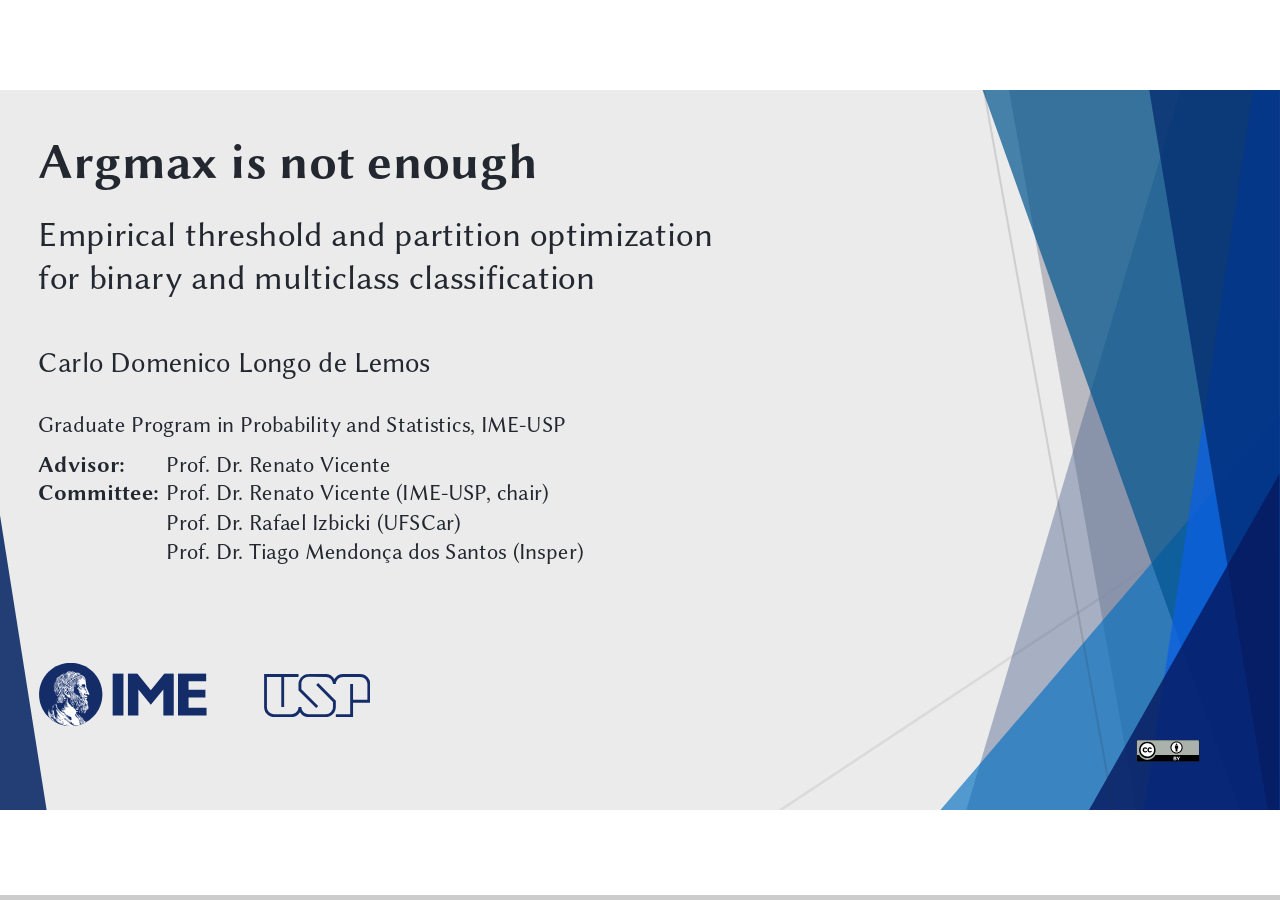
<file: slides/index.html>
<!doctype html>
<html lang="en">
<head>
<meta charset="utf-8">
<meta name="viewport" content="width=device-width, initial-scale=1">
<title>Argmax is not enough</title>
<link rel="stylesheet" href="vendor/reveal/reset.css">
<link rel="stylesheet" href="vendor/reveal/reveal.css">
<link rel="stylesheet" href="theme/ime.css">
</head>
<body>
<div class="reveal">
<div class="slides">
<section data-n="1" data-total="64" data-part-name="" class="title-slide">
<img class="title-bg" src="figures/static/bg-ime.svg" alt="">
<div class="title-box">
<h1>Argmax is not enough</h1>
<p class="subtitle">Empirical threshold and partition optimization<br>for binary and multiclass classification</p>
<p class="author">Carlo Domenico Longo de Lemos</p>
<div class="institute">
<p>Graduate Program in Probability and Statistics, IME-USP</p>
<div class="people">
<strong>Advisor:</strong><span>Prof. Dr. Renato Vicente</span>
<strong>Committee:</strong><span>Prof. Dr. Renato Vicente (IME-USP, chair)<br>Prof. Dr. Rafael Izbicki (UFSCar)<br>Prof. Dr. Tiago Mendonça dos Santos (Insper)</span>
</div>
</div>
<p class="logos"><img class="logo-ime" src="figures/static/ime-logo.svg" alt="IME"><img class="logo-usp" src="figures/static/usp-logo.svg" alt="USP"></p>
</div>
<img class="logo-cc" src="figures/static/cc-by.svg" alt="CC BY">
</section>

<section data-n="2" data-total="64" data-part-name="" class="added">
<h2>Errors do not cost the same</h2>
<div class="body">
<p>A classifier's output triggers an action, and its two kinds of error rarely cost the same.</p>
<div class="cards">
<div><strong>Medical diagnosis</strong>A missed disease, against an unnecessary biopsy or operation.</div>
<div><strong>Fraud detection</strong>A fraud that goes through, against a blocked legitimate payment.</div>
<div><strong>Industrial fault monitoring</strong>An undetected fault, against an unnecessary stop.</div>
</div>
<p>A false negative often costs orders of magnitude more than a false positive, and the default rule, which predicts the most probable class, treats them as equal.</p>
</div>
<aside class="notes"><ul>
<li>Three settings where a missed positive costs far more than a false alarm.</li>
<li>The default rule ignores the costs; the talk is about what to use in its place.</li>
</ul></aside>
</section>

<section data-n="3" data-total="64" data-part-name="" class="added">
<h2>A threshold in binary, argmax in multiclass</h2>
<div class="body">
<div class="columns top">
<div class="col center" style="--cw:.49">
<p><strong>Two classes</strong></p>
<svg class="motive" viewBox="0 0 300 150" width="620" role="img" aria-label="A threshold on the probability of class 1">
<rect x="20" y="52" width="170" height="44" fill="#142D69"/>
<rect x="190" y="52" width="90" height="44" fill="#82143C"/>
<text x="105" y="80" font-size="17" fill="#ffffff" text-anchor="middle">predict 0</text>
<text x="235" y="80" font-size="17" fill="#ffffff" text-anchor="middle">predict 1</text>
<line x1="190" y1="38" x2="190" y2="110" stroke="#E6AF3C" stroke-width="5"/>
<text x="190" y="30" font-size="20" fill="#232830" text-anchor="middle" font-style="italic">τ</text>
<text x="20" y="128" font-size="16" fill="#666666" text-anchor="middle">0</text>
<text x="280" y="128" font-size="16" fill="#666666" text-anchor="middle">1</text>
<text x="150" y="146" font-size="16" fill="#666666" text-anchor="middle">estimated probability of class 1</text>
</svg>
<p>scikit-learn tunes the threshold $\tau$ on held-out data with <code>TunedThresholdClassifierCV</code>.</p>
</div>
<div class="col center" style="--cw:.49">
<p><strong>Three classes</strong></p>
<figure class="fig" data-fig="simplex_3d"></figure>
<p>The rule is a partition of the probability triangle, with no single number to tune, and argmax is the usual choice.</p>
</div>
</div>
<p class="center"><strong>This dissertation asks how to parametrize the multiclass partition and how to learn it from held-out data.</strong></p>
</div>
<aside class="notes"><ul>
<li>In binary, the decision is one threshold, and tuning it is common practice.</li>
<li>Three probabilities that sum to $1$ lie on a triangle in space; a rule is a partition of it, with no single knob, so practitioners keep argmax. Drag the figure to turn it.</li>
<li>How to parametrize that search is what started this work.</li>
</ul></aside>
</section>

<section data-n="4" data-total="64" data-part-name="" class="added">
<h2>Contributions</h2>
<div class="body">
<p>The decision rule is a component to be learned from held-out data.</p>
<ol class="contrib">
<li><strong>A common framework for multiclass decision rules.</strong> We write published multiclass rules as partition matrices and bound the capacity of each class.</li>
<li><strong>Voronoi prototypes for the partition.</strong> The rule assigns each input to the nearest of $K$ prototypes. On a constructed distribution it has strictly lower risk than every shift of the Bayes boundaries. We also give a sampler for them.</li>
<li><strong>A benchmark of decision strategies.</strong> 14 binary and 11 multiclass datasets, 10 classifiers, 10 binary and 12 multiclass objectives.</li>
<li><strong>Sensitivity to the number of classes.</strong> Relative to the best achievable risk, the untuned rule loses less as the number of classes grows.</li>
<li><strong>An open-source library.</strong> The <code>threshold_opt</code> library, available on <a class="ext" href="https://pypi.org/project/threshold-opt/" target="_blank" rel="noopener">PyPI</a>, implements every strategy and the benchmark.</li>
</ol>
</div>
<aside class="notes"><ul>
<li>Five contributions; a slide that presents one carries its name in the title bar.</li>
<li>The first third of the talk is the setting they build on.</li>
</ul></aside>
</section>


<section data-n="5" data-total="64" data-part-name="" class="outline">
<h2>Roadmap</h2>
<div class="body">
<div class="columns mid"><ol class="col toc"><li class="part"><span class="num">1</span>Binary classification<ul><li>The decision stage</li><li>Learning the threshold</li><li>Benchmark</li></ul></li><li class="part"><span class="num">3</span>Sensitivity across $K$</li></ol><ol class="col toc"><li class="part"><span class="num">2</span>Multiclass classification<ul><li>Geometry of the Bayes rule</li><li>Partition optimization</li><li>Voronoi tessellations</li><li>Benchmark</li></ul></li><li class="part"><span class="num">4</span>Conclusion</li></ol></div>
</div>
</section>

<section data-n="6" data-total="64" data-part-name="Binary classification">
<h2>Classification in two stages</h2>
<div class="body">
<p>Let <span class="nb">$(X, Y) \sim \mathbb{P}$,</span> with features $X \in \mathcal{X}$ and label <span class="nb">$Y \in \mathcal{Y} = \{0, \dots, K-1\}$.</span> A classifier $h \colon \mathcal{X} \to \mathcal{Y}$ is a composition $h(x) = \delta(\hat{\mathbf{p}}(x))$ of two stages.</p>
<div class="center"><figure class="fig" data-fig="pipeline_diagram" style="--w:.46;"><img src="figures/static/pipeline_diagram.svg" alt="pipeline diagram"></figure></div>
<ul>
<li><strong>Inference.</strong> An estimator $\hat{\mathbf{p}} \colon \mathcal{X} \to \Delta^{K-1}$ of the conditional class probabilities <span class="nb">$\eta_k(x) = \mathbb{P}(Y = k \mid X = x)$,</span> where $\Delta^{K-1} = \{\mathbf{p} \in \mathbb{R}^K \mid p_k \geq 0, \,
      \sum_k p_k = 1\}$ is the simplex.</li>
<li><strong>Decision.</strong> A decision rule <span class="nb">$\delta \colon \Delta^{K-1} \to \mathcal{Y}$.</span> The default is <strong>argmax</strong>, <span class="nb">$\delta(\mathbf{p}) = \arg\max_k p_k$.</span> The costs of errors enter only at this stage.</li>
</ul>
</div>
<aside class="notes"><ul>
<li>Two stages: estimate the probabilities, then decide.</li>
<li>The second stage is usually left at its default, argmax.</li>
<li>The dissertation is about the second stage.</li>
</ul></aside>
</section>


<section data-n="7" data-total="64" data-part-name="Binary classification">
<h2>Cost-sensitive risk</h2>
<div class="body">
<div class="block definition"><div class="block-title">Definition (Cost matrix, expected risk)</div><div class="block-body"><p>A <strong>cost matrix</strong> $\mathbf{C} \in \mathbb{R}_{\geq 0}^{K \times K}$ has entry $C_{ij}$ equal to the cost of predicting class $j$ when the true class is <span class="nb">$i$.</span> The <strong>expected risk</strong> of a classifier $h$ is <span class="nb">$R(h) = \mathbb{E} \left[ C_{Y, h(X)} \right]$.</span></p></div></div>
<p>At a single input, with <span class="nb">$\boldsymbol{\eta}(x) = (\eta_0(x), \dots, \eta_{K-1}(x))$,</span> the <strong>conditional risk</strong> of predicting $\hat{y}$ is <span class="nb">$\mathcal{R}(\hat{y} \mid x) = \sum_k C_{k \hat{y}} \, \eta_k(x) = \mathbf{c}_{\hat{y}}^\top \boldsymbol{\eta}(x)$,</span> with $\mathbf{c}_{\hat{y}}$ the column $\hat{y}$ of <span class="nb">$\mathbf{C}$.</span></p>
<figure class="fig" data-fig="risk_patient"></figure>
</div>
<aside class="notes"><ul>
<li><span class="nb">$C_{ij}$:</span> cost of predicting $j$ when the truth is <span class="nb">$i$;</span> the risk to minimize is the expected cost.</li>
<li>At one input, each prediction has a conditional risk.</li>
<li>The patient: a treatment costs <span class="nb">$1$,</span> sick or not, and a missed disease costs <span class="nb">$10$;</span> at <span class="nb">$\eta = 0.2$,</span> predicting "sick" has the smaller risk.</li>
</ul></aside>
</section>

<section data-n="8" data-total="64" data-part-name="Binary classification">
<h2>The Bayes rule</h2>
<div class="body">
<div class="block definition"><div class="block-title">Definition (Bayes risk)</div><div class="block-body"><p>The <strong>Bayes risk</strong> is $R^* = \inf_{h} R(h)$ over measurable classifiers.</p></div></div>
<p>The <strong>Bayes rule</strong> picks the class of smallest conditional risk, with ties to the smallest index: <span class="dm">\[
    \delta^*(\mathbf{p}) = \arg\min_{\hat{y} \in \mathcal{Y}} \mathbf{c}_{\hat{y}}^\top \mathbf{p} ,
  \]</span> and $h^* = \delta^* \circ \boldsymbol{\eta}$ attains $R^*$ (Proposition 2.3.1; proof: <a class="bk" href="#/P1">P1</a>).</p>
</div>
<aside class="notes"><ul>
<li>The best achievable risk, and the rule that attains it: the smallest conditional risk at each point.</li>
<li>It needs the true probabilities.</li>
</ul></aside>
</section>

<section data-n="9" data-total="64" data-part-name="Binary classification">
<h2>Threshold rules</h2>
<div class="body">
<div class="block definition"><div class="block-title">Definition (Threshold rule)</div><div class="block-body"><p>Let <span class="nb">$K = 2$,</span> $\eta = \eta_1$ and <span class="nb">$\hat{p} = \hat{p}_1$.</span> For <span class="nb">$\tau \in [0, 1]$,</span> the <strong>threshold rule</strong> $\delta_\tau \colon [0,1] \to \{0,1\}$ is $\delta_\tau(z) = 1$ if $z \geq \tau$ and $\delta_\tau(z) = 0$ if <span class="nb">$z &lt; \tau$.</span></p></div></div>
<figure class="fig" data-fig="threshold_step"></figure>
</div>
<aside class="notes"><ul>
<li>For two classes, a rule that predicts $1$ above a cut is a threshold rule.</li>
<li>Move <span class="nb">$\tau$:</span> the step moves, and so does the split of <span class="nb">$[0, 1]$.</span></li>
</ul></aside>
</section>

<section data-n="10" data-total="64" data-part-name="Binary classification">
<h2>The Elkan threshold</h2>
<div class="body">
<div class="block definition"><div class="block-title">Definition (Reasonable costs)</div><div class="block-body"><p>For <span class="nb">$K = 2$,</span> the costs are <strong>reasonable</strong> if $C_{01} &gt; C_{00}$ and $C_{10} &gt; C_{11}$ <span class="cite" data-key="elkan2001foundations">(Elkan, 2001)</span>.</p></div></div>
<div class="block lemma"><div class="block-title">Lemma (3.2.1, optimality of threshold policies; proof: <a class="bk" href="#/P4">P4</a>)</div><div class="block-body"><p>Under reasonable costs, the Bayes classifier $h^*$ is equivalent to $x \mapsto \delta_\tau(\eta(x))$ for a unique <span class="nb">$\tau \in [0, 1]$,</span> namely <span class="dm">\[
      p^* = \frac{C_{01} - C_{00}}{(C_{01} - C_{00}) + (C_{10} - C_{11})} .
    \]</span></p></div></div>
<p>The <strong>analytical rule</strong> applies this threshold to the estimate: it predicts $1$ when <span class="nb">$\hat{p}(x) \geq p^*$.</span> Under the $0/1$ loss, where every error costs <span class="nb">$1$,</span> $p^* = 0.5$ and the analytical rule is argmax.</p>
</div>
<aside class="notes"><ul>
<li>For $K = 2$ the Bayes rule is a threshold on <span class="nb">$\eta$.</span></li>
<li>$p^*$ depends only on the cost matrix; the analytical rule uses it on <span class="nb">$\hat{p}$.</span></li>
<li>For the patient, <span class="nb">$C_{00} = 0$,</span> <span class="nb">$C_{01} = 1$,</span> <span class="nb">$C_{10} = 10$,</span> <span class="nb">$C_{11} = 1$:</span> <span class="nb">$p^* = 1/(1 + 9) = 1/10$.</span></li>
</ul></aside>
</section>

<section data-n="11" data-total="64" data-part-name="Binary classification" class="added">
<h2>The Elkan threshold</h2>
<div class="body">
<p class="center fs-footnotesize">$C_{ij}$ is the cost of predicting $j$ when the true class is <span class="nb">$i$.</span></p>
<figure class="fig" data-fig="elkan_threshold"></figure>
<div class="note-box"><p>The analytical rule is optimal when $\hat{p}(x) = \eta(x)$ almost everywhere. Otherwise, the best threshold on $\hat{p}$ depends on the estimator.</p></div>
</div>
<aside class="notes"><ul>
<li>The two conditional risks are lines in <span class="nb">$\eta$;</span> the threshold is where they cross, and the diagonal entries move it.</li>
<li>Break a condition, for instance <span class="nb">$C_{10} &lt; C_{11}$:</span> the lines no longer cross as a threshold rule needs.</li>
<li>The box is the point of the next slides: $p^*$ is right only for a correct estimate.</li>
</ul></aside>
</section>

<section data-n="12" data-total="64" data-part-name="Binary classification">
<h2>The plug-in rule</h2>
<div class="body">
<p>The Bayes rule needs <span class="nb">$\boldsymbol{\eta}$,</span> which is unknown. The <strong>plug-in classifier</strong> <span class="cite" data-key="devroye1996probabilistic">(Devroye et al., 1996)</span> applies it to the estimate: <span class="nb">$\hat{h}(x) = \delta^*(\hat{\mathbf{p}}(x))$.</span></p>
<div class="block proposition"><div class="block-title">Proposition (2.4.1, bound on excess risk; proof: <a class="bk" href="#/P2">P2</a>)</div><div class="block-body"><p>With <span class="nb">$C_{max} = \max_{i,j} C_{ij}$,</span> <span class="dm">\[
      \underbrace{R(\hat{h}) - R(h^*)}_{\text{excess risk}}
      \leq C_{max} \cdot
      \underbrace{\mathbb{E}_X \left[ \| \hat{\mathbf{p}}(X)
        - \boldsymbol{\eta}(X) \|_1 \right]}_{\text{estimation error}} .
    \]</span></p></div></div>
</div>
<aside class="notes"><ul>
<li>Replace $\boldsymbol{\eta}$ by the estimate; in binary, this is the analytical rule.</li>
<li>The excess risk is bounded by the $L_1$ estimation error.</li>
</ul></aside>
</section>

<section data-n="13" data-total="64" data-part-name="Binary classification">
<h2>Calibration is not discrimination</h2>
<div class="body">
<div class="columns mid">
<div class="col" style="--cw:.58"><div class="block definition"><div class="block-title">Definition (2, perfect calibration)</div><div class="block-body"><p>For <span class="nb">$K = 2$,</span> an estimator $\hat{p} \colon \mathcal{X} \to [0,1]$ of $\eta_1$ is perfectly calibrated with respect to $\mathbb{P}$ if $\mathbb{P}(Y = 1 \mid \hat{p}(X) = q) = q$ for almost every $q$ under the distribution of <span class="nb">$\hat{p}(X)$.</span></p></div></div>
<p>The definition constrains the values of $\hat{p}$ and says nothing about how it ranks instances. The constant $\hat{p}(x) = \mathbb{P}(Y = 1)$ is perfectly calibrated and uninformative, and a classifier can rank correctly and emit distorted values <span class="cite" data-key="guo2017calibration">(Guo et al., 2017)</span>.</p></div>
<div class="col center" style="--cw:.4"><figure class="fig" data-fig="calibration_sketch" style="--w:.88;"><img src="figures/static/calibration_sketch.svg" alt="calibration sketch"></figure>
<div class="fs-footnotesize"><p>In this schematic, a threshold of $0.09$ on the overconfident estimate selects points of true frequency about <span class="nb">$0.22$.</span></p></div></div>
</div>
</div>
<aside class="notes"><ul>
<li>Calibration constrains the values, not the ranking.</li>
<li>A classifier that ranks well can still be miscalibrated.</li>
<li>Then a threshold computed from the costs lands in the wrong place.</li>
</ul></aside>
</section>

<section data-n="14" data-total="64" data-part-name="Binary classification" class="added">
<h2>Calibrate, then decide</h2>
<div class="body">
<p>A <strong>calibrator</strong> is a map $g \colon [0,1] \to [0,1]$ that corrects <span class="nb">$\hat{p}$,</span> and calibrate-then-decide predicts $1$ when <span class="nb">$g(\hat{p}(x)) \geq p^*$.</span> Platt scaling uses <span class="nb">$g(\hat{p}) = \sigma\bigl(a \, \mathrm{logit}(\hat{p}) + b\bigr)$,</span> with $\sigma$ the logistic function.</p>
<figure class="fig" data-fig="platt_calibration"></figure>
<div class="fs-footnotesize"><p>In practice, $a$ and $b$ are learned from held-out data.</p></div>
</div>
<aside class="notes"><ul>
<li>First option when <span class="nb">$\hat{p} \neq \eta$:</span> repair the probabilities, keep <span class="nb">$p^*$.</span></li>
<li>Red: the calibrator; dashed diagonal: no correction; gold: $p^*$ on the calibrated scale.</li>
<li>Black: where calibrate-then-decide cuts the raw estimate. Grey: where the analytical rule cuts it without the calibrator.</li>
<li>Move $a$ or <span class="nb">$b$:</span> the black cut moves, the grey one stays at <span class="nb">$p^*$.</span></li>
</ul></aside>
</section>

<section data-n="15" data-total="64" data-part-name="Binary classification" class="outline">
<h2>Roadmap</h2>
<div class="body">
<div class="columns mid"><ol class="col toc"><li class="part current"><span class="num">1</span>Binary classification<ul><li>The decision stage</li><li class="sub-current">Learning the threshold</li><li>Benchmark</li></ul></li><li class="part faded"><span class="num">3</span>Sensitivity across $K$</li></ol><ol class="col toc"><li class="part faded"><span class="num">2</span>Multiclass classification<ul><li>Geometry of the Bayes rule</li><li>Partition optimization</li><li>Voronoi tessellations</li><li>Benchmark</li></ul></li><li class="part faded"><span class="num">4</span>Conclusion</li></ol></div>
</div>
</section><section data-n="16" data-total="64" data-part-name="Binary classification">
<h2>The decision rule as a learner</h2>
<div class="body">
<ul>
<li>Fix <span class="nb">$\hat{\mathbf{p}}$,</span> fitted on a training sample <span class="nb">$\mathcal{S}$.</span> The validation sample $\mathcal{V} = \{(x_i, y_i)\}_{i=1}^m$ is drawn i.i.d. from <span class="nb">$\mathbb{P}$,</span> disjoint from <span class="nb">$\mathcal{S}$,</span> so the pairs <span class="nb">$(z_i, y_i)$,</span> with <span class="nb">$z_i = \hat{\mathbf{p}}(x_i)$,</span> are i.i.d.</li>
<li>The decision learner picks the $\delta \in \mathcal{H}_{dec}$ that minimizes <span class="nb">$\hat{R}(\delta) = \frac{1}{m} \sum_{i=1}^m C_{y_i, \delta(z_i)}$,</span> the empirical counterpart of <span class="nb">$R(\delta) := R(\delta \circ \hat{\mathbf{p}})$.</span></li>
<li>For $K = 2$ and <span class="nb">$\mathcal{H}_{thresh} = \{\delta_\tau : \tau \in [0,1]\}$,</span> the minimizer over a uniform grid is the <strong>empirical threshold</strong> $\tau_{emp}$ <span class="cite" data-key="sheng2006thresholding">(Sheng and Ling, 2006)</span>.</li>
</ul>
<figure class="fig" data-fig="decision_learner_binary"></figure>
</div>
<aside class="notes"><ul>
<li>Second option after calibration: learn the threshold directly.</li>
<li>With the estimator frozen, choosing $\delta$ is a learning problem, and the validation set is its training sample.</li>
<li>For thresholds: move <span class="nb">$\tau$,</span> count the errors with their costs, keep the minimum.</li>
</ul></aside>
</section>

<section data-n="17" data-total="64" data-part-name="Binary classification">
<h2>Generalization bound for the decision stage</h2>
<div class="body">
<div class="block proposition"><div class="block-title">Proposition (2.6.1 for <span class="nb">$K = 2$,</span> Remark 7.7.1 for <span class="nb">$K &gt; 2$;</span> proof: <a class="bk" href="#/P3">P3</a>)</div><div class="block-body"><p>Let $\mathcal{V}$ be drawn i.i.d. from <span class="nb">$\mathbb{P}$,</span> independently of the sample used to fit <span class="nb">$\hat{\mathbf{p}}$,</span> and let the rules of $\mathcal{H}_{dec}$ be pointwise limits of a countable class of measurable rules. With probability at least <span class="nb">$1 - \nu$,</span> for all $\delta \in \mathcal{H}_{dec}$ simultaneously, <span class="dm">\[
      R(\delta) \leq \hat{R}(\delta)
        + c \, C_{max} \sqrt{\frac{d_{dec}}{m}} ,
    \]</span> where $d_{dec}$ bounds the capacity of <span class="nb">$\mathcal{H}_{dec}$,</span> its VC dimension for $K = 2$ and its Natarajan dimension for $K &gt; 2$ (definitions: <a class="bk" href="#/B8">B8</a>), and $c$ depends on <span class="nb">$m$,</span> $K$ and $1/\nu$ only through logarithms.</p></div></div>
<div class="block lemma"><div class="block-title">Lemma (2.6.2; proof: <a class="bk" href="#/P3">P3</a>)</div><div class="block-body"><p>The class $\mathcal{H}_{thresh}$ has VC dimension <span class="nb">$1$.</span></p></div></div>
</div>
<aside class="notes"><ul>
<li>A standard uniform bound, applied to the decision class; the gap shrinks as <span class="nb">$\sqrt{d_{dec}/m}$.</span></li>
<li>For thresholds, <span class="nb">$d_{dec} = 1$:</span> a gap of order <span class="nb">$\sqrt{1/m}$,</span> with $m$ the size of the validation split.</li>
<li>The held-out sample must be independent of the estimator's training data.</li>
</ul></aside>
</section>

<section data-n="18" data-total="64" data-part-name="Binary classification" class="added">
<h2>The empirical threshold</h2>
<div class="body">
<figure class="fig" data-fig="empirical_threshold"></figure>
<div class="fs-footnotesize"><p>In this constructed example, $\hat{p}(X)$ is uniform on $[0, 1]$ and miscalibrated, with <span class="nb">$\mathbb{P}(Y = 1 \mid \hat{p}(X) = q) = 0.42 + 0.5 \, q$.</span> The costs are $C_{01} = 4$ and <span class="nb">$C_{10} = 2$,</span> so <span class="nb">$p^* = 2/3$.</span> The size $8m$ matches the label budget of the $80\%$ pool when a $10\%$ split has $m$ labels. The figure does not model the refitting of cross-validation.</p></div>
</div>
<aside class="notes"><ul>
<li>The estimate is miscalibrated, so the analytical threshold is in the wrong place: a fixed error, and no data needed.</li>
<li>The empirical threshold aims at the right place and misses it by chance; the histogram is that chance.</li>
<li>Small sample: it often does worse than the analytical rule. Eight times the labels: it nearly always does better.</li>
</ul></aside>
</section>

<section data-n="19" data-total="64" data-part-name="Binary classification">
<h2>The cross-validated threshold</h2>
<div class="body">
<p>EmpiricalCV splits the training data into $F = 5$ folds. For each fold $k$ the estimator is fitted on the other folds and scored on fold <span class="nb">$k$,</span> which gives <span class="nb">$\hat{R}_k(\tau)$;</span> the threshold minimizes <span class="nb">$\hat{R}_{CV}(\tau) = \frac{1}{F} \sum_k \hat{R}_k(\tau)$,</span> and the estimator is then refitted on all the training data. In scikit-learn it is <code>TunedThresholdClassifierCV</code>.</p>
<figure class="fig" data-fig="cv_folds"></figure>
</div>
<aside class="notes"><ul>
<li>No data set aside: every training label scores the threshold once.</li>
<li>In the benchmark that is the $80\%$ pool, eight times the $10\%$ split.</li>
<li>Cross-validated tuning leads in both studies.</li>
</ul></aside>
</section>


<section data-n="20" data-total="64" data-part-name="Binary classification" class="outline">
<h2>Roadmap</h2>
<div class="body">
<div class="columns mid"><ol class="col toc"><li class="part current"><span class="num">1</span>Binary classification<ul><li>The decision stage</li><li>Learning the threshold</li><li class="sub-current">Benchmark</li></ul></li><li class="part faded"><span class="num">3</span>Sensitivity across $K$</li></ol><ol class="col toc"><li class="part faded"><span class="num">2</span>Multiclass classification<ul><li>Geometry of the Bayes rule</li><li>Partition optimization</li><li>Voronoi tessellations</li><li>Benchmark</li></ul></li><li class="part faded"><span class="num">4</span>Conclusion</li></ol></div>
</div>
</section><section data-n="21" data-total="64" data-part-name="Binary classification" data-contrib="3">
<h2>Binary benchmark</h2>
<div class="body">
<div class="columns top">
<div class="col" style="--cw:.5">
<p><strong>Datasets.</strong> Fourteen from OpenML, $208$ to $48{,}842$ samples; ten seeds.</p>
<figure class="fig" data-fig="dataset_sizes_binary"></figure>
</div>
<div class="col" style="--cw:.48">
<p><strong>Classifiers.</strong> Ten, default hyperparameters:</p>
<div class="chips">
<div><span class="grp">linear</span><span class="chip">Logistic regression <b>LogReg</b></span></div>
<div><span class="grp">generative</span><span class="chip">Gaussian naive Bayes <b>NB</b></span></div>
<div><span class="grp">boosted trees</span><span class="chip">LightGBM <b>LGBM</b></span><span class="chip">XGBoost <b>XGB</b></span><span class="chip">CatBoost <b>Cat</b></span></div>
<div><span class="grp">bagged trees</span><span class="chip">Random forest <b>RF</b></span><span class="chip">Extra trees <b>ET</b></span></div>
<div><span class="grp">deep tabular</span><span class="chip">TabM</span></div>
<div><span class="grp">in-context transformers</span><span class="chip">TabPFN</span><span class="chip">TabICL</span></div>
</div>
</div>
</div>
</div>
<aside class="notes"><ul>
<li>$14$ datasets, $10$ classifiers, ten seeds.</li>
<li>Default hyperparameters throughout.</li>
</ul></aside>
</section>

<section data-n="22" data-total="64" data-part-name="Binary classification" data-contrib="3">
<h2>Binary benchmark</h2>
<div class="body">
<p><strong>Strategies.</strong> Twelve, ten untuned and two tuned:</p>
<div class="chips wide">
<div><span class="grp">untuned</span><span class="chip">Argmax <b>$\tau = 0.5$</b></span><span class="chip">Analytical <b>$\tau = p^*$</b></span><span class="times">each on</span><span class="chip">the raw estimate</span><span class="chip">temperature</span><span class="chip">Platt</span><span class="chip">isotonic</span><span class="chip">Dirichlet</span><span class="count">$2 \times 5$</span></div>
<div><span class="grp">tuned</span><span class="chip">Empirical <b>$\tau_{emp}$ on a validation split</b></span><span class="chip">EmpiricalCV <b>$\tau_{emp}$ by cross-validation</b></span><span class="count">$2$</span></div>
</div>
<p><strong>Objectives.</strong> Ten, defined on <a class="bk" href="#/B3">B3</a> and <a class="bk" href="#/B15">B15</a>:</p>
<div class="chips wide">
<div><span class="grp">five cost matrices</span><span class="chip">Symmetric</span><span class="chip">Asymmetric $10\times$</span><span class="chip">Asymmetric $100\times$</span><span class="chip">Non-Zero Diagonal</span><span class="chip">Balanced Error</span></div>
<div><span class="grp">five metrics</span><span class="chip">$F_1$</span><span class="chip">$F_{0.5}$</span><span class="chip">$F_2$</span><span class="chip">MCC <b>Matthews correlation coefficient</b></span><span class="chip">G-Mean <b>geometric mean of the class recalls</b></span></div>
</div>
<p>The untuned strategies fit the estimator on the whole $80\%$ pool. The calibrated ones and Empirical fit it on $70\%$ and tune on the $10\%$ split. EmpiricalCV tunes on the pool by cross-validation. All are scored on the same $20\%$ test set (<a class="bk" href="#/B32">B32</a>).</p>
</div>
<aside class="notes"><ul>
<li>$12$ strategies: ten untuned, two tuned; a calibrated strategy is named after its calibrator, as in PlattScalingAnalytical.</li>
<li>$10$ objectives: five cost matrices and five metrics. In the asymmetric matrices a false positive costs $10$ or $100$ false negatives, so $p^* = 10/11$ and <span class="nb">$100/101$.</span></li>
<li>Untuned strategies train on the full <span class="nb">$80\%$;</span> single-split ones give up $10\%$ for tuning; EmpiricalCV tunes on the whole $80\%$ by cross-validation.</li>
</ul></aside>
</section>

<section data-n="23" data-total="64" data-part-name="Binary classification" data-contrib="3">
<h2>The win-or-tie rule</h2>
<div class="body">
<div class="columns mid">
<div class="col" style="--cw:.44"><p>A <strong>cell</strong> is a (dataset, classifier, objective) triple. In each cell a strategy <strong>wins or ties</strong> if its mean $\pm 1$ standard error (SE) over the ten seeds overlaps that of the best strategy.</p>
<div class="medskip"></div>
<p>We report the share of cells each strategy wins or ties, with $95\%$ bootstrap intervals over cells. The rule is descriptive (limits: <a class="bk" href="#/B4">B4</a>).</p></div>
<div class="col center" style="--cw:.54"><figure class="fig" data-fig="adult_mcc" style="--h:.6;"><img src="figures/static/adult_mcc.svg" alt="adult mcc"></figure>
<div class="fs-footnotesize"><p>The cell shown is dataset <em>adult</em>, classifier TabM, metric MCC. Italic rows win or tie.</p></div></div>
</div>
</div>
<aside class="notes"><ul>
<li>One cell: one dataset, one classifier, one objective.</li>
<li>A strategy wins or ties if its interval overlaps that of the best.</li>
<li>The rule is descriptive; its limits are on <a class="bk" href="#/B4">B4</a>.</li>
</ul></aside>
</section>

<section data-n="24" data-total="64" data-part-name="Binary classification" data-contrib="3">
<h2>Binary costs: cross-validated tuning leads</h2>
<div class="body">
<figure class="fig" data-fig="win_bars_binary_cost" data-state='{"more": true}' style="--w:0.642;"><img src="figures/static/win_bars_binary_cost.svg" alt="win bars binary cost"></figure>
<p>EmpiricalCV wins or ties $87\%$ of the cost cells. Empirical, the same threshold tuned on the $10\%$ validation split, wins or ties <span class="nb">$42\%$,</span> below the untuned Analytical at <span class="nb">$69\%$.</span> By dataset size, the gap is consistent with overfitting of the $10\%$ split (<a class="bk" href="#/B25">B25</a>).</p>
<div class="fs-footnotesize"><p>The $14$ datasets, $10$ classifiers and $5$ cost matrices give $700$ cost cells, $670$ with results (<a class="bk" href="#/B1">B1</a>).</p></div>
</div>
<aside class="notes"><ul>
<li>Cross-validated tuning leads, at <span class="nb">$87\%$.</span></li>
<li>The analytical rule is at <span class="nb">$69\%$;</span> calibrating first moves it between $51\%$ and <span class="nb">$73\%$.</span></li>
<li>Single-split tuning, at <span class="nb">$42\%$,</span> is below the untuned analytical rule.</li>
</ul></aside>
</section>

<section data-n="25" data-total="64" data-part-name="Binary classification" data-contrib="3">
<h2>Binary metrics: EmpiricalCV wins or ties 99.9%</h2>
<div class="body">
<p><span class="nb">$F_\beta$,</span> MCC and G-Mean are not averages of a per-instance cost, so the analytical threshold does not apply and the untuned baseline is Argmax.</p>
<figure class="fig" data-fig="win_bars_binary_max" style="--w:0.652;"><img src="figures/static/win_bars_binary_max.svg" alt="win bars binary max"></figure>
<p>EmpiricalCV wins or ties $99.9\%$ of the $670$ metric cells (the same datasets and classifiers, with the five metrics). Single-split Empirical <span class="nb">($73\%$)</span> is ahead of Argmax <span class="nb">($45\%$).</span></p>
</div>
<aside class="notes"><ul>
<li>No threshold follows from these metrics alone; for $F_\beta$ it depends on the optimal $F_\beta$ itself.</li>
<li>EmpiricalCV wins or ties nearly every cell.</li>
<li>Here even single-split tuning is ahead of argmax.</li>
</ul></aside>
</section>

<section data-n="26" data-total="64" data-part-name="Binary classification" data-contrib="3">
<h2>The analytical rule by base classifier</h2>
<div class="body">
<p>Share of cost cells won or tied, by base classifier <span class="nb">($\%$):</span></p>
<div class="center fs-footnotesize"><figure class="fig" data-fig="dumbbell_models"><div class="static"><table>
<tr><th class="l"></th><th class="c">LGBM</th><th class="c">XGB</th><th class="c">Cat</th><th class="c">RF</th><th class="c">ET</th><th class="c">LogReg</th><th class="c">NB</th><th class="c">TabM</th><th class="c">TabPFN</th><th class="c">TabICL</th></tr>
<tr><td class="l">Analytical</td><td class="c">76</td><td class="c">69</td><td class="c">83</td><td class="c">76</td><td class="c">63</td><td class="c">74</td><td class="c">19</td><td class="c">56</td><td class="c">95</td><td class="c">88</td></tr>
<tr><td class="l">EmpiricalCV</td><td class="c">89</td><td class="c">89</td><td class="c">90</td><td class="c">87</td><td class="c">90</td><td class="c">94</td><td class="c">57</td><td class="c">94</td><td class="c">95</td><td class="c">88</td></tr>
</table></div></figure>
<p>Bootstrap half-widths are $5$ to $12$ points.</p></div>
<p>On TabPFN and TabICL the analytical threshold wins or ties as many cells as EmpiricalCV and uses no held-out data.</p>
</div>
<aside class="notes"><ul>
<li>The gap depends on the base classifier.</li>
<li>TabPFN and TabICL: the analytical rule matches EmpiricalCV.</li>
<li>The analytical rule needs no held-out data; tuning pays when the estimate is distorted.</li>
</ul></aside>
</section>


<section data-n="27" data-total="64" data-part-name="Multiclass classification" class="outline">
<h2>Roadmap</h2>
<div class="body">
<div class="columns mid"><ol class="col toc"><li class="part faded"><span class="num">1</span>Binary classification<ul><li>The decision stage</li><li>Learning the threshold</li><li>Benchmark</li></ul></li><li class="part faded"><span class="num">3</span>Sensitivity across $K$</li></ol><ol class="col toc"><li class="part current"><span class="num">2</span>Multiclass classification<ul><li>Geometry of the Bayes rule</li><li>Partition optimization</li><li>Voronoi tessellations</li><li>Benchmark</li></ul></li><li class="part faded"><span class="num">4</span>Conclusion</li></ol></div>
</div>
</section><section data-n="28" data-total="64" data-part-name="Multiclass classification">
<h2>From a threshold to a partition</h2>
<div class="body">
<p>For $K &gt; 2$ the estimate $\hat{\mathbf{p}}(x)$ lies in the simplex <span class="nb">$\Delta^{K-1}$,</span> whose vertex $\mathbf{e}_k$ puts probability $1$ on class <span class="nb">$k$.</span> A rule $\delta$ splits it into <strong>decision regions</strong> <span class="nb">$\mathcal{P}_i = \delta^{-1}(\{i\})$.</span> The risk of predicting $i$ at $\mathbf{p}$ is <span class="dm">\[
    \mathcal{L}_i(\mathbf{p}) = \sum_{j} C_{ji} \, p_j = \mathbf{c}_i^\top \mathbf{p} ,
    \qquad \mathcal{R}(i \mid x) = \mathcal{L}_i(\boldsymbol{\eta}(x)) .
  \]</span> The Bayes rule predicts the class of smallest risk, and its regions are the <strong>Bayes regions</strong> <span class="nb">$\mathcal{P}_i^*$.</span></p>
<figure class="fig" data-fig="risk_bars_simplex"></figure>
</div>
<aside class="notes"><ul>
<li>For $K &gt; 2$ a decision rule is a partition of the simplex.</li>
<li>Each prediction has a risk linear in <span class="nb">$\mathbf{p}$:</span> bar $i$ is column $i$ of $\mathbf{C}$ times <span class="nb">$\mathbf{p}$.</span> Drag the point, and the smallest bar decides.</li>
<li>At $(0.5, 0.2, 0.3)$ the Bayes rule predicts $2$ where argmax predicts <span class="nb">$0$.</span></li>
</ul></aside>
</section>

<section data-n="29" data-total="64" data-part-name="Multiclass classification">
<h2>From a threshold to a partition</h2>
<div class="body">
<figure class="fig" data-fig="simplex_cost_partition" style="--h:.66;"><img src="figures/static/simplex_cost_partition.svg" alt="simplex cost partition"></figure>
</div>
<aside class="notes"><ul>
<li>Left: each risk is a plane over the simplex; the lowest plane decides, and its shadow is the partition.</li>
<li>$0/1$ loss: the argmax partition. Errors on true class $2$ cost more: its region expands.</li>
</ul></aside>
</section>


<section data-n="30" data-total="64" data-part-name="Multiclass classification" class="outline">
<h2>Roadmap</h2>
<div class="body">
<div class="columns mid"><ol class="col toc"><li class="part faded"><span class="num">1</span>Binary classification<ul><li>The decision stage</li><li>Learning the threshold</li><li>Benchmark</li></ul></li><li class="part faded"><span class="num">3</span>Sensitivity across $K$</li></ol><ol class="col toc"><li class="part current"><span class="num">2</span>Multiclass classification<ul><li>Geometry of the Bayes rule</li><li class="sub-current">Partition optimization</li><li>Voronoi tessellations</li><li>Benchmark</li></ul></li><li class="part faded"><span class="num">4</span>Conclusion</li></ol></div>
</div>
</section><section data-n="31" data-total="64" data-part-name="Multiclass classification">
<h2>Learning the partition</h2>
<div class="body">
<p>A <strong>partition matrix</strong> $\mathbf{A}$ takes the place of $\mathbf{C}$ in the Bayes rule <span class="cite" data-key="obrien2008costsensitive">(O'Brien et al., 2008)</span>: <span class="dm">\[
    \delta_{\mathbf{A}}(\mathbf{p}) = \arg\min_{i} \sum_j A_{ji} \, p_j .
  \]</span> It is chosen like the threshold, among $T$ random candidates. Three classes:</p>
<figure class="fig" data-fig="partition_classes" style="margin-bottom:0;"></figure>
</div>
<aside class="notes"><ul>
<li>Separate the matrix that decides, <span class="nb">$\mathbf{A}$,</span> from the one that evaluates, <span class="nb">$\mathbf{C}$,</span> and fit $\mathbf{A}$ on held-out data.</li>
<li>Same recipe as the threshold: score candidates on the validation sample, keep the best; here $T$ random draws.</li>
<li>Shift: $K - 1$ offsets, no turning. Scaling: $K - 1$ weights, the boundaries turn. Full matrix: $K^2$ entries, any convex polyhedral partition.</li>
</ul></aside>
</section>

<section data-n="32" data-total="64" data-part-name="Multiclass classification" class="added">
<h2>The sequential cascade</h2>
<div class="body">
<p>A rule used with class-imbalanced data tests the classes in a priority order, rarest first, and predicts the first whose probability reaches its threshold, or the argmax if none does. It is a decision list <span class="cite" data-key="rivest1987decision">(Rivest, 1987)</span>: <span class="dm">\[
    \delta_{\mathrm{ord}, \boldsymbol{\tau}}(\mathbf{p}) = \mathrm{ord}(j^*) , \quad
    j^* = \min \{ j \mid p_{\mathrm{ord}(j)} \geq \tau_{\mathrm{ord}(j)} \} .
  \]</span></p>
<figure class="fig" data-fig="sequential_selection"></figure>
<p>Its regions are not convex and depend on the order of the tests.</p>
</div>
<aside class="notes"><ul>
<li>One-vs-rest tests in a priority order, rarest class first; argmax only as the default.</li>
<li>A class tested early can claim points where another class has the larger probability.</li>
<li>Non-convex, order-dependent regions; in the benchmark it is SequentialSelection.</li>
</ul></aside>
</section>

<section data-n="33" data-total="64" data-part-name="Multiclass classification" class="added">
<h2>Two multiclass threshold rules</h2>
<div class="body">
<figure class="fig" data-fig="threshold_rules"></figure>
<p>For $K = 3$ under $0/1$ loss, with the argmax boundaries dashed. Multidimensional thresholding keeps every boundary parallel to its argmax position; under probability-ratio thresholding the boundary between two classes is a line through the vertex of the third.</p>
</div>
<aside class="notes"><ul>
<li>Two rules from the literature, one threshold per class; the next table places them.</li>
<li>Thresholds in differences: the boundaries translate. Thresholds in ratios: they turn around a vertex.</li>
<li>Neither turns each boundary on its own.</li>
</ul></aside>
</section>

<section data-n="34" data-total="64" data-part-name="Multiclass classification" data-contrib="1">
<h2>Five tunable rules</h2>
<div class="body">
<div class="center fs-footnotesize"><table>
<tr><th class="l">Method</th><th class="l">Rule, one parameter per class</th><th class="l">Class</th></tr>
<tr><td class="l">Parallel shift <span class="cite" data-key="obrien2008costsensitive">(O'Brien et al., 2008)</span></td><td class="l">$\arg\min_k \, (\mathbf{c}_k^\top \mathbf{p} + \alpha_k)$</td><td class="l">$\mathcal{H}_{PS}$</td></tr>
<tr><td class="l">Multidimensional thresholding <span class="cite" data-key="legnaro2025multiclass">(Legnaro et al., 2025)</span></td><td class="l">$\arg\max_k \, (p_k - \tau_k)$</td><td class="l">$\mathcal{H}_{PS}$ at $0/1$ loss</td></tr>
<tr><td class="l">Linear scaling <span class="cite" data-key="obrien2008costsensitive">(O'Brien et al., 2008)</span></td><td class="l">$\arg\min_i \sum_k C_{ki} \, \beta_k \, p_k$</td><td class="l">$\mathcal{H}_{Sc}$</td></tr>
<tr><td class="l">Probability-ratio thresholding <span class="cite" data-key="lachiche2003improving">(Lachiche and Flach, 2003)</span></td><td class="l">$\arg\max_k \, p_k / \tau_k$</td><td class="l">$\mathcal{H}_{Sc}$ at $0/1$ loss</td></tr>
<tr><td class="l">Sequential cascade <span class="cite" data-key="rivest1987decision">(Rivest, 1987)</span></td><td class="l">first <span class="nb">$p_k \geq \tau_k$,</span> by priority</td><td class="l">&mdash;</td></tr>
</table></div>
<div class="block proposition"><div class="block-title">Proposition (6.2.3 and 6.2.4; proof: <a class="bk" href="#/P5">P5</a>)</div><div class="block-body"><p>Under $0/1$ loss, probability-ratio thresholding with thresholds $\tau_k &gt; 0$ is equivalent to linear scaling with <span class="nb">$\beta_k = 1/\tau_k$,</span> and multidimensional thresholding with $\boldsymbol{\tau} \in \mathbb{R}^K$ to the parallel shift with <span class="nb">$\alpha_k = \tau_k$.</span></p></div></div>
</div>
<aside class="notes"><ul>
<li>Five rules in use; four fall into the two matrix classes, the cascade into none, so no capacity analysis covers it.</li>
<li>Shifts translate the cost boundaries; weights also turn them, through $K - 1$ coupled parameters.</li>
<li>None turns each boundary on its own: that is what the prototypes add.</li>
</ul></aside>
</section>


<section data-n="35" data-total="64" data-part-name="Multiclass classification" class="outline">
<h2>Roadmap</h2>
<div class="body">
<div class="columns mid"><ol class="col toc"><li class="part faded"><span class="num">1</span>Binary classification<ul><li>The decision stage</li><li>Learning the threshold</li><li>Benchmark</li></ul></li><li class="part faded"><span class="num">3</span>Sensitivity across $K$</li></ol><ol class="col toc"><li class="part current"><span class="num">2</span>Multiclass classification<ul><li>Geometry of the Bayes rule</li><li>Partition optimization</li><li class="sub-current">Voronoi tessellations</li><li>Benchmark</li></ul></li><li class="part faded"><span class="num">4</span>Conclusion</li></ol></div>
</div>
</section><section data-n="36" data-total="64" data-part-name="Multiclass classification" data-contrib="2">
<h2>Argmax as a nearest-vertex rule</h2>
<div class="body">
<p>Argmax sends each $\mathbf{p}$ to its nearest vertex. A <strong>Voronoi rule</strong> sends it to the nearest of $K$ prototypes under a distance; this work uses the Euclidean one, $\delta_{\mathcal{M}}(\mathbf{p}) = \arg\min_{k} \| \mathbf{p} - \boldsymbol{\mu}_k \|_2$ (Definition 6; <a class="bk" href="#/B29">B29</a>).</p>
<figure class="fig" data-fig="voronoi_metrics"></figure>
</div>
<aside class="notes"><ul>
<li><span class="nb">$\|\mathbf{p} - \mathbf{e}_i\|_2^2 = \|\mathbf{p}\|_2^2 - 2 p_i + 1$:</span> argmax is the nearest-vertex rule. Move the reference points and you get a Voronoi rule with prototypes.</li>
<li>At the vertices every distance gives argmax. Euclidean: straight boundaries, which turn with the prototypes. Manhattan: bent boundaries. Hellinger: curved ones.</li>
<li>Prototypes in the simplex have $K(K-1)$ parameters.</li>
</ul></aside>
</section>

<section data-n="37" data-total="64" data-part-name="Multiclass classification" data-contrib="2">
<h2>Learning the prototypes</h2>
<div class="body">
<p>The prototypes are fitted like the partition matrix, by random search on the validation sample $\mathcal{V}$ (Section 7.4):</p>
<ol>
<li>start from the argmax prototypes, <span class="nb">$\boldsymbol{\mu}_k = \mathbf{e}_k$;</span></li>
<li>draw a new configuration $\boldsymbol{\mu}_0, \dots, \boldsymbol{\mu}_{K-1}$ (free prototypes can send a pure-class input $\mathbf{e}_k$ to another class);</li>
<li>keep it if it lowers $\hat{R}$ on <span class="nb">$\mathcal{V}$,</span> and repeat for a fixed number of draws.</li>
</ol>
</div>
<aside class="notes"><ul>
<li>Same recipe as for the partition matrix: draw, score on the validation sample, keep the best.</li>
<li>The question is which configurations to draw.</li>
</ul></aside>
</section>

<section data-n="38" data-total="64" data-part-name="Multiclass classification" data-contrib="2">
<h2>The dominant label constraint</h2>
<div class="body">
<div class="columns mid">
<div class="col" style="--cw:.6">
<p>A cost matrix is <strong>element-wise reasonable</strong> if $C_{jj} &lt; C_{ji}$ for every $j$ and all $i \neq j$ <span class="cite" data-key="obrien2008costsensitive">(O'Brien et al., 2008)</span>. Then the Bayes rule sends each vertex $\mathbf{e}_k$ to class <span class="nb">$k$.</span> The <strong>dominant label constraint</strong> (DLC) requires the same property of the prototypes.</p>
<div class="block definition"><div class="block-title">Definition (7, dominant label constraint)</div><div class="block-body"><p style="text-align:left">A configuration $\mathcal{M} =(\boldsymbol{\mu}_0, \dots, \boldsymbol{\mu}_{K-1})$ of points of $\Delta^{K-1}$ satisfies the DLC if $\arg\min_{j \in \mathcal{Y}} \|\mathbf{e}_k - \boldsymbol{\mu}_j\|_2
    = \{k\}$ for every <span class="nb">$k \in \mathcal{Y}$.</span></p></div></div>
</div>
<div class="col center" style="--cw:.38"><figure class="fig" data-fig="dlc_region" data-state='{"plain": true}' style="--w:1;"></figure></div>
</div>
</div>
<aside class="notes"><ul>
<li>With an element-wise reasonable matrix, every vertex goes to its own class.</li>
<li>The DLC asks the prototypes for the same: on pure-class inputs the Voronoi rule agrees with argmax.</li>
<li>Drag <span class="nb">$\boldsymbol{\mu}_0$:</span> the shaded area is where the constraint still holds.</li>
</ul></aside>
</section>

<section data-n="39" data-total="64" data-part-name="Multiclass classification" class="added" data-contrib="2">
<h2>Sampling prototypes under the DLC</h2>
<div class="body">
<p>The random search draws configurations that must satisfy the DLC and still cover the simplex (six samplers: <a class="bk" href="#/B33">B33</a>, <a class="bk" href="#/B10">B10</a>). A uniform draw usually violates the DLC. Moving the largest coordinate of the $k$-th draw to position $k$ restores it in almost every draw at <span class="nb">$K = 3$,</span> and in fewer as $K$ grows.</p>
<div class="columns top">
<div class="col center" style="--cw:.46"><figure class="fig" data-fig="sampler_story" data-state='{"modes": ["uniform", "swap"]}' style="--w:1;"></figure></div>
<div class="col center" style="--cw:.52"><figure class="fig" data-fig="sampler_dlc_vs_k" style="--w:1;"></figure></div>
</div>
</div>
<aside class="notes"><ul>
<li>The same three draws twice: uniform, they send vertices to other classes; after the swap, each prototype lies where its own coordinate is largest.</li>
<li>The swap fixes each prototype alone, not the pairs: swap-max keeps the DLC in $61\%$ of the draws at <span class="nb">$K = 100$.</span></li>
<li>The sampler adds a test against the earlier prototypes.</li>
</ul></aside>
</section>

<section data-n="40" data-total="64" data-part-name="Multiclass classification" class="added" data-contrib="2">
<h2>Sampling prototypes under the DLC</h2>
<div class="body">
<p>The sequential $d^2$ sampler keeps the swap and adds a test against the earlier prototypes. With $d^2$ the squared distance, for <span class="nb">$i = 0, \dots, K - 1$:</span></p>
<div class="columns top">
<div class="col" style="--cw:.5">
<ul>
<li>draw $\mathbf{p}$ uniformly on the simplex, its largest coordinate swapped into position <span class="nb">$i$;</span></li>
<li>accept it as $\boldsymbol{\mu}_i$ if $d^2(\mathbf{e}_k, \mathbf{p}) &gt; d^2(\mathbf{e}_k, \boldsymbol{\mu}_k)$ and $d^2(\mathbf{e}_i, \mathbf{p}) &lt; d^2(\mathbf{e}_i, \boldsymbol{\mu}_k)$ for every <span class="nb">$k &lt; i$;</span> else draw again.</li>
</ul>
<p>Every configuration it returns satisfies the DLC (Proposition 7.5.1; <a class="bk" href="#/P8">P8</a>).</p>
</div>
<div class="col center" style="--cw:.48">
<figure class="fig" data-fig="sampler_story" data-state='{"modes": ["sequential"]}' style="--w:1;"></figure>
</div>
</div>
</div>
<aside class="notes"><ul>
<li>Dashed disc: the new prototype must stay out of it, or it would take an earlier vertex. Dotted disc: it must enter it, so that its own vertex is nearest to it.</li>
<li>Shaded: where a draw is kept; crosses: rejected draws, rare at <span class="nb">$K = 3$.</span></li>
<li>Of the six samplers compared, it is the only one that keeps the DLC for every $K$ up to $100$ and still explores the interior (B10).</li>
</ul></aside>
</section>

<section data-n="41" data-total="64" data-part-name="Multiclass classification" class="added" data-contrib="2">
<h2>Sampling prototypes under the DLC</h2>
<div class="body">
<figure class="fig" data-fig="sampler_dlc_four" style="--w:1;"><img src="figures/static/sampler_dlc_four.png" alt="four samplers"></figure>
<p class="center">The shade at $\mathbf{p}$ is <span class="nb">$1 - H(\mathbf{f}(\mathbf{p})) / \log 3$,</span> with $\mathbf{f}(\mathbf{p})$ the share of $300$ draws that send $\mathbf{p}$ to each class.</p>
<div class="fs-footnotesize"><p class="center">The samplers are described on <a class="bk" href="#/B33">B33</a>, and all six panels are on <a class="bk" href="#/B10">B10</a>.</p></div>
</div>
<aside class="notes"><ul>
<li>White: all $300$ draws agree on the class of the point. Black: the three classes are equally frequent.</li>
<li>Rejection and Hungarian: grey corners, so some draws break the DLC.</li>
<li>Shrink: white corners, little variation inside. Sequential <span class="nb">$d^2$:</span> white corners, and the interior still varies.</li>
</ul></aside>
</section>

<section data-n="42" data-total="64" data-part-name="Multiclass classification" data-contrib="2">
<h2>Expressivity of the Voronoi class</h2>
<div class="body">
<ul>
<li><span class="nb">$\mathcal{H}_{Vor}$,</span> the Voronoi rules with prototypes anywhere in <span class="nb">$\mathbb{R}^K$,</span> strictly contains the parallel-shift class: $\mathcal{H}_{PS} \subsetneq \mathcal{H}_{Vor}$ (Proposition 7.3.2; <a class="bk" href="#/B31">B31</a>).</li>
<li><span class="nb">$\mathcal{H}_{Vor}^{\mathrm{DLC}}$,</span> with prototypes in the simplex under the DLC, is the class of the experiments. Its containment is not proved, so the theorem compares the best risks.</li>
</ul>
<div class="block theorem"><div class="block-title">Theorem (7.3.1, strict risk separation from the parallel-shift class; proof: <a class="bk" href="#/P7">P7</a>)</div><div class="block-body"><p>There exist a data distribution $\mathbb{P}$ and a cost matrix $\mathbf{C}$ such that <span class="nb">$\inf_{\delta \in \mathcal{H}_{Vor}^{\mathrm{DLC}}} R(\delta)
      &lt; \inf_{\delta \in \mathcal{H}_{PS}} R(\delta)$.</span></p></div></div>
</div>
<aside class="notes"><ul>
<li>Unconstrained prototypes contain every parallel shift; the experiments use constrained ones.</li>
<li>For the constrained class: a distribution where it has strictly lower risk than every shift.</li>
</ul></aside>
</section>

<section data-n="43" data-total="64" data-part-name="Multiclass classification" data-contrib="2">
<h2>Expressivity of the Voronoi class</h2>
<div class="body">
<div class="columns mid">
<div class="col center" style="--cw:.4"><figure class="fig" data-fig="voronoi_witness" style="--w:1;"><img src="figures/static/voronoi_witness.svg" alt="voronoi witness"></figure></div>
<div class="col" style="--cw:.58"><p>Take <span class="nb">$K = 3$,</span> $0/1$ loss, and mass $1/3$ on each of <span class="nb">$\mathbf{p}_C = (0.8, 0.1, 0.1)$,</span> $\mathbf{p}_A = (0.4, 0.3, 0.3)$ and <span class="nb">$\mathbf{p}_B = (0, 0.5, 0.5)$,</span> with labels <span class="nb">$0$,</span> <span class="nb">$1$,</span> <span class="nb">$2$.</span></p>
<div class="medskip"></div>
<p>A parallel-shift rule picks the smallest score <span class="nb">$s_k(\mathbf{p}) = \mathbf{c}_k^\top \mathbf{p} + \alpha_k$.</span> On the altitude <span class="nb">$p_1 = p_2$,</span> $s_1 - s_2$ is the constant <span class="nb">$\alpha_1 - \alpha_2$,</span> so no such rule labels $\mathbf{p}_A$ as $1$ and $\mathbf{p}_B$ as <span class="nb">$2$,</span> and its risk is at least <span class="nb">$1/3$.</span></p>
<div class="medskip"></div>
<p>The prototypes <span class="nb">$\boldsymbol{\mu}_0 = \mathbf{e}_0$,</span> <span class="nb">$\boldsymbol{\mu}_1 = (0.4, 0.5, 0.1)$,</span> $\boldsymbol{\mu}_2 = (0.1, 0.4, 0.5)$ satisfy the DLC and classify all three points, with risk <span class="nb">$0$.</span></p></div>
</div>
</div>
<aside class="notes"><ul>
<li>Three points on one altitude of the simplex.</li>
<li>No parallel shift labels $\mathbf{p}_A$ as $1$ and $\mathbf{p}_B$ as <span class="nb">$2$.</span></li>
<li>The Voronoi rule classifies all three: risk $0$ against at least <span class="nb">$1/3$.</span></li>
</ul></aside>
</section>

<section data-n="44" data-total="64" data-part-name="Multiclass classification" data-contrib="2">
<h2>A scenario built for rotation</h2>
<div class="body">
<figure class="fig" data-fig="simplex_regions" style="--h:.43;"><img src="figures/static/simplex_regions.svg" alt="simplex regions"></figure>
<ul>
<li>The scenario of Section 7.6 is built to need rotation. Classes $0$ and $1$ have correlations $+0.8$ and $-0.8$ between the first two features, and class $2$ has $0.8$ between the first and the third. Naive Bayes ignores correlations, so its error turns the boundaries in different directions.</li>
<li>A shift (c) translates the boundaries without turning them, and a scaling (b) turns them through coupled parameters. The prototypes (d) and the full matrix (e) can turn each boundary separately.</li>
<li>Both improve accuracy over argmax (a) by about $2$ points (<a class="bk" href="#/B19">B19</a>).</li>
</ul>
</div>
<aside class="notes"><ul>
<li>What makes the case special: it is constructed so that each boundary needs its own rotation.</li>
<li>That is when prototypes help; under $0/1$-type objectives, and as an existence example.</li>
<li>In the benchmark the Voronoi rule does not lead.</li>
</ul></aside>
</section>

<section data-n="45" data-total="64" data-part-name="Multiclass classification" data-contrib="1">
<h2>Capacity of the hypothesis classes</h2>
<div class="body">
<p>For $K$ classes the bound uses the Natarajan dimension $d_{Nat}$ <span class="cite" data-key="natarajan1989learning,daniely2015multiclass">(Daniely, Sabato, et al., 2015; Natarajan, 1989)</span>: $R(\delta) \leq \hat{R}(\delta) + c \, C_{max} \sqrt{d_{Nat}(\mathcal{H}_{dec}) / m}$ (Remark 7.7.1; definition on <a class="bk" href="#/B8">B8</a>). With prototypes anywhere, the Voronoi rules are exactly the full-matrix rules (Proposition 7.2.1; <a class="bk" href="#/P6">P6</a>). $\mathcal{H}_{Vor}^{\Delta}$ denotes those with prototypes in the simplex.</p>
<div class="block theorem"><div class="block-title">Theorem (7.7.2 to 7.7.5; proofs: <a class="bk" href="#/P9">P9</a>, <a class="bk" href="#/P10">P10</a>)</div><div class="block-body"><p><span class="dm">\begin{align*}
      d_{Nat}(\mathcal{H}_{PS}) &amp;= K - 1 , &amp;
      d_{Nat}(\mathcal{H}_{Sc}) &amp;\leq K - 1 , \\
      d_{Nat}(\mathcal{H}_{Vor}) = d_{Nat}(\mathcal{H}_{Full}) &amp;\leq K^2 , &amp;
      d_{Nat}(\mathcal{H}_{Vor}^{\Delta}) &amp;\leq K^2 .
    \end{align*}</span></p></div></div>
<p>The parallel-shift value is exact for an <strong>admissible</strong> <span class="nb">$\mathbf{C}$,</span> one where every class is the unique risk minimizer at some point of the simplex (<a class="bk" href="#/B30">B30</a>); the other values are upper bounds (against <span class="nb">$K$:</span> <a class="bk" href="#/B18">B18</a>).</p>
</div>
<aside class="notes"><ul>
<li>Parallel shift: exactly <span class="nb">$K - 1$.</span></li>
<li>The others are upper bounds of order <span class="nb">$K^2$.</span></li>
<li>No capacity argument favours Voronoi over the full matrix: with free prototypes they are the same class.</li>
</ul></aside>
</section>


<section data-n="46" data-total="64" data-part-name="Multiclass classification" class="outline">
<h2>Roadmap</h2>
<div class="body">
<div class="columns mid"><ol class="col toc"><li class="part faded"><span class="num">1</span>Binary classification<ul><li>The decision stage</li><li>Learning the threshold</li><li>Benchmark</li></ul></li><li class="part faded"><span class="num">3</span>Sensitivity across $K$</li></ol><ol class="col toc"><li class="part current"><span class="num">2</span>Multiclass classification<ul><li>Geometry of the Bayes rule</li><li>Partition optimization</li><li>Voronoi tessellations</li><li class="sub-current">Benchmark</li></ul></li><li class="part faded"><span class="num">4</span>Conclusion</li></ol></div>
</div>
</section><section data-n="47" data-total="64" data-part-name="Multiclass classification" data-contrib="3">
<h2>Multiclass costs: the rules built on $\mathbf{C}$ lead</h2>
<div class="body">
<figure class="fig" data-fig="win_bars_multiclass_cost" data-state='{"calibrated": true}' style="--w:0.647;"><img src="figures/static/win_bars_multiclass_cost.svg" alt="win bars multiclass cost"></figure>
<p>The cross-validated tuners built on the cost matrix lead: FullMatrixPartitioning, RiskPartitioning (the parallel shift) and LinearScaling. The four cross-validated rules that ignore it are below the untuned Analytical <span class="nb">($70\%$).</span> Tuned on the $10\%$ split, the same three reach $30\%$ to <span class="nb">$36\%$;</span> with a calibrator, Analytical reaches $31\%$ to <span class="nb">$56\%$.</span></p>
<div class="fs-footnotesize"><p>The $11$ datasets (<a class="bk" href="#/B28">B28</a>), $10$ classifiers and $7$ cost matrices (<a class="bk" href="#/B34">B34</a>) give $770$ cost cells, $735$ with results (<a class="bk" href="#/B1">B1</a>).</p></div>
</div>
<aside class="notes"><ul>
<li>The rules that start from the cost matrix lead: $79$ to <span class="nb">$81\%$.</span></li>
<li>The rules that ignore it are below the untuned analytical rule.</li>
<li>With a calibrator fitted on the $10\%$ split, the analytical rule is at $31$ to <span class="nb">$56\%$.</span></li>
<li>VoronoiTuningCV is at <span class="nb">$38\%$.</span></li>
</ul></aside>
</section>

<section data-n="48" data-total="64" data-part-name="Multiclass classification" data-contrib="3">
<h2>Multiclass metrics: cross-validated rules rank first</h2>
<div class="body">
<figure class="fig" data-fig="win_bars_multiclass_max" style="--w:0.647;"><img src="figures/static/win_bars_multiclass_max.svg" alt="win bars multiclass max"></figure>
<p>Over the $525$ metric cells with results (of <span class="nb">$11 \times 10 \times 5
  = 550$),</span> all five cross-validated rules are ahead of Argmax <span class="nb">($60\%$)</span> and all five single-split versions are behind it. The Voronoi and vector-tuned families are compared cell by cell on <a class="bk" href="#/B17">B17</a>.</p>
</div>
<aside class="notes"><ul>
<li>Every cross-validated rule is ahead of argmax; every single-split version is behind.</li>
<li>ThresholdRatioCV leads at <span class="nb">$90\%$.</span></li>
<li>Unlike the binary study, single-split tuning does not beat argmax.</li>
</ul></aside>
</section>

<section data-n="49" data-total="64" data-part-name="Multiclass classification">
<h2>What to do in practice</h2>
<div class="body">
<figure class="fig" data-fig="recipe_flowchart" style="--h:.52;"><img src="figures/static/recipe_flowchart.svg" alt="recipe flowchart"></figure>
<p>On cost objectives, tuning on a single small split wins or ties fewer cells than the untuned analytical rule in both studies. A larger partition class gave a clear gain only in the scenario built for rotation.</p>
</div>
<aside class="notes"><ul>
<li>Cost objective and a well-calibrated estimator: the analytical rule.</li>
<li>Otherwise: tune by cross-validation.</li>
<li>Avoid tuning on a single small split.</li>
</ul></aside>
</section>


<section data-n="50" data-total="64" data-part-name="Sensitivity across K" class="outline">
<h2>Roadmap</h2>
<div class="body">
<div class="columns mid"><ol class="col toc"><li class="part faded"><span class="num">1</span>Binary classification<ul><li>The decision stage</li><li>Learning the threshold</li><li>Benchmark</li></ul></li><li class="part current"><span class="num">3</span>Sensitivity across $K$</li></ol><ol class="col toc"><li class="part faded"><span class="num">2</span>Multiclass classification<ul><li>Geometry of the Bayes rule</li><li>Partition optimization</li><li>Voronoi tessellations</li><li>Benchmark</li></ul></li><li class="part faded"><span class="num">4</span>Conclusion</li></ol></div>
</div>
</section><section data-n="51" data-total="64" data-part-name="Sensitivity across K" data-contrib="4">
<h2>The lead narrows with $K$</h2>
<div class="body">
<p>Share of cost cells won or tied:</p>
<div class="center fs-small"><table>
<tr><th class="l"></th><th class="c">Best strategy</th><th class="c">Analytical</th><th class="c">Lead</th></tr>
<tr><td class="l">Binary</td><td class="c">$87\%$</td><td class="c">$69\%$</td><td class="c">$18$ points</td></tr>
<tr><td class="l">Multiclass</td><td class="c">$81\%$</td><td class="c">$70\%$</td><td class="c">$11$ points</td></tr>
</table></div>
<p>The smaller lead may come from multiclass validation data that carry less signal for tuning, or from an analytical rule that loses less to estimation error when $K$ is larger. A synthetic study with an error of controlled size tests the second explanation.</p>
</div>
<aside class="notes"><ul>
<li>Lead over the analytical rule: $18$ points in binary, $11$ in multiclass.</li>
<li>Two explanations; the synthetic study tests the second.</li>
</ul></aside>
</section>

<section data-n="52" data-total="64" data-part-name="Sensitivity across K" data-contrib="4">
<h2>Synthetic check</h2>
<div class="body">
<div class="columns mid">
<div class="col center" style="--cw:.4"><figure class="fig" data-fig="scaling_setup_geometry" style="--w:1;"><img src="figures/static/scaling_setup_geometry.svg" alt="scaling setup geometry"></figure></div>
<div class="col" style="--cw:.58"><p>The reference $\mathbb{P}_1$ has $K$ Gaussian classes in <span class="nb">$\mathbb{R}^2$,</span> with means on a regular $K$-gon and variance $\sigma^2$ (solid). The data come from <span class="nb">$\mathbb{P}_\lambda$,</span> with variance $\lambda \sigma^2$ (dashed).</p>
<p>The Bayes rule $h^*_1$ of $\mathbb{P}_1$ is an analytical rule built on a wrong estimate. Under <span class="nb">$\mathbb{P}_\lambda$,</span> with Bayes rule $h^*_\lambda$ and expected risk <span class="nb">$R_\lambda$,</span> we measure the <strong>relative excess risk</strong> for $K$ from $2$ to <span class="nb">$20$:</span> <span class="dm">\[
        \frac{R_\lambda(h^*_1) - R_\lambda(h^*_\lambda)}
             {R_\lambda(h^*_\lambda)} .
      \]</span></p>
<div class="fs-footnotesize"><p>With the Asymmetric $10\times$ cost, an error on class $K - 1$ costs $10$ and any other error <span class="nb">$1$.</span> Under the $0/1$ loss, scaling the variance does not change the Bayes rule.</p></div></div>
</div>
</div>
<aside class="notes"><ul>
<li>The reference assumes variance <span class="nb">$\sigma^2$;</span> the data have <span class="nb">$\lambda \sigma^2$.</span></li>
<li>So the Bayes rule of the reference is a plug-in rule with a wrong estimate.</li>
<li>We measure how much it loses, relative to the best risk, for each <span class="nb">$K$.</span></li>
</ul></aside>
</section>

<section data-n="53" data-total="64" data-part-name="Sensitivity across K" data-contrib="4">
<h2>Synthetic check</h2>
<div class="body">
<div class="center"><figure class="fig" data-fig="scaling_variance" style="--w:0.918;--h:.43;"><img src="figures/static/scaling_variance.svg" alt="scaling variance"></figure></div>
<p>The relative excess risk is highest for $K = 2$ and $7$ to $8$ times lower for <span class="nb">$K = 20$;</span> random shifts of the class means give the same ordering, also under the $0/1$ loss. The ratio divides by a Bayes risk that also changes with <span class="nb">$K$,</span> since the classes on the $K$-gon get closer as $K$ grows.</p>
</div>
<aside class="notes"><ul>
<li>Highest at <span class="nb">$K = 2$,</span> seven to eight times lower at <span class="nb">$K = 20$.</span></li>
<li>Same ordering with random mean shifts, also under the $0/1$ loss.</li>
<li>It is relative to a Bayes risk that changes with <span class="nb">$K$.</span></li>
</ul></aside>
</section>

<section data-n="54" data-total="64" data-part-name="Sensitivity across K" data-contrib="4">
<h2>Dimensional dilution</h2>
<div class="body">
<p>A perturbation $\boldsymbol{\epsilon}$ of a probability vector lies in <span class="nb">$V = \{\mathbf{v} \in \mathbb{R}^K : \sum_k v_k = 0\}$,</span> of dimension <span class="nb">$K - 1$.</span> Away from the boundaries of a rule <span class="nb">$\delta$,</span> its per-sample expected cost $\phi_\delta(\mathbf{p}) = \mathbf{c}_{\delta(\mathbf{p})}^\top \mathbf{p}$ is linear near <span class="nb">$\mathbf{p}$,</span> with a gradient <span class="nb">$\mathbf{g} \in V$,</span> so $\boldsymbol{\epsilon}$ changes it by <span class="nb">$\mathbf{g}^\top \boldsymbol{\epsilon}$.</span></p>
<figure class="fig" data-fig="dilution_geometry"></figure>
</div>
<aside class="notes"><ul>
<li><span class="nb">$K = 2$:</span> one direction, and the whole error changes the cost.</li>
<li><span class="nb">$K = 3$:</span> only the component along $\mathbf{g}$ counts; on average half.</li>
<li>In general <span class="nb">$1/(K-1)$:</span> an error of fixed size is diluted over more directions.</li>
</ul></aside>
</section>

<section data-n="55" data-total="64" data-part-name="Sensitivity across K" data-contrib="4">
<h2>Dimensional dilution</h2>
<div class="body">
<div class="block lemma"><div class="block-title">Lemma (9.2.3, dimensional dilution; proof: <a class="bk" href="#/P11">P11</a>)</div><div class="block-body"><p>Let $K \geq 2$ and let $\phi \colon \Delta^{K-1} \to \mathbb{R}$ be measurable and differentiable at an interior point $\mathbf{p}$ with gradient <span class="nb">$\mathbf{g} \in V$,</span> with $\mathbf{p} + \boldsymbol{\epsilon} \in \Delta^{K-1}$ and $|\phi(\mathbf{p} + \boldsymbol{\epsilon}) - \phi(\mathbf{p})
    - \mathbf{g}^\top \boldsymbol{\epsilon}| \leq M \|\boldsymbol{\epsilon}\|^2$ for all $\boldsymbol{\epsilon} \in V$ with <span class="nb">$\|\boldsymbol{\epsilon}\| \leq \rho$.</span> If $\boldsymbol{\epsilon}$ is uniform on the sphere $\{\mathbf{v} \in V : \|\mathbf{v}\| = r\}$ with <span class="nb">$0 &lt; r \leq \rho$,</span> then <span class="dm">\[
      \mathbb{E}\bigl[(\phi(\mathbf{p} + \boldsymbol{\epsilon})
        - \phi(\mathbf{p}))^2\bigr]
      = \frac{r^2}{K-1} \, \|\mathbf{g}\|^2 + O(r^3) .
    \]</span></p></div></div>
<p>The synthetic check reproduces the ordering in $K$ but not the rate <span class="nb">$1/(K-1)$;</span> its Gaussian perturbations need not satisfy the assumptions of the lemma.</p>
</div>
<aside class="notes"><ul>
<li>The formal statement: one point, a smooth cost, an isotropic perturbation.</li>
<li>The synthetic check matches the ordering, not the rate.</li>
</ul></aside>
</section>


<section data-n="56" data-total="64" data-part-name="Conclusion" class="outline">
<h2>Roadmap</h2>
<div class="body">
<div class="columns mid"><ol class="col toc"><li class="part faded"><span class="num">1</span>Binary classification<ul><li>The decision stage</li><li>Learning the threshold</li><li>Benchmark</li></ul></li><li class="part faded"><span class="num">3</span>Sensitivity across $K$</li></ol><ol class="col toc"><li class="part faded"><span class="num">2</span>Multiclass classification<ul><li>Geometry of the Bayes rule</li><li>Partition optimization</li><li>Voronoi tessellations</li><li>Benchmark</li></ul></li><li class="part current"><span class="num">4</span>Conclusion</li></ol></div>
</div>
</section><section data-n="57" data-total="64" data-part-name="Conclusion" data-contrib="5">
<h2>The threshold_opt library</h2>
<div class="body">
<div class="editor">
<div class="editor-bar"><span class="dots"><i></i><i></i><i></i></span><span>example.py</span><span class="shell">pip install threshold-opt</span></div>
<pre class="code"><span class="kw">import</span> numpy <span class="kw">as</span> np
<span class="kw">from</span> sklearn.ensemble <span class="kw">import</span> RandomForestClassifier
<span class="kw">from</span> threshold_opt <span class="kw">import</span> metrics, multiclass_strategies <span class="kw">as</span> ms
C = np.<span class="fn">array</span>([[ <span class="nu">0</span>, <span class="nu">1</span>, <span class="nu">1</span>],       <span class="cm"># C[i, j]: cost of predicting j when the truth is i</span>
              [<span class="nu">10</span>, <span class="nu">0</span>, <span class="nu">1</span>],       <span class="cm"># missing class 1 costs 10</span>
              [ <span class="nu">5</span>, <span class="nu">5</span>, <span class="nu">0</span>]])
model = <span class="fn">RandomForestClassifier</span>().<span class="fn">fit</span>(X_train, y_train)
rule = ms.<span class="fn">FullMatrixPartitioningStrategy</span>(model, use_cv=<span class="kw">True</span>)   <span class="cm"># 5-fold CV</span>
rule.<span class="fn">fit</span>(X_train, y_train, C)
<span class="kw">for</span> y_pred <span class="kw">in</span> (model.<span class="fn">predict</span>(X_test), rule.<span class="fn">predict</span>(X_test)):     <span class="cm"># argmax, then tuned</span>
    <span class="fn">print</span>(metrics.<span class="fn">calculate_empirical_risk</span>(y_test, y_pred, C))</pre>
</div>
<div class="columns top">
<div class="col" style="--cw:.49"><ul>
<li>It follows the scikit-learn interface: <code>fit</code>, then <code>predict</code>.</li>
<li>It adds the multiclass partition strategies; scikit-learn tunes binary thresholds only (<a class="bk" href="#/B7">B7</a>).</li>
</ul></div>
<div class="col" style="--cw:.49"><ul>
<li>Every experiment of the dissertation uses it, and its tests run in continuous integration.</li>
<li>It is open source, on <a class="ext" href="https://pypi.org/project/threshold-opt/" target="_blank" rel="noopener">PyPI</a> and <a class="ext" href="https://github.com/vitaliset/threshold-opt" target="_blank" rel="noopener">GitHub</a>: <code>vitaliset/threshold-opt</code>.</li>
</ul></div>
</div>
</div>
<aside class="notes"><ul>
<li>Every strategy of the dissertation is one <code>pip install</code> away.</li>
<li>One interface: fit the decision layer on held-out data, then predict.</li>
<li>The multiclass partition layer is what scikit-learn does not have.</li>
</ul></aside>
</section>

<section data-n="58" data-total="64" data-part-name="Conclusion">
<h2>Machine-checked proofs</h2>
<div class="body">
<p>The mathematical results of the dissertation are stated and proved in <strong>Lean 4</strong> with Mathlib (Appendix E). The Lean kernel checks every proof, and the proofs use only the three standard axioms.</p>
<p>The formalization was generated with AI assistants (Appendix F). No program checks that each formal statement matches the printed one; that match was checked with AI assistance.</p>
<p>Stating the results formally revealed errors in the committee version; the next slide lists them.</p>
</div>
<aside class="notes"><ul>
<li>Every result of the text has a formal counterpart in Lean.</li>
<li>The kernel checks the proofs; the match with the text rests on an AI-assisted comparison.</li>
<li>The formalization found errors in the version the committee received.</li>
</ul></aside>
</section>

<section data-n="59" data-total="64" data-part-name="Conclusion">
<h2>Corrections since the committee version</h2>
<div class="body">
<ul>
<li><strong>Theory</strong> (<a class="bk" href="#/B20">B20</a>, <a class="bk" href="#/B21">B21</a>). Unconstrained Voronoi rules are exactly the full-matrix rules; the committee version described them as an intermediate class. The bounds now state their logarithmic factors and conditions.</li>
<li><strong>Descriptions</strong> (<a class="bk" href="#/B22">B22</a>). The text now describes the G-Mean that the code computes. For $K \neq 3$ the Custom cost is Asymmetric <span class="nb">$10\times$,</span> so that matrix is counted twice. The text now says that the relative excess risk falls with <span class="nb">$K$.</span></li>
<li><strong>Numbers in the prose.</strong> Some win rates in the text of Chapters 8 to 10 differ by one to four points from the charts; no ranking changes.</li>
</ul>
<p>No experiment was rerun. Pull requests in the public repository apply the corrections step by step. The final version will rerun the Custom cost for every $K$ and recompute the win rates with one rounding rule.</p>
</div>
<aside class="notes"><ul>
<li>Theory: Voronoi equals the full matrix; the bounds are stated correctly.</li>
<li>Descriptions now match what was run; the prose numbers will be recomputed.</li>
<li>Details on B20 to B22.</li>
</ul></aside>
</section>

<section data-n="60" data-total="64" data-part-name="Conclusion">
<h2>Limitations and next steps</h2>
<div class="body">
<div class="columns top">
<div class="col" style="--cw:.44"><p><strong>Limitations</strong></p>
<ul>
<li>Default hyperparameters and tabular data with <span class="nb">$K \leq 10$.</span></li>
<li>The split proportions are arbitrary, and they favour the cross-validated tuners: calibrators are fitted on the $10\%$ split and the cross-validated tuners use the $80\%$ pool.</li>
</ul></div>
<div class="col" style="--cw:.54"><p><strong>Next steps</strong></p>
<ul>
<li>Data beyond tables: images, text.</li>
<li>Costs that depend on the instance, such as a payment amount.</li>
<li>Tuning the base classifiers.</li>
<li>The effect of the class imbalance, varied with the rest fixed.</li>
<li>Cross-validated calibrators.</li>
<li>The computational cost of each method.</li>
</ul></div>
</div>
<p class="center">We plan to organize some of these into a paper.</p>
</div>
<aside class="notes"><ul>
<li>Main limits: default hyperparameters, tabular data, arbitrary split proportions.</li>
<li>Next: other data, instance-dependent costs, tuned classifiers, the imbalance ratio, cross-validated calibrators, compute cost.</li>
<li>A paper should organize these.</li>
</ul></aside>
</section>

<section data-n="61" data-total="64" data-part-name="Conclusion">
<h2>Acknowledgments</h2>
<div class="body">
<ul>
<li><strong>The committee</strong>, for reading the dissertation and for being here today.</li>
<li><strong>My colleagues</strong>, who heard about this work many times; their questions and suggestions shaped how I understand it.</li>
<li><strong>The companies where I worked</strong> during the master's, for supporting me while I took the courses and worked on the dissertation.</li>
<li><strong>Anna</strong>, my partner, for the encouragement and the patience along the whole way.</li>
<li><strong>Alice and Lúcio</strong>, my parents, who always motivated me to keep improving.</li>
<li><strong>Renato Vicente</strong>, for guiding me in research, professionally and personally.</li>
</ul>
</div>
<aside class="notes"><ul>
<li>Committee, colleagues, companies.</li>
<li>Anna, my parents, Renato.</li>
</ul></aside>
</section>


<section data-n="62" data-total="64" data-part-name="Conclusion">
<h2>References i</h2>
<div class="body refs">
<p>Anthony, Martin and Peter L. Bartlett (1999). <em>Neural Network Learning: Theoretical Foundations</em>. Cambridge University Press.</p>
<p>Daniely, Amit, Sivan Sabato, et al. (2015). “Multiclass Learnability and the ERM Principle”. <em>Journal of Machine Learning Research</em> 16, pp. 2377–2404.</p>
<p>Daniely, Amit and Shai Shalev-Shwartz (2014). “Optimal Learners for Multiclass Problems”. In: <em>Proceedings of the 27th Conference on Learning Theory (COLT)</em>. Vol. 35. Proceedings of Machine Learning Research, pp. 287–316.</p>
<p>Devroye, Luc et al. (1996). <em>A Probabilistic Theory of Pattern Recognition</em>. Springer.</p>
<p>Elkan, Charles (2001). “The Foundations of Cost-Sensitive Learning”. In: <em>Proceedings of the 17th International Joint Conference on Artificial Intelligence (IJCAI)</em>, pp. 973–978.</p>
<p>Gorodkin, Jan (2004). “Comparing Two K-Category Assignments by a K-Category Correlation Coefficient”. <em>Computational Biology and Chemistry</em> 28.5–6, pp. 367–374.</p>
</div>
</section>

<section data-n="63" data-total="64" data-part-name="Conclusion">
<h2>References ii</h2>
<div class="body refs">
<p>Guo, Chuan et al. (2017). “On Calibration of Modern Neural Networks”. In: <em>Proceedings of the 34th International Conference on Machine Learning (ICML)</em>, pp. 1321–1330.</p>
<p>Koyejo, Oluwasanmi et al. (2014). “Consistent Binary Classification with Generalized Performance Metrics”. In: <em>Advances in Neural Information Processing Systems 27 (NeurIPS)</em>.</p>
<p>Kull, Meelis et al. (2019). “Beyond Temperature Scaling: Obtaining Well-Calibrated Multi-Class Probabilities with Dirichlet Calibration”. In: <em>Advances in Neural Information Processing Systems 32 (NeurIPS)</em>.</p>
<p>Lachiche, Nicolas and Peter A. Flach (2003). “Improving Accuracy and Cost of Two-Class and Multi-Class Probabilistic Classifiers Using ROC Curves”. In: <em>Proceedings of the 20th International Conference on Machine Learning (ICML)</em>, pp. 416–423.</p>
<p>Legnaro, Edoardo et al. (2025). “Multiclass Threshold-Based Classification and Model Evaluation”. <em>arXiv preprint arXiv:2511.21794</em>.</p>
<p>Mohri, Mehryar et al. (2018). <em>Foundations of Machine Learning</em>. 2nd. MIT Press.</p>
</div>
</section>

<section data-n="64" data-total="64" data-part-name="Conclusion">
<h2>References iii</h2>
<div class="body refs">
<p>Natarajan, Balas K. (1989). “On Learning Sets and Functions”. <em>Machine Learning</em> 4.1, pp. 67–97.</p>
<p>O'Brien, Deirdre B. et al. (2008). “Cost-Sensitive Multi-Class Classification from Probability Estimates”. In: <em>Proceedings of the 25th International Conference on Machine Learning (ICML)</em>, pp. 712–719.</p>
<p>Platt, John C. (1999). “Probabilistic Outputs for Support Vector Machines and Comparisons to Regularized Likelihood Methods”. In: <em>Advances in Large Margin Classifiers</em>. Ed. by Alexander J. Smola et al. MIT Press, pp. 61–74.</p>
<p>Rivest, Ronald L. (1987). “Learning Decision Lists”. <em>Machine Learning</em> 2.3, pp. 229–246.</p>
<p>Sheng, Victor S. and Charles X. Ling (2006). “Thresholding for Making Classifiers Cost-Sensitive”. In: <em>Proceedings of the 21st National Conference on Artificial Intelligence (AAAI)</em>, pp. 476–481.</p>
<p>Zadrozny, Bianca and Charles Elkan (2002). “Transforming Classifier Scores into Accurate Multiclass Probability Estimates”. In: <em>Proceedings of the 8th ACM SIGKDD International Conference on Knowledge Discovery and Data Mining (KDD)</em>, pp. 694–699.</p>
</div>
</section>


<section data-backup>
<h2>Backup index</h2>
<div class="body fs-scriptsize">
<div class="columns top">
<div class="col" style="--cw:.31"><table>
<tr><td class="l"><strong>Context and caveats</strong></td></tr>
<tr><td class="l"><a class="bk" href="#/B1"><strong>B1</strong> Protocol details</a><br> <a class="bk" href="#/B2"><strong>B2</strong> Datasets</a><br> <a class="bk" href="#/B3"><strong>B3</strong> Cost objectives</a><br> <a class="bk" href="#/B4"><strong>B4</strong> Limits of the win-or-tie rule</a><br> <a class="bk" href="#/B5"><strong>B5</strong> Binary cost, all strategies</a><br> <a class="bk" href="#/B6"><strong>B6</strong> Binary metrics, all strategies</a><br> <a class="bk" href="#/B7"><strong>B7</strong> Relation to scikit-learn</a><br> <a class="bk" href="#/B8"><strong>B8</strong> Capacity measures</a><br> <a class="bk" href="#/B9"><strong>B9</strong> Searching over prototypes</a><br> <a class="bk" href="#/B10"><strong>B10</strong> Voronoi samplers</a><br></td></tr>
</table></div>
<div class="col" style="--cw:.33"><table>
<tr><td class="l"><strong>Context and caveats (continued)</strong></td></tr>
<tr><td class="l"><a class="bk" href="#/B11"><strong>B11</strong> Multiclass cost, all strategies</a><br> <a class="bk" href="#/B12"><strong>B12</strong> Multiclass metrics, all strategies</a><br> <a class="bk" href="#/B13"><strong>B13</strong> Compute and use of AI</a><br> <a class="bk" href="#/B14"><strong>B14</strong> The four calibrators</a><br> <a class="bk" href="#/B15"><strong>B15</strong> Metric objectives</a><br> <a class="bk" href="#/B16"><strong>B16</strong> The region allowed by the DLC</a><br> <a class="bk" href="#/B17"><strong>B17</strong> Voronoi against vector-tuned rules</a><br> <a class="bk" href="#/B18"><strong>B18</strong> Capacity against $K$</a><br> <a class="bk" href="#/B19"><strong>B19</strong> A regime that favours rotation: results</a><br> <a class="bk" href="#/index2"><strong>B20&#8211;B34</strong> Next index</a><br></td></tr>
</table></div>
<div class="col" style="--cw:.33"><table>
<tr><td class="l"><strong>Proofs</strong></td></tr>
<tr><td class="l"><a class="bk" href="#/P1"><strong>P1</strong> Prop. 2.3.1, Bayes risk identity</a><br> <a class="bk" href="#/P2"><strong>P2</strong> Prop. 2.4.1, excess risk</a><br> <a class="bk" href="#/P3"><strong>P3</strong> Prop. 2.6.1, Lemma 2.6.2</a><br> <a class="bk" href="#/P4"><strong>P4</strong> Lemma 3.2.1, threshold</a><br> <a class="bk" href="#/P5"><strong>P5</strong> Props. 6.2.3, 6.2.4</a><br> <a class="bk" href="#/P6"><strong>P6</strong> Props. 7.2.1, 7.3.2, Voronoi and full matrix</a><br> <a class="bk" href="#/P7"><strong>P7</strong> Thm. 7.3.1, separation</a><br> <a class="bk" href="#/P8"><strong>P8</strong> Prop. 7.5.1, sampler</a><br> <a class="bk" href="#/P9"><strong>P9</strong> Lemma C.0.2, Thms. 7.7.3–7.7.5</a><br> <a class="bk" href="#/P10"><strong>P10</strong> Thm. 7.7.2, $d_{Nat}(\mathcal{H}_{PS})$</a><br> <a class="bk" href="#/P11"><strong>P11</strong> Lemma 9.2.3, dilution</a><br></td></tr>
</table></div>
</div>
</div>
</section>

<section data-backup id="index2">
<h2>Backup index (continued)</h2>
<div class="body fs-scriptsize">
<div class="columns top">
<div class="col" style="--cw:.48"><table>
<tr><td class="l"><strong>Corrections since the committee version</strong></td></tr>
<tr><td class="l"><a class="bk" href="#/B20"><strong>B20</strong> Voronoi, bounds and capacity</a><br> <a class="bk" href="#/B21"><strong>B21</strong> Ties, calibration and local statements</a><br> <a class="bk" href="#/B22"><strong>B22</strong> Experiments and interpretation</a><br> <a class="bk" href="#/B23"><strong>B23</strong> References and stated conditions</a><br></td></tr>
</table></div>
<div class="col" style="--cw:.48"><table>
<tr><td class="l"><strong>Details of the main slides</strong></td></tr>
<tr><td class="l"><a class="bk" href="#/B24"><strong>B24</strong> Calibrator capacity</a><br> <a class="bk" href="#/B25"><strong>B25</strong> Binary results: the label budget</a><br> <a class="bk" href="#/B26"><strong>B26</strong> The cost matrix fixes the boundaries</a><br> <a class="bk" href="#/B27"><strong>B27</strong> Miscalibration in the simplex</a><br> <a class="bk" href="#/B28"><strong>B28</strong> Multiclass datasets</a><br> <a class="bk" href="#/B29"><strong>B29</strong> The Voronoi decision rule</a><br> <a class="bk" href="#/B30"><strong>B30</strong> Admissible cost matrices</a><br> <a class="bk" href="#/B31"><strong>B31</strong> Voronoi contains the parallel shift</a><br> <a class="bk" href="#/B32"><strong>B32</strong> Binary data use by strategy</a><br> <a class="bk" href="#/B33"><strong>B33</strong> The six Voronoi samplers</a><br> <a class="bk" href="#/B34"><strong>B34</strong> Multiclass benchmark</a><br></td></tr>
</table></div>
</div>
</div>
</section>

<section data-backup id="B1">
<h2>B1. Protocol details</h2>
<div class="body">
<p><strong>Data.</strong> Stratified $80/20$ split into a training pool and a test set; inside the pool, $70\%$ training and $10\%$ validation. Ten seeds resample the partition.</p>
<p><strong>Preprocessing.</strong> Imputation, standardization and one-hot encoding are fitted once on the full dataset before splitting. This leaks test-partition feature statistics; the same transformer is shared by every strategy.</p>
<p><strong>Search.</strong> A grid of $G = 301$ thresholds in binary. In multiclass, random search over $T = 301$ configurations; single-split RiskPartitioning uses the changepoint solver of <span class="cite" data-key="obrien2008costsensitive">O'Brien et al. (2008)</span>.</p>
<p><strong>Models.</strong> Default hyperparameters. TabPFN and TabICL have no results on <em>adult</em>, <em>bank_marketing</em>, <em>volkert</em> and <em>jannis</em>; TabICL none on <em>sonar</em>, <em>ionosphere</em> and <em>iris</em>.</p>
</div>
</section>

<section data-backup id="B2">
<h2>B2. Datasets</h2>
<div class="body">
<div class="columns top">
<div class="col center" style="--cw:.49"><figure class="fig" data-fig="dataset_summary_binary" style="--h:.6;"><img src="figures/static/dataset_summary_binary.svg" alt="dataset summary binary"></figure></div>
<div class="col center" style="--cw:.49"><figure class="fig" data-fig="dataset_summary_multiclass" style="--h:.6;"><img src="figures/static/dataset_summary_multiclass.svg" alt="dataset summary multiclass"></figure></div>
</div>
<div class="fs-footnotesize"><p>Binary (left) and multiclass (right). Superscripts are OpenML dataset IDs. Columns: samples, classes (multiclass only), numerical, categorical and encoded features, imbalance ratio.</p></div>
</div>
</section>

<section data-backup id="B3">
<h2>B3. Cost objectives</h2>
<div class="body fs-footnotesize">
<div class="center"><table>
<tr><th class="l">Objective</th><th class="l">Binary</th><th class="l">Multiclass</th></tr>
<tr><td class="l">Symmetric</td><td class="l">the $0/1$ loss</td><td class="l">the $0/1$ loss</td></tr>
<tr><td class="l">Asymmetric <span class="nb">$10\times$,</span> $100\times$</td><td class="l">$C_{01} \in \{10, 100\}$ (false positive), $C_{10} = 1$</td><td class="l">$C_{K-1, j} \in \{10, 100\}$ for $j \neq K - 1$ (errors on the last true class); other errors cost $1$</td></tr>
<tr><td class="l">Non-Zero Diagonal</td><td class="l">$\mathbf{C} = \bigl[\begin{smallmatrix} 0.8 &amp; 2.0 \\ 1.0 &amp; 0.5
          \end{smallmatrix}\bigr]$</td><td class="l">not used</td></tr>
<tr><td class="l">Custom</td><td class="l">not used</td><td class="l"><span class="nb">$K = 3$:</span> <span class="nb">$C_{12} = C_{21} = 5$;</span> other errors cost $1$</td></tr>
<tr><td class="l">Ordinal</td><td class="l">not used</td><td class="l">$C_{ij} = |i - j|$</td></tr>
<tr><td class="l">Quadratic</td><td class="l">not used</td><td class="l">$C_{ij} = (i - j)^2$</td></tr>
<tr><td class="l">Balanced Error</td><td class="l"><span class="nb">$C_{01} = 1/(2\pi_0)$,</span> $C_{10} = 1/(2\pi_1)$</td><td class="l">$C_{ij} = 1/(K \pi_i)$ for $i \neq j$</td></tr>
</table></div>
<div class="smallskip"></div>
<p>$C_{ii} = 0$ except in Non-Zero Diagonal; $\pi_y$ is the training frequency of class <span class="nb">$y$.</span> On the eight datasets with $K \neq 3$ the code replaces the Custom matrix by the Asymmetric $10\times$ matrix, which is then counted twice in the cost aggregates.</p>
</div>
</section>

<section data-backup id="B4">
<h2>B4. Limits of the win-or-tie rule</h2>
<div class="body">
<p><strong>Within a cell.</strong> Mean $\pm 1$ SE over ten seeds; a strategy wins or ties when its interval overlaps that of the best.</p>
<p><strong>Across cells.</strong> Share of cells won or tied, with a $95\%$ bootstrap interval that resamples (dataset, model, objective) cells.</p>
<p>The rule gives no per-cell significance level and no correction for multiplicity. The ten seeds resample one dataset, so the standard errors are not those of independent samples, and the bootstrap ignores dependence between cells of one dataset.</p>
<p>A rank-based analysis over datasets, such as a Friedman test with post-hoc comparisons, is the usual alternative and is not in the dissertation.</p>
</div>
</section>

<section data-backup id="B5">
<h2>B5. All strategies, binary cost objectives</h2>
<div class="body">
<figure class="fig" data-fig="win_counts_binary_cost" style="--h:.78;"><img src="figures/static/win_counts_binary_cost.svg" alt="win counts binary cost"></figure>
</div>
</section>

<section data-backup id="B6">
<h2>B6. All strategies, binary metrics</h2>
<div class="body">
<figure class="fig" data-fig="win_counts_binary_max" style="--h:.6;"><img src="figures/static/win_counts_binary_max.svg" alt="win counts binary max"></figure>
</div>
</section>

<section data-backup id="B7">
<h2>B7. Relation to scikit-learn</h2>
<div class="body">
<p>scikit-learn ships <code>TunedThresholdClassifierCV</code>, which chooses the decision threshold of a binary classifier by cross-validation against a user-supplied metric. Up to the grid of candidate thresholds, this is the procedure the binary study calls EmpiricalCV.</p>
<p>The binary study adds a comparison of cross-validated tuning with the analytical threshold, four calibrators and single-split tuning, across ten objectives.</p>
<p>scikit-learn has no counterpart to the multiclass partition classes, their capacity analysis or the benchmark over them.</p>
</div>
</section>

<section data-backup id="B8">
<h2>B8. Capacity measures</h2>
<div class="body fs-small">
<div class="block definition"><div class="block-title">Definition (1, VC dimension)</div><div class="block-body"><p>A set $S = \{x_1, \dots, x_m\}$ is shattered by $\mathcal{H} \subseteq \{0,1\}^{\mathcal{X}}$ if every labeling $(b_1, \dots, b_m) \in \{0,1\}^m$ is realized by some <span class="nb">$h \in \mathcal{H}$.</span> $d_{VC}(\mathcal{H})$ is the cardinality of the largest shattered set.</p></div></div>
<div class="block definition"><div class="block-title">Definition (3, pseudo-dimension)</div><div class="block-body"><p>A set is pseudo-shattered by $\mathcal{G} \subseteq \mathbb{R}^{\mathcal{X}}$ if there are witnesses $r_1, \dots, r_m \in \mathbb{R}$ such that for every labeling some $g \in \mathcal{G}$ satisfies $g(x_i) \geq r_i \iff b_i = 1$ for all <span class="nb">$i$.</span> $d_P(\mathcal{G})$ is the largest such cardinality.</p></div></div>
<div class="block definition"><div class="block-title">Definition (8, Natarajan dimension)</div><div class="block-body"><p>A set $S$ is shattered by $\mathcal{H} \subseteq \mathcal{Y}^{\mathcal{X}}$ if there are $f_0, f_1 \colon S \to \mathcal{Y}$ with $f_0(x_i) \neq f_1(x_i)$ for all $i$ such that, for every <span class="nb">$B \subseteq S$,</span> some $h \in \mathcal{H}$ equals $f_1$ on $B$ and $f_0$ on <span class="nb">$S \setminus B$.</span> $d_{Nat}(\mathcal{H})$ is the maximum cardinality of a shattered set.</p></div></div>
</div>
</section>

<section data-backup id="B9">
<h2>B9. Searching over prototypes</h2>
<div class="body">
<p>The empirical risk is piecewise constant in the prototypes, so the search is random.</p>
<div class="block definition"><div class="block-title">Definition (7, dominant label constraint)</div><div class="block-body"><p>A configuration $\mathcal{M}$ in the simplex satisfies the DLC if $\arg\min_{j} \|\mathbf{e}_k - \boldsymbol{\mu}_j\|_2 = \{k\}$ for every <span class="nb">$k$:</span> on pure-class inputs the Voronoi rule agrees with argmax.</p></div></div>
<p>The <strong>sequential $d^2$ sampler</strong> draws one prototype per class uniformly on the simplex, with its largest coordinate moved to that class, and accepts it only if every earlier vertex stays with its own prototype and the new vertex is nearest to the new one. Its output satisfies the DLC (Proposition 7.5.1; proof: <a class="bk" href="#/P8">P8</a>).</p>
<p>The search starts at the vertices and keeps strict improvements.</p>
</div>
</section>

<section data-backup id="B10">
<h2>B10. Voronoi samplers</h2>
<div class="body">
<figure class="fig" data-fig="sampler_partition_overlay" style="--w:1;--h:.56;"><img src="figures/static/sampler_partition_overlay.png" alt="sampler partition overlay"></figure>
<div class="fs-footnotesize"><p>Disagreement across $300$ sampled configurations at <span class="nb">$K = 3$;</span> white is unanimous agreement. Sequential $d^2$ is the second panel of the bottom row. Among the six Voronoi samplers it is the only one that keeps the vertices with their own class for every $K$ up to $100$ while still exploring the interior.</p></div>
</div>
</section>

<section data-backup id="B11">
<h2>B11. All strategies, multiclass cost objectives</h2>
<div class="body">
<figure class="fig" data-fig="win_counts_multiclass_cost" style="--h:.8;"><img src="figures/static/win_counts_multiclass_cost.svg" alt="win counts multiclass cost"></figure>
</div>
</section>

<section data-backup id="B12">
<h2>B12. All strategies, multiclass metrics</h2>
<div class="body">
<figure class="fig" data-fig="win_counts_multiclass_max" style="--h:.8;"><img src="figures/static/win_counts_multiclass_max.svg" alt="win counts multiclass max"></figure>
</div>
</section>

<section data-backup id="B13">
<h2>B13. Compute and use of AI</h2>
<div class="body">
<p><strong>Compute.</strong> A Google Cloud <code>n2-highcpu-80</code> instance for the seven non-neural classifiers and one NVIDIA H200 pod for TabM, TabPFN and TabICL. The merged results hold $136{,}680$ rows for binary and $276{,}960$ for multiclass. Total cloud spend was about USD $140$ and BRL <span class="nb">$480$.</span></p>
<p><strong>AI assistants</strong> were used to draft and refactor the library, the experiment harness and the tests; to survey related literature and locate references, which were verified against the sources; to draft and revise prose; to generate and cross-check short derivations; and to propose readings of the results, kept only when the author judged them correct. The Lean formalization of Appendix E was generated by AI assistants; the author's own reading of the formal statements was limited by a basic knowledge of Lean, and their agreement with the printed statements rests on an AI-assisted comparison. The research questions and the theoretical contributions are the author's.</p>
</div>
</section>

<section data-backup id="B14">
<h2>B14. The four calibrators</h2>
<div class="body">
<p>Fitted on the validation split, with the base estimator frozen; $\sigma$ is the logistic sigmoid.</p>
<ul>
<li><strong>Temperature scaling</strong> <span class="cite" data-key="guo2017calibration">(Guo et al., 2017)</span>: <span class="nb">$g_T(\hat{p}) = \sigma(z / T)$,</span> <span class="nb">$z = \log \frac{\hat{p}}{1 - \hat{p}}$,</span> <span class="nb">$T &gt; 0$.</span></li>
<li><strong>Platt scaling</strong> <span class="cite" data-key="platt1999probabilistic">(Platt, 1999)</span>: $g_{a,b}(s) = \sigma(a \, s + b)$ on the raw score <span class="nb">$s(x)$.</span></li>
<li><strong>Isotonic regression</strong> <span class="cite" data-key="zadrozny2002transforming">(Zadrozny and Elkan, 2002)</span>: a monotone step function fitted by least squares.</li>
<li><strong>Dirichlet calibration</strong> <span class="cite" data-key="kull2019beyond">(Kull et al., 2019)</span>: <span class="nb">$g_{\mathbf{W}, \mathbf{b}}(\hat{\mathbf{p}}) = \mathrm{softmax}(
      \mathbf{W} \log \hat{\mathbf{p}} + \mathbf{b})$;</span> three effective parameters for <span class="nb">$K = 2$.</span></li>
</ul>
<p>The parametric ones minimize the negative log-likelihood. In multiclass, Platt scaling and isotonic regression are applied one-vs-rest.</p>
</div>
</section>

<section data-backup id="B15">
<h2>B15. Metric objectives</h2>
<div class="body fs-small">
<p><strong>Binary.</strong> From the counts <span class="nb">$\mathrm{TP}$,</span> <span class="nb">$\mathrm{FP}$,</span> <span class="nb">$\mathrm{FN}$,</span> $\mathrm{TN}$ of the positive class, with $\mathrm{TPR} = \mathrm{TP}/(\mathrm{TP} + \mathrm{FN})$ and <span class="nb">$\mathrm{TNR} = \mathrm{TN}/(\mathrm{TN} + \mathrm{FP})$:</span> <span class="dm">\begin{gather*}
    F_\beta = \frac{(1 + \beta^2) \, \mathrm{TP}}
      {(1 + \beta^2) \, \mathrm{TP} + \beta^2 \, \mathrm{FN} + \mathrm{FP}} ,
    \qquad
    \text{G-Mean} = \sqrt{\mathrm{TPR} \cdot \mathrm{TNR}} , \\
    \mathrm{MCC} = \frac{\mathrm{TP} \cdot \mathrm{TN}
        - \mathrm{FP} \cdot \mathrm{FN}}
      {\sqrt{(\mathrm{TP} + \mathrm{FP})(\mathrm{TP} + \mathrm{FN})
             (\mathrm{TN} + \mathrm{FP})(\mathrm{TN} + \mathrm{FN})}} .
  \end{gather*}</span></p>
<p><strong>Multiclass.</strong> Macro $F_\beta$ is the mean over classes of the one-vs-rest <span class="nb">$F_\beta$;</span> MCC takes the $K$-class form of <span class="cite" data-key="gorodkin2004comparing">Gorodkin (2004)</span>. For G-Mean the campaign optimizes <code>geometric_mean_score(average="macro")</code> from imbalanced-learn, which is $\sqrt{\overline{\mathrm{TPR}} \cdot \overline{\mathrm{TNR}}}$ with the one-vs-rest rates averaged over classes, as Section 8.1.3 states. The geometric mean of the recalls, <span class="nb">$(\prod_k \mathrm{TPR}_k)^{1/K}$,</span> is the different <code>average="multiclass"</code> variant.</p>
</div>
</section>

<section data-backup class="added" id="B16">
<h2>B16. The region allowed by the DLC</h2>
<div class="body">
<figure class="fig" data-fig="dlc_region"></figure>
<div class="fs-footnotesize"><p>For <span class="nb">$K = 3$:</span> with $\boldsymbol{\mu}_1$ and $\boldsymbol{\mu}_2$ fixed, the DLC confines $\boldsymbol{\mu}_0$ to a disc around $\mathbf{e}_0$ minus discs around $\mathbf{e}_1$ and <span class="nb">$\mathbf{e}_2$.</span> Outside the shaded area the configuration is still in <span class="nb">$\mathcal{H}_{Vor}^{\Delta}$.</span></p></div>
</div>
</section>

<section data-backup id="B17">
<h2>B17. Voronoi against vector-tuned rules</h2>
<div class="body">
<p>For each cell we record which family has a strategy that wins or ties it. Vector-tuned means $\mathcal{H}_{PS}$ and $\mathcal{H}_{Sc}$ rules; Voronoi means VoronoiTuning and its CV variant.</p>
<div class="center fs-footnotesize"><table>
<tr><th class="l">Winning family</th><th class="c">Cost cells</th><th class="c">Metric cells</th></tr>
<tr><td class="l">Vector-tuned alone</td><td class="c">$52\%$</td><td class="c">$19\%$</td></tr>
<tr><td class="l">Both</td><td class="c">$39\%$</td><td class="c">$74\%$</td></tr>
<tr><td class="l">Voronoi alone</td><td class="c">$0.1\%$</td><td class="c">$1.3\%$</td></tr>
<tr><td class="l">Neither</td><td class="c">$9\%$</td><td class="c">$5\%$</td></tr>
</table></div>
<p>On this benchmark the Voronoi family is rarely the only one to win or tie a cell. On metric cells VoronoiTuningCV wins or ties <span class="nb">$74\%$,</span> ahead of the parallel-shift MultidimensionalThresholdCV <span class="nb">($67\%$)</span> and behind ThresholdRatioCV <span class="nb">($90\%$).</span></p>
</div>
</section>

<section data-backup id="B18">
<h2>B18. Capacity against $K$</h2>
<div class="body">
<figure class="fig" data-fig="capacity_bounds"></figure>
<div class="fs-footnotesize"><p>The values of the theorem against <span class="nb">$K$.</span> Only $d_{Nat}(\mathcal{H}_{PS}) = K - 1$ is exact; the others are upper bounds. The gap term of the bound is <span class="nb">$c \, C_{max} \sqrt{d_{Nat} / m}$,</span> so keeping it fixed takes $m$ proportional to <span class="nb">$d_{Nat}$:</span> $K^2 / (K - 1)$ times more validation data under the full-matrix bound than for the parallel shift.</p></div>
</div>
</section>

<section data-backup id="B19">
<h2>B19. A regime that favours rotation: results</h2>
<div class="body">
<p>Classes $0$ and $1$ have correlations $+0.8$ and $-0.8$ between the first two features; class $2$ has $+0.8$ between the first and the third. Mean $\pm$ standard error over ten seeds:</p>
<div class="center fs-footnotesize"><table>
<tr><th class="l"></th><th class="c">Accuracy</th><th class="c">Macro-$F_1$</th></tr>
<tr><td class="l">Argmax</td><td class="c">$0.852 \pm 0.002$</td><td class="c">$0.699 \pm 0.005$</td></tr>
<tr><td class="l">Ratio thresholding <span class="nb">($\mathcal{H}_{Sc}$)</span></td><td class="c">$0.852 \pm 0.002$</td><td class="c">$0.709 \pm 0.004$</td></tr>
<tr><td class="l">Multidimensional thresholding <span class="nb">($\mathcal{H}_{PS}$)</span></td><td class="c">$0.852 \pm 0.002$</td><td class="c">$0.709 \pm 0.004$</td></tr>
<tr><td class="l">Voronoi rule <span class="nb">($\mathcal{H}_{Vor}^{\mathrm{DLC}}$)</span></td><td class="c">$0.874 \pm 0.002$</td><td class="c">$0.735 \pm 0.006$</td></tr>
<tr><td class="l">Full matrix <span class="nb">($\mathcal{H}_{Full}$)</span></td><td class="c">$0.872 \pm 0.003$</td><td class="c">$0.731 \pm 0.007$</td></tr>
</table></div>
<p>The Voronoi rule and the full matrix improve accuracy over argmax by about $2$ points, and the two threshold rules leave it unchanged. The regime was built to favour rotation.</p>
</div>
</section>

<section data-backup id="B20">
<h2>B20. Corrections: Voronoi, bounds and capacity</h2>
<div class="body fs-corr">
<table>
<tr><th class="l">Where</th><th class="l">Committee version</th><th class="l">Corrected</th></tr>
<tr><td class="l">Ch. 7; Thm. 7.7.5; Table 7.2; App. C</td><td class="l">$\mathcal{H}_{Vor}$ an intermediate class, $d_{Nat}(\mathcal{H}_{Vor}) \leq K^2 + K$</td><td class="l">With the Euclidean distance, $\mathcal{H}_{Vor} = \mathcal{H}_{Full}$ (new Prop. 7.2.1); $d_{Nat}(\mathcal{H}_{Vor}) = d_{Nat}(\mathcal{H}_{Full}) \leq K^2$</td></tr>
<tr><td class="l">§8.1.4, §8.2.3, Ch. 10</td><td class="l">The fitted Voronoi rule read as the class that contains $\mathcal{H}_{PS}$</td><td class="l">VoronoiTuning searches the DLC subclass, where the containment need not hold</td></tr>
<tr><td class="l">Prop. 7.3.2</td><td class="l">Strictness from one $0/1$ witness</td><td class="l"><span class="nb">$K \geq 2$;</span> strict for every <span class="nb">$\mathbf{C}$,</span> at two vertices</td></tr>
<tr><td class="l">Prop. 2.6.1; Rem. 7.7.1</td><td class="l">Cor. 3.19 on the cost loss; one rule; a universal constant</td><td class="l"><span class="nb">$K = 2$;</span> uniform; a countable approximating class; level sets; explicit <span class="nb">$c_{bin}$,</span> $c_{Nat}$</td></tr>
<tr><td class="l">Thms. 7.7.2, 7.7.3; Lemma C.0.2</td><td class="l">No hypothesis on <span class="nb">$\mathbf{C}$;</span> positivity implicit; a proof that fails on ties</td><td class="l">Admissible <span class="nb">$\mathbf{C}$;</span> positive weights; a proof that respects the tie rule</td></tr>
</table>
</div>
</section>

<section data-backup id="B21">
<h2>B21. Corrections: ties, calibration and local statements</h2>
<div class="body fs-corr">
<table>
<tr><th class="l">Where</th><th class="l">Committee version</th><th class="l">Corrected</th></tr>
<tr><td class="l">Prop. 3.3.1; Def. 2; §5.3, §5.4</td><td class="l">The rule "coincides" with <span class="nb">$h^*$;</span> calibration for all <span class="nb">$q$;</span> posterior recovery taken as calibration</td><td class="l">Bayes risk attained, agreement off the ties; almost every <span class="nb">$q$;</span> posterior recovery sufficient, not necessary</td></tr>
<tr><td class="l">§2.3; §5.1; Thm. 5.2.4</td><td class="l">The closed regions form a partition</td><td class="l">They cover and overlap on ties; the tie rule gives the partition</td></tr>
<tr><td class="l">Ex. 5.2.2; Prop. 5.2.3</td><td class="l">The hedge is optimal "only in the interior"</td><td class="l">At no vertex; unique minimizer at <span class="nb">$(\tfrac{1}{2}, \tfrac{1}{2}, 0)$,</span> on an edge</td></tr>
<tr><td class="l">§6.2.3; Prop. 6.2.4</td><td class="l">"The same class", without the loss or the domain</td><td class="l">Under $0/1$ loss; thresholding with $\boldsymbol{\tau} \in \mathbb{R}^K$</td></tr>
<tr><td class="l">Thm. 7.3.1; Fig. A.1; Def. 7; Eq. 7.7; §8.1.4</td><td class="l">A step of the sketch, a caption, DLC "equivalently", <span class="nb">$C_{\delta, y}$,</span> weak inequalities</td><td class="l">The step fixed, a schematic caption, "in particular", <span class="nb">$C_{y, \delta}$,</span> strict inequalities</td></tr>
<tr><td class="l">Rem. 7.7.6</td><td class="l">Calibrators "nested"; Platt capacity "linear in $K$"</td><td class="l">Parameter counts and per-class bounds</td></tr>
</table>
</div>
</section>

<section data-backup id="B22">
<h2>B22. Corrections: experiments and interpretation</h2>
<div class="body fs-corr">
<table>
<tr><th class="l">Where</th><th class="l">Committee version</th><th class="l">Corrected</th></tr>
<tr><td class="l">§8.1.3</td><td class="l">Macro G-Mean $= (\prod_k \mathrm{TPR}_k)^{1/K}$</td><td class="l">As computed, $\sqrt{\overline{\mathrm{TPR}} \cdot \overline{\mathrm{TNR}}}$</td></tr>
<tr><td class="l">§8.1.3</td><td class="l">Custom is a $K = 3$ matrix</td><td class="l">For <span class="nb">$K \neq 3$,</span> Asymmetric <span class="nb">$10\times$,</span> counted twice on eight datasets</td></tr>
<tr><td class="l">Chs. 4, 6, 8, 10</td><td class="l">Five seeds; $K - 1$ thresholds; "roughly seven times"</td><td class="l">Ten seeds; $K$ thresholds; eight times</td></tr>
<tr><td class="l">Ch. 9; App. B</td><td class="l">Adjacent means at constant distance; $R_{circ} = \sqrt{2(K-1)/K}\,\sigma$</td><td class="l"><span class="nb">$4 \sin(\pi/K)$,</span> shrinking with <span class="nb">$K$;</span> $R_{circ} = 2\sigma\sqrt{2(K-1)/K}$</td></tr>
<tr><td class="l">Chs. 9, 10</td><td class="l">The decline read as absolute; dilution derived from the experiments</td><td class="l">The relative excess risk falls, and the oracle risk changes with <span class="nb">$K$;</span> dilution is a candidate mechanism</td></tr>
<tr><td class="l">Lemma 9.2.3; Cor. 9.2.4</td><td class="l">Implicit hypotheses</td><td class="l"><span class="nb">$K \geq 2$,</span> measurable, a ball in the simplex, one common radius</td></tr>
</table>
<p>No experiment was rerun and no reported empirical result changed.</p>
</div>
</section>

<section data-backup id="B23">
<h2>B23. Corrections: references and stated conditions</h2>
<div class="body fs-corr">
<table>
<tr><th class="l">Where</th><th class="l">Committee version</th><th class="l">Corrected</th></tr>
<tr><td class="l">§6.2.4; Fig. 6.3; Table 7.2</td><td class="l">Cited to arXiv:2505.11276, withdrawn in December 2025</td><td class="l">Its successor <span class="cite" data-key="legnaro2025multiclass">(Legnaro et al., 2025)</span>, with the same rule $\arg\max_k \, (p_k - \tau_k)$</td></tr>
<tr><td class="l">Introduction; §4.2.3</td><td class="l">$F_\beta$ and MCC have "no closed-form optimal threshold"</td><td class="l">For $F_\beta$ it is <span class="nb">$F_\beta^*/(1+\beta^2)$,</span> which depends on the distribution through $F_\beta^*$ <span class="cite" data-key="koyejo2014consistent">(Koyejo et al., 2014)</span></td></tr>
<tr><td class="l">§2.2</td><td class="l">$\hat{\mathbf{p}} \to \boldsymbol{\eta}$ from $\boldsymbol{\eta} \in \mathcal{F}$ and $N \to \infty$</td><td class="l">Also uniform convergence of the empirical risk over $\mathcal{F}$</td></tr>
<tr><td class="l">§3.4.2; Ch. 10</td><td class="l">No mention of scikit-learn's tuner; the library as future work</td><td class="l"><code>TunedThresholdClassifierCV</code> cited; the library a fifth contribution, with the repository URL</td></tr>
</table>
</div>
</section>

<section data-backup id="B24">
<h2>B24. Calibrator capacity</h2>
<div class="body">
<div class="block proposition"><div class="block-title">Proposition (3.5.1, pseudo-dimension of binary calibrators)</div><div class="block-body"><p>The temperature, Platt and binary Dirichlet calibrator families, with <span class="nb">$W = 1$,</span> $2$ and $3$ free parameters, have pseudo-dimension (definition: <a class="bk" href="#/B8">B8</a>) at most <span class="nb">$1$,</span> $2$ and <span class="nb">$3$.</span></p></div></div>
<p>The four calibrators are defined on <a class="bk" href="#/B14">B14</a>; the multiclass parameter counts are on <a class="bk" href="#/B8">B8</a>.</p>
</div>
</section>

<section data-backup id="B25">
<h2>B25. Binary results: the label budget</h2>
<div class="body">
<div class="columns mid">
<div class="col" style="--cw:.56"><p>Empirical fits the estimator on $70\%$ of the data and tunes the threshold on the $10\%$ validation split. EmpiricalCV fits and tunes by five-fold cross-validation over the $80\%$ pool, eight times the label budget for the threshold.</p>
</div>
<div class="col center" style="--cw:.42"><figure class="fig" data-fig="loss_gap" style="--w:0.8;"><img src="figures/static/loss_gap.svg" alt="loss gap"></figure>
<div class="fs-footnotesize"><p>Mean test loss of Empirical minus that of EmpiricalCV, on Asymmetric <span class="nb">$100\times$.</span></p></div></div>
</div>
<div class="medskip"></div>
<div class="fs-footnotesize"><p>The size pattern is consistent with the label-budget reading; it does not isolate it from other dataset-size confounds.</p></div>
</div>
</section>

<section data-backup id="B26">
<h2>B26. The cost matrix fixes the boundaries</h2>
<div class="body">
<div class="block theorem"><div class="block-title">Theorem (5.2.4, rigid polyhedral partition)</div><div class="block-body"><p>Given an admissible cost matrix <span class="nb">$\mathbf{C}$,</span> the closed Bayes regions $\mathcal{P}_0^*, \dots, \mathcal{P}_{K-1}^*$ are convex polyhedra that cover <span class="nb">$\Delta^{K-1}$;</span> they overlap only where risks tie, and assigning each tie to its smallest index gives a partition. The boundary between any two adjacent regions $\mathcal{P}_i^*$ and $\mathcal{P}_j^*$ lies on the hyperplane <span class="dm">\[
      \mathcal{B}_{ij} = \{ \mathbf{p} \in \mathbb{R}^K \mid
        (\mathbf{c}_i - \mathbf{c}_j)^\top \mathbf{p} = 0 \} ,
    \]</span> whose normal vector is fixed as <span class="nb">$\mathbf{n}_{ij} = \mathbf{c}_i - \mathbf{c}_j$.</span></p></div></div>
<p>The orientation of every boundary is fixed by $\mathbf{C}$ alone. The estimation error $\boldsymbol{\epsilon}(x) = \hat{\mathbf{p}}(x) - \boldsymbol{\eta}(x)$ depends on the estimator and is unconstrained relative to that orientation.</p>
</div>
</section>

<section data-backup id="B27">
<h2>B27. Miscalibration in the simplex</h2>
<div class="body">
<figure class="fig" data-fig="simplex_distortions" style="--h:.44;"><img src="figures/static/simplex_distortions.svg" alt="simplex distortions"></figure>
<p>Oversmoothing contracts the estimates to the barycenter: class $2$ can end with zero recall although the boundaries are correct. Overconfidence pushes them to the vertices, where, for element-wise reasonable costs, the plug-in classifier is argmax.</p>
<p>Partition optimization fits the boundaries to the estimates observed on held-out data.</p>
</div>
</section>

<section data-backup id="B28">
<h2>B28. Multiclass datasets</h2>
<div class="body">
<p>Eleven OpenML datasets with $K$ from $3$ to <span class="nb">$10$;</span> the classifiers, protocol and seeds of the binary study.</p>
<figure class="fig" data-fig="dataset_sizes_multiclass"></figure>
</div>
</section>

<section data-backup id="B29">
<h2>B29. The Voronoi decision rule</h2>
<div class="body">
<p>The squared distance from $\mathbf{p}$ to a vertex is <span class="nb">$\|\mathbf{p} - \mathbf{e}_i\|_2^2 = \|\mathbf{p}\|_2^2 - 2 p_i + 1$,</span> so <span class="nb">$\arg\min_i \|\mathbf{p} - \mathbf{e}_i\|_2 = \arg\max_i p_i$:</span> argmax assigns each $\mathbf{p}$ to its nearest vertex. The reference points need not be the vertices.</p>
<div class="block definition"><div class="block-title">Definition (6, Voronoi decision rule)</div><div class="block-body"><p>Let $\mathcal{M} = (\boldsymbol{\mu}_0, \dots, \boldsymbol{\mu}_{K-1})$ be $K$ prototypes in <span class="nb">$\mathbb{R}^K$,</span> not necessarily distinct. The rule $\delta_{\mathcal{M}} \colon \Delta^{K-1} \to \mathcal{Y}$ is <span class="nb">$\delta_{\mathcal{M}}(\mathbf{p}) = \arg\min_{k \in \mathcal{Y}}
    \| \mathbf{p} - \boldsymbol{\mu}_k \|_2$,</span> with ties broken by the smallest index.</p></div></div>
<p>For distinct prototypes, the boundary between classes $i$ and $j$ lies on the perpendicular bisector of $\boldsymbol{\mu}_i$ and <span class="nb">$\boldsymbol{\mu}_j$,</span> with normal <span class="nb">$\boldsymbol{\mu}_i - \boldsymbol{\mu}_j$.</span> It rotates as the prototypes move, and moving one prototype shifts every boundary of its class. A parallel shift translates the argmax partition with $K - 1$ parameters; prototypes inside the simplex translate and rotate it, with $K(K-1)$ parameters.</p>
</div>
</section>

<section data-backup id="B30">
<h2>B30. Admissible cost matrices</h2>
<div class="body">
<div class="block definition"><div class="block-title">Definition (4 and 5, admissible and element-wise reasonable)</div><div class="block-body"><p>$\mathbf{C}$ is <strong>admissible</strong> if for every class $i$ there is a $\mathbf{p} \in \Delta^{K-1}$ with $\mathbf{c}_i^\top \mathbf{p} &lt; \mathbf{c}_k^\top \mathbf{p}$ for all <span class="nb">$k \neq i$.</span> It is <strong>element-wise reasonable</strong> if $C_{jj} &lt; C_{ji}$ for every $j$ and all $i \neq j$ <span class="cite" data-key="obrien2008costsensitive">(O'Brien et al., 2008)</span>.</p></div></div>
<div class="block proposition"><div class="block-title">Proposition (5.2.3)</div><div class="block-body"><p>Every element-wise reasonable cost matrix is admissible, and the inclusion is strict for every <span class="nb">$K \geq 2$.</span></p></div></div>
<div class="columns mid">
<div class="col center" style="--cw:.2"><p>$\mathbf{C} = \begin{bmatrix}
        0 &amp; 10 &amp; 2 \\
        10 &amp; 0 &amp; 2 \\
        3 &amp; 3 &amp; 5
      \end{bmatrix}$</p></div>
<div class="col center" style="--cw:.24"><figure class="fig" data-fig="hedge_simplex"></figure></div>
<div class="col" style="--cw:.52"><p>Class $2$ is the unique risk minimizer at $(\tfrac{1}{2}, \tfrac{1}{2}, 0)$ and at no vertex. The matrix is admissible and not element-wise reasonable.</p></div>
</div>
</div>
</section>

<section data-backup id="B31">
<h2>B31. Voronoi contains the parallel shift</h2>
<div class="body">
<div class="block proposition"><div class="block-title">Proposition (7.3.2, $\mathcal{H}_{PS} \subseteq \mathcal{H}_{Vor}$ for unconstrained prototypes; proof: <a class="bk" href="#/P6">P6</a>)</div><div class="block-body"><p>Let <span class="nb">$K \geq 2$.</span> For any cost matrix and any parallel-shift rule $\delta(\mathbf{p}) = \arg\min_k (\mathbf{c}_k^\top \mathbf{p} + \alpha_k)$ on <span class="nb">$\Delta^{K-1}$,</span> there exist prototypes $\boldsymbol{\mu}_0, \dots, \boldsymbol{\mu}_{K-1} \in \mathbb{R}^K$ whose Voronoi rule induces the same partition. Hence <span class="nb">$\mathcal{H}_{PS} \subsetneq \mathcal{H}_{Vor}$.</span></p></div></div>
<p>The prototypes of the proof may lie outside the simplex, so the containment is proved for $\mathcal{H}_{Vor}$ and not for <span class="nb">$\mathcal{H}_{Vor}^{\mathrm{DLC}}$,</span> the class the experiments fit.</p>
</div>
</section>

<section data-backup id="B32">
<h2>B32. Binary data use by strategy</h2>
<div class="body">
<div class="center"><figure class="fig" data-fig="split_bars" style="--w:0.74;"><img src="figures/static/split_bars.svg" alt="split bars"></figure></div>
<p>All strategies are scored on the same $20\%$ test set. The untuned ones fit the estimator on the $80\%$ pool; the calibrated ones and Empirical fit it on $70\%$ and tune on the $10\%$ validation split; EmpiricalCV fits and tunes by five-fold cross-validation over the pool.</p>
</div>
</section>

<section data-backup id="B33">
<h2>B33. The six Voronoi samplers</h2>
<div class="body">
<p>Each draws a configuration $\boldsymbol{\mu}_0, \dots, \boldsymbol{\mu}_{K-1}$ for the random search (Section 7.5); $\mathrm{Dir}(\boldsymbol{\alpha})$ is the Dirichlet distribution, uniform on the simplex for <span class="nb">$\boldsymbol{\alpha} = \mathbf{1}$.</span></p>
<div class="center fs-scriptsize"><table>
<tr><th class="l">Sampler</th><th class="l">How a configuration is drawn</th><th class="l">DLC on every draw</th></tr>
<tr><td class="l">Rejection</td><td class="l">$\boldsymbol{\mu}_k$ i.i.d. <span class="nb">$\mathrm{Dir}(\tfrac{1}{K}\mathbf{1})$;</span> kept if each vertex has its own nearest prototype, else redrawn up to $M$ times</td><td class="l">when it returns; acceptance tends to $0$ as $K$ grows</td></tr>
<tr><td class="l">Hungarian assignment</td><td class="l">as rejection, then relabelled by the matching that minimizes $\sum_k d^2(\mathbf{e}_k, \boldsymbol{\mu}_{\pi(k)})$</td><td class="l">no: the matching ignores the per-vertex inequalities</td></tr>
<tr><td class="l">Shrink-to-vertex</td><td class="l"><span class="nb">$\boldsymbol{\mu}_k = (1 - \lambda)\,\mathbf{e}_k + \lambda\,\mathbf{d}_k$,</span> $\mathbf{d}_k \sim \mathrm{Dir}(\mathbf{1})$</td><td class="l">yes for <span class="nb">$\lambda &lt; 1/2$,</span> but each $\boldsymbol{\mu}_k$ stays within $\lambda\sqrt{2}$ of $\mathbf{e}_k$</td></tr>
<tr><td class="l">Concentrated Dirichlet</td><td class="l"><span class="nb">$\boldsymbol{\mu}_i \sim \mathrm{Dir}(\boldsymbol{\alpha}^{(i)})$,</span> <span class="nb">$\alpha^{(i)}_i = \beta &gt; 1$,</span> other entries $1$</td><td class="l">no joint condition across prototypes</td></tr>
<tr><td class="l">Swap-max</td><td class="l">for each <span class="nb">$i$,</span> $\mathbf{p} \sim \mathrm{Dir}(\tfrac{1}{K}\mathbf{1})$ with its largest coordinate moved to $i$</td><td class="l">only the per-prototype part</td></tr>
<tr><td class="l">Sequential $d^2$</td><td class="l">for each <span class="nb">$i$,</span> $\mathbf{p} \sim \mathrm{Dir}(\mathbf{1})$ with its largest coordinate moved to <span class="nb">$i$,</span> kept under the two inequalities of the main slide</td><td class="l">yes (Proposition 7.5.1), and it covers the interior</td></tr>
</table></div>
</div>
</section>

<section data-backup id="B34">
<h2>B34. Multiclass benchmark</h2>
<div class="body">
<p>Eleven OpenML datasets, $K$ from $3$ to $10$ (<a class="bk" href="#/B28">B28</a>), with the classifiers, protocol and seeds of the binary study, and twelve objectives (<a class="bk" href="#/B3">B3</a>, <a class="bk" href="#/B15">B15</a>):</p>
<div class="chips wide">
<div><span class="grp">seven costs</span><span class="chip">Symmetric</span><span class="chip">Asymmetric $10\times$</span><span class="chip">Asymmetric $100\times$</span><span class="chip">Custom</span><span class="chip">Ordinal <b>$|i - j|$</b></span><span class="chip">Quadratic <b>$(i - j)^2$</b></span><span class="chip">Balanced Error</span></div>
<div><span class="grp">five metrics</span><span class="chip">macro $F_1$</span><span class="chip">$F_{0.5}$</span><span class="chip">$F_2$</span><span class="chip">MCC</span><span class="chip">macro G-Mean</span></div>
</div>
<p>Besides Argmax and Analytical, raw or calibrated, seven tuned rules, each tuned on the $10\%$ split and by $5$-fold cross-validation (suffix CV):</p>
<div class="center fs-footnotesize"><table>
<tr><th class="l">Class</th><th class="l">Tuned strategies</th></tr>
<tr><td class="l">$\mathcal{H}_{PS}$</td><td class="l">RiskPartitioning (shift of <span class="nb">$\mathbf{C}$),</span> MultidimensionalThreshold (shift of argmax)</td></tr>
<tr><td class="l">$\mathcal{H}_{Sc}$</td><td class="l">LinearScaling (scaling of <span class="nb">$\mathbf{C}$),</span> ThresholdRatio (ratio rule)</td></tr>
<tr><td class="l">$\mathcal{H}_{Vor}^{\mathrm{DLC}} \subseteq \mathcal{H}_{Full}$</td><td class="l">VoronoiTuning (prototypes in the simplex, under the DLC)</td></tr>
<tr><td class="l">$\mathcal{H}_{Full}$</td><td class="l">FullMatrixPartitioning</td></tr>
<tr><td class="l">Cascade</td><td class="l">SequentialSelection (class thresholds in sequence, rarest class first)</td></tr>
</table></div>
</div>
<aside class="notes"><ul>
<li>$11$ datasets, $K$ from $3$ to <span class="nb">$10$;</span> same classifiers and protocol; $12$ objectives, seven costs and five metrics.</li>
<li>$24$ strategies; each tuned rule has a single-split and a cross-validated version.</li>
<li>Seven tuned rules, grouped by hypothesis class.</li>
<li>SequentialSelection is a cascade, outside the matrix classes.</li>
</ul></aside>
</section>


<section data-backup id="P1">
<h2>P1. Proof of Proposition 2.3.1 (Bayes risk identity)</h2>
<div class="body fs-small">
<p><strong>Measurability.</strong> Each map $x \mapsto \mathcal{R}(\hat{y} \mid x)$ is measurable and $\mathcal{Y}$ is finite, so the level sets <span class="dm">\[
    \{h^* = k\} = \bigcap_{j &gt; k} \{\mathcal{R}(k \mid x) \leq
      \mathcal{R}(j \mid x)\} \, \cap \,
      \bigcap_{j &lt; k} \{\mathcal{R}(k \mid x) &lt; \mathcal{R}(j \mid x)\}
  \]</span> are finite Boolean combinations of measurable sets: $h^*$ is measurable. Since <span class="nb">$0 \leq \mathcal{R}(\hat{y} \mid x) \leq C_{max}$,</span> the risk $R(h)$ is finite for every measurable <span class="nb">$h$.</span></p>
<p><strong>Optimality.</strong> For every measurable $h$ and every <span class="nb">$x$,</span> <span class="nb">$\mathcal{R}(h(x) \mid x) \geq \min_{\hat{y}} \mathcal{R}(\hat{y} \mid x)$.</span> Monotonicity of the integral gives <span class="nb">$R(h) \geq \mathbb{E}_X [\min_{\hat{y}} \mathcal{R}(\hat{y} \mid X)]$,</span> and $h^*$ attains the pointwise minimum at every <span class="nb">$x$,</span> so the bound is realized at <span class="nb">$h^*$.</span> <span class="qed">□</span></p>
</div>
</section>

<section data-backup id="P2">
<h2>P2. Proof of Proposition 2.4.1 (bound on excess risk)</h2>
<div class="body fs-small">
<p>Fix $x$ and write <span class="nb">$k^* = h^*(x)$,</span> <span class="nb">$\hat{k} = \hat{h}(x)$,</span> <span class="nb">$\boldsymbol{\eta} = \boldsymbol{\eta}(x)$,</span> <span class="nb">$\hat{\mathbf{p}} = \hat{\mathbf{p}}(x)$.</span> Adding and subtracting the estimated risks, the conditional regret is <span class="dm">\begin{align*}
    \Delta\mathcal{R}(x)
      &amp;= \mathbf{c}_{\hat{k}}^\top \boldsymbol{\eta}
        - \mathbf{c}_{k^*}^\top \boldsymbol{\eta} \\
      &amp;= \mathbf{c}_{\hat{k}}^\top (\boldsymbol{\eta} - \hat{\mathbf{p}})
        + \underbrace{\bigl(\mathbf{c}_{\hat{k}}^\top \hat{\mathbf{p}}
          - \mathbf{c}_{k^*}^\top \hat{\mathbf{p}}\bigr)}_{\leq 0
          \text{ by definition of } \hat{k}}
        + \mathbf{c}_{k^*}^\top (\hat{\mathbf{p}} - \boldsymbol{\eta}) \\
      &amp;\leq (\mathbf{c}_{\hat{k}} - \mathbf{c}_{k^*})^\top
        (\boldsymbol{\eta} - \hat{\mathbf{p}})
      \leq \|\mathbf{c}_{\hat{k}} - \mathbf{c}_{k^*}\|_\infty \,
        \|\boldsymbol{\eta} - \hat{\mathbf{p}}\|_1 ,
  \end{align*}</span> by Hölder's inequality. Since <span class="nb">$0 \leq C_{ij} \leq C_{max}$,</span> the first factor is at most <span class="nb">$C_{max}$.</span> Taking the expectation over $X$ gives the result. <span class="qed">□</span></p>
<p>If $\hat{k} = k^*$ the regret is zero, whatever the estimation error.</p>
</div>
</section>

<section data-backup id="P3">
<h2>P3. Proof of Proposition 2.6.1 and Lemma 2.6.2</h2>
<div class="body fs-small">
<p><strong>Proposition 2.6.1.</strong> Condition on the fitted <span class="nb">$\hat{\mathbf{p}}$,</span> which is independent of <span class="nb">$\mathcal{V}$.</span> The pairs $(z_i, y_i)$ are then i.i.d. copies of <span class="nb">$(Z, Y)$,</span> <span class="nb">$Z = \hat{\mathbf{p}}(X)$,</span> and choosing $\delta$ is empirical risk minimization with loss <span class="nb">$\ell_\delta(z, y) = C_{y, \delta(z)}$.</span> This is not a $0/1$ loss: it takes at most four values <span class="nb">$0 &lt; v_1 &lt; \dots &lt; v_q \leq C_{max}$,</span> so write it with level sets, <span class="dm">\[
    \ell_\delta(z, y) = \sum_{a=1}^{q} (v_a - v_{a-1}) \,
      \mathbb{I}\{\ell_\delta(z, y) \geq v_a\} , \qquad v_0 = 0 .
  \]</span> Each level class has VC dimension at most <span class="nb">$d_{dec}$.</span> On the countable subclass, the VC bound of <span class="cite" data-key="mohri2018foundations">Mohri et al. (2018, Corollary 3.19)</span> holds at each level with probability <span class="nb">$1 - \nu/4$;</span> a union bound and the weights <span class="nb">$v_a - v_{a-1}$,</span> which sum to at most <span class="nb">$C_{max}$,</span> give the rate <span class="nb">$C_{max} \cdot 2\sqrt{(d_{dec} \log(2em/d_{dec}) + \log(4/\nu))/m}$.</span> Pointwise approximation extends the bound to all of <span class="nb">$\mathcal{H}_{dec}$:</span> the empirical risks agree eventually, and the population risks converge by dominated convergence. <span class="qed">□</span></p>
<p><strong>Lemma 2.6.2.</strong> Thresholds on either side of one point give both labels. For <span class="nb">$z_1 &lt; z_2$,</span> the labeling $(1, 0)$ would need <span class="nb">$z_1 \geq \tau &gt; z_2$,</span> so no two points are shattered. <span class="qed">□</span></p>
</div>
</section>

<section data-backup id="P4">
<h2>P4. Proof of Lemma 3.2.1 (optimality of threshold policies)</h2>
<div class="body fs-small">
<p>Predicting $1$ is optimal exactly when the differential risk $g(\eta) = \mathcal{R}(0 \mid \eta) - \mathcal{R}(1 \mid \eta)$ is non-negative. Expanding, <span class="dm">\begin{align*}
    g(\eta) &amp;= [C_{00}(1 - \eta) + C_{10}\,\eta]
      - [C_{01}(1 - \eta) + C_{11}\,\eta] \\
    &amp;= \eta \underbrace{\bigl[(C_{10} - C_{11}) + (C_{01} - C_{00})\bigr]}_{m}
      - \underbrace{(C_{01} - C_{00})}_{c} .
  \end{align*}</span> Under reasonable costs both groups in $m$ are positive, so $m &gt; 0$ and <span class="nb">$c &gt; 0$:</span> $g$ is strictly increasing and has the unique root <span class="nb">$\tau = c / m$.</span> Since <span class="nb">$m = c + (C_{10} - C_{11}) &gt; c$,</span> we get <span class="nb">$\tau \in (0, 1)$,</span> and $g(\eta) \geq 0$ if and only if <span class="nb">$\eta \geq \tau$.</span></p>
<p>On the tie set $\{\eta = \tau\}$ both actions attain the minimum conditional risk, so the threshold rule and the smallest-index Bayes rule have the same risk <span class="nb">$R^*$.</span> <span class="qed">□</span></p>
</div>
</section>

<section data-backup id="P5">
<h2>P5. Proofs of Propositions 6.2.3 and 6.2.4</h2>
<div class="body fs-small">
<p>Under $0/1$ loss, where every error costs <span class="nb">$1$,</span> the risk of predicting class $k$ is <span class="nb">$\mathcal{L}_k(\mathbf{p}) = \sum_{j \neq k} p_j = 1 - p_k$.</span></p>
<p><strong>Proposition 6.2.3 (ratio thresholding is linear scaling).</strong> Linear scaling with $\boldsymbol{\beta}$ gives <span class="dm">\[
    \arg\min_k \sum_{j \neq k} \beta_j \, p_j
    = \arg\min_k \Bigl( \sum_j \beta_j \, p_j - \beta_k \, p_k \Bigr)
    = \arg\max_k \, \beta_k \, p_k ,
  \]</span> since the first sum does not depend on <span class="nb">$k$.</span> Setting $\beta_k = 1 / \tau_k$ gives <span class="nb">$\arg\max_k p_k / \tau_k$.</span> <span class="qed">□</span></p>
<p><strong>Proposition 6.2.4 (multidimensional thresholding is a parallel shift).</strong> The parallel-shift rule reduces to <span class="nb">$\arg\min_k \, (1 - p_k) + \alpha_k = \arg\max_k \, (p_k - \alpha_k)$,</span> and setting $\alpha_k = \tau_k$ recovers the multidimensional-thresholding rule, for every <span class="nb">$\boldsymbol{\tau} \in \mathbb{R}^K$.</span> Both equivalences are exact only under $0/1$ loss. <span class="qed">□</span></p>
</div>
</section>

<section data-backup id="P6">
<h2>P6. Proofs of Propositions 7.2.1 and 7.3.2</h2>
<div class="body fs-small">
<p><strong>Proposition 7.2.1 <span class="nb">($\mathcal{H}_{Vor} = \mathcal{H}_{Full}$).</span></strong> On the simplex <span class="nb">$\mathbf{1}^\top \mathbf{p} = 1$,</span> so <span class="nb">$\|\mathbf{p} - \boldsymbol{\mu}_k\|_2^2 = \|\mathbf{p}\|_2^2 + (-2 \boldsymbol{\mu}_k + \|\boldsymbol{\mu}_k\|_2^2 \, \mathbf{1})^\top \mathbf{p}$,</span> and $\|\mathbf{p}\|_2^2$ is common to all classes: a Voronoi rule is the full-matrix rule with columns <span class="nb">$\mathbf{a}_k = -2 \boldsymbol{\mu}_k + \|\boldsymbol{\mu}_k\|_2^2 \, \mathbf{1}$,</span> ties included. Conversely, given columns <span class="nb">$\mathbf{a}_k$,</span> set <span class="nb">$\boldsymbol{\mu}_k = -\tfrac{1}{2} \mathbf{a}_k + \beta_k \mathbf{1}$:</span> <span class="dm">\[
    \|\mathbf{p} - \boldsymbol{\mu}_k\|_2^2 = \|\mathbf{p}\|_2^2 + \mathbf{a}_k^\top \mathbf{p}
      + \bigl[ K \beta_k^2 - (2 + \mathbf{a}_k^\top \mathbf{1}) \, \beta_k
      + \tfrac{1}{4} \|\mathbf{a}_k\|_2^2 \bigr] .
  \]</span> Each bracket is a quadratic in $\beta_k$ with leading coefficient <span class="nb">$K &gt; 0$,</span> so all of them can be set to one common value; the two rules then have the same minimizers at every <span class="nb">$\mathbf{p}$.</span> <span class="qed">□</span></p>
<p><strong>Proposition 7.3.2.</strong> A parallel-shift rule is the full-matrix rule with columns <span class="nb">$\mathbf{c}_k + \alpha_k \mathbf{1}$,</span> hence a Voronoi rule. For strictness, write <span class="nb">$D_0 = C_{00} - C_{01}$,</span> $D_1 = C_{10} - C_{11}$ and <span class="nb">$w = \alpha_0 - \alpha_1$.</span> Labeling $\mathbf{e}_0$ as $0$ and $\mathbf{e}_1$ as $1$ needs <span class="nb">$D_0 + w \leq 0 &lt; D_1 + w$,</span> so <span class="nb">$D_0 &lt; D_1$;</span> the swapped labeling needs <span class="nb">$D_1 &lt; D_0$.</span> A fixed $\mathbf{C}$ allows only one of them, while full-matrix rules, hence Voronoi rules, realize both. <span class="qed">□</span></p>
</div>
</section>

<section data-backup id="P7">
<h2>P7. Proof of Theorem 7.3.1 (strict separation)</h2>
<div class="body fs-small">
<p><strong>Lower bound for <span class="nb">$\mathcal{H}_{PS}$.</span></strong> With scores $s_k(\mathbf{p}) = \mathbf{c}_k^\top \mathbf{p} + \alpha_k$ and $0/1$ loss, <span class="nb">$s_1(\mathbf{p}) - s_2(\mathbf{p}) = (\alpha_1 - \alpha_2) + (p_2 - p_1)$,</span> which is $\alpha_1 - \alpha_2$ on the altitude <span class="nb">$p_1 = p_2$.</span> Labeling $\mathbf{p}_A$ as $1$ forces <span class="nb">$\alpha_1 \leq \alpha_2$;</span> labeling $\mathbf{p}_B$ as $2$ forces <span class="nb">$\alpha_2 \leq \alpha_1$.</span> If both hold, $s_1 \equiv s_2$ on the altitude and the tie is broken the same way at both points. Hence <span class="nb">$\inf_{\mathcal{H}_{PS}} R \geq 1/3$.</span></p>
<p><strong>The Voronoi rule.</strong> Squared distances to <span class="nb">$(\boldsymbol{\mu}_0, \boldsymbol{\mu}_1, \boldsymbol{\mu}_2)$:</span></p>
<div class="center fs-footnotesize"><table>
<tr><th class="l">Point</th><th class="c">$\boldsymbol{\mu}_0$</th><th class="c">$\boldsymbol{\mu}_1$</th><th class="c">$\boldsymbol{\mu}_2$</th><th class="l">Vertex</th><th class="c">$\boldsymbol{\mu}_0$</th><th class="c">$\boldsymbol{\mu}_1$</th><th class="c">$\boldsymbol{\mu}_2$</th></tr>
<tr><td class="l">$\mathbf{p}_C$ (label <span class="nb">$0$)</span></td><td class="c">$\mathbf{0.06}$</td><td class="c">$0.32$</td><td class="c">$0.74$</td><td class="l">$\mathbf{e}_0$</td><td class="c">$\mathbf{0}$</td><td class="c">$0.62$</td><td class="c">$1.22$</td></tr>
<tr><td class="l">$\mathbf{p}_A$ (label <span class="nb">$1$)</span></td><td class="c">$0.54$</td><td class="c">$\mathbf{0.08}$</td><td class="c">$0.14$</td><td class="l">$\mathbf{e}_1$</td><td class="c">$2$</td><td class="c">$\mathbf{0.42}$</td><td class="c">$0.62$</td></tr>
<tr><td class="l">$\mathbf{p}_B$ (label <span class="nb">$2$)</span></td><td class="c">$1.50$</td><td class="c">$0.32$</td><td class="c">$\mathbf{0.02}$</td><td class="l">$\mathbf{e}_2$</td><td class="c">$2$</td><td class="c">$1.22$</td><td class="c">$\mathbf{0.42}$</td></tr>
</table></div>
<p>Each point is nearest to the prototype of its label (risk <span class="nb">$0$)</span> and each vertex to its own (DLC). <span class="qed">□</span></p>
</div>
</section>

<section data-backup id="P8">
<h2>P8. Proof of Proposition 7.5.1 (the sampler satisfies the DLC)</h2>
<div class="body fs-small">
<p>Write <span class="nb">$d^2(\mathbf{a}, \mathbf{b}) = \|\mathbf{a} - \mathbf{b}\|_2^2$.</span> The sampler draws $\boldsymbol{\mu}_0, \dots, \boldsymbol{\mu}_{K-1}$ in turn. A candidate $\mathbf{p}$ for $\boldsymbol{\mu}_i$ is accepted when, for every <span class="nb">$k &lt; i$,</span> <span class="dm">\[
    d^2(\mathbf{e}_k, \mathbf{p}) &gt; d^2(\mathbf{e}_k, \boldsymbol{\mu}_k)
    \quad \text{and} \quad
    d^2(\mathbf{e}_i, \mathbf{p}) &lt; d^2(\mathbf{e}_i, \boldsymbol{\mu}_k) .
  \]</span></p>
<p><strong>Invariant.</strong> After step <span class="nb">$i$,</span> for every <span class="nb">$k \leq i$,</span> <span class="nb">$\arg\min_{j \leq i} d^2(\mathbf{e}_k, \boldsymbol{\mu}_j) = \{k\}$.</span></p>
<p><strong>Induction.</strong> For $i = 0$ the argmin is over a single prototype. Assume the invariant after step <span class="nb">$i - 1$.</span> The first inequality says the new prototype is farther from $\mathbf{e}_k$ than $\boldsymbol{\mu}_k$ is, for every <span class="nb">$k &lt; i$,</span> so the argmin at $\mathbf{e}_k$ is unchanged. The second says $\boldsymbol{\mu}_i$ is strictly nearer to $\mathbf{e}_i$ than every earlier prototype, which is the invariant at <span class="nb">$k = i$.</span> At $i = K - 1$ the invariant is the DLC. <span class="qed">□</span></p>
</div>
</section>

<section data-backup id="P9">
<h2>P9. The embedding lemma and Theorems 7.7.3 to 7.7.5</h2>
<div class="body fs-small">
<div class="block lemma"><div class="block-title">Lemma (C.0.2, linear-score embedding)</div><div class="block-body"><p>Let $\mathcal{H} = \{ \mathbf{p} \mapsto \arg\min_k s_k(\mathbf{p}; w) :
    w \in \mathbb{R}^W \}$ with <span class="nb">$s_k(\mathbf{p}; w) = w^\top \Phi_k(\mathbf{p}) + g_k(\mathbf{p})$,</span> where $\Phi_k$ and $g_k$ are fixed. Then <span class="nb">$d_{Nat}(\mathcal{H}) \leq W$.</span></p></div></div>
<p><strong>Idea.</strong> Let $C$ be shattered (Definition 8) with <span class="nb">$f_0, f_1$,</span> and put <span class="nb">$\boldsymbol{\rho} = \Phi_{f_0} - \Phi_{f_1}$,</span> $h = g_{f_0} - g_{f_1}$ at each point, so the score gap is <span class="nb">$s_{f_0} - s_{f_1} = w^\top \boldsymbol{\rho} + h$.</span> If <span class="nb">$|C| &gt; W$,</span> the vectors $\boldsymbol{\rho}(\mathbf{p})$ are linearly dependent: $\sum_{\mathbf{p}} c_{\mathbf{p}} \boldsymbol{\rho}(\mathbf{p}) = \mathbf{0}$ with some <span class="nb">$c_{\mathbf{p}} \neq 0$,</span> so the weighted sum of score gaps is the same number for every <span class="nb">$w$.</span> The labeling that selects $f_0$ where $c_{\mathbf{p}} &gt; 0$ and $f_1$ where $c_{\mathbf{p}} &lt; 0$ makes every summand <span class="nb">$\leq 0$,</span> the opposite labeling makes every summand <span class="nb">$\geq 0$,</span> so each summand with $c_{\mathbf{p}} \neq 0$ is a tie in both. The smallest-index rule cannot break one tie in two ways, hence <span class="nb">$|C| \leq W$.</span> With $g_k \equiv 0$ this is the bound of <span class="cite" data-key="danielyshalev2014optimal">Daniely and Shalev-Shwartz (2014, Theorem 7)</span>.</p>
<p><strong>Applications.</strong> <span class="nb">$\mathcal{H}_{Sc}$:</span> scores linear in $\beta_1, \dots, \beta_{K-1}$ with <span class="nb">$g_i = C_{0i} \, p_0$,</span> so <span class="nb">$W = K - 1$.</span> <span class="nb">$\mathcal{H}_{Full}$:</span> <span class="nb">$W = K^2$.</span> Voronoi: the score $2 \boldsymbol{\mu}_k^\top \mathbf{p} - \|\boldsymbol{\mu}_k\|_2^2$ is affine in the lifted pair <span class="nb">$(2 \boldsymbol{\mu}_k, -\|\boldsymbol{\mu}_k\|_2^2)$,</span> of dimension <span class="nb">$K^2 + K$,</span> or $K(K-1) + K = K^2$ on the simplex; with Proposition 7.2.1, <span class="nb">$d_{Nat}(\mathcal{H}_{Vor}) = d_{Nat}(\mathcal{H}_{Full}) \leq K^2$.</span> <span class="qed">□</span></p>
</div>
</section>

<section data-backup id="P10">
<h2>P10. Proof of Theorem 7.7.2: $d_{Nat}(\mathcal{H}_{PS}) = K - 1$</h2>
<div class="body fs-small">
<p><strong>Upper bound.</strong> With the gauge <span class="nb">$\sum_k \alpha_k = 0$,</span> the scores $\mathbf{c}_k^\top \mathbf{p} + \alpha_k$ are affine in $K - 1$ free offsets, with $\mathbf{c}_k^\top \mathbf{p}$ a parameter-free term. Lemma C.0.2 gives <span class="nb">$d_{Nat} \leq K - 1$.</span></p>
<p><strong>Lower bound.</strong> For an admissible $\mathbf{C}$ the Bayes regions are full-dimensional polytopes tiling the simplex, so their facet-adjacency graph is connected. Fix a spanning tree <span class="nb">$T$,</span> with $K - 1$ edges. For each edge $\{i, j\}$ take an interior point $\mathbf{p}_e$ so close to the shared facet that <span class="nb">$|\mathbf{c}_i^\top \mathbf{p}_e - \mathbf{c}_j^\top \mathbf{p}_e|
  &lt; \gamma / (4K)$,</span> where $\gamma &gt; 0$ is the margin of every third class at these points. Let $S$ be the set of these $K - 1$ points and let $f_0, f_1$ pick the two endpoints of each edge.</p>
<p>Given <span class="nb">$B \subseteq S$,</span> root $T$ and assign offsets along it, changing by $\pm \gamma / (2K)$ across each edge with the sign that selects the wanted endpoint. A tree has no cycle, so the assignment is consistent, and $\|\boldsymbol{\alpha}\|_\infty &lt; \gamma / 2$ keeps every third class excluded. All $2^{K-1}$ subsets are realized. <span class="qed">□</span></p>
</div>
</section>

<section data-backup id="P11">
<h2>P11. Proof of Lemma 9.2.3 (dimensional dilution)</h2>
<div class="body fs-small">
<p>Choose an orthonormal basis $\mathbf{b}_1, \dots, \mathbf{b}_{K-1}$ of $V$ and write <span class="nb">$\boldsymbol{\epsilon} = \sum_k Z_k \mathbf{b}_k$.</span> Then $(Z_1, \dots, Z_{K-1})$ is uniform on the sphere of radius $r$ in <span class="nb">$\mathbb{R}^{K-1}$.</span> That distribution is invariant under coordinate permutations and sign flips, so $\mathbb{E}[Z_k Z_l] = 0$ for $k \neq l$ and $\mathbb{E}[Z_k^2]$ does not depend on <span class="nb">$k$.</span> With <span class="nb">$\sum_k Z_k^2 = r^2$,</span> this gives <span class="nb">$\mathbb{E}[Z_k^2] = r^2 / (K - 1)$.</span></p>
<p>Since <span class="nb">$\mathbf{g} \in V$,</span> <span class="dm">\[
    \mathbb{E}\bigl[(\mathbf{g}^\top \boldsymbol{\epsilon})^2\bigr]
    = \sum_k (\mathbf{g}^\top \mathbf{b}_k)^2 \, \mathbb{E}[Z_k^2]
    = \frac{r^2}{K - 1} \, \|\mathbf{g}\|^2 .
  \]</span></p>
<p>By the smoothness assumption, $\phi(\mathbf{p} + \boldsymbol{\epsilon}) - \phi(\mathbf{p})
  = \mathbf{g}^\top \boldsymbol{\epsilon} + \mathrm{rem}$ with <span class="nb">$|\mathrm{rem}| \leq M r^2$.</span> Squaring, the cross term is at most $\|\mathbf{g}\| \, r \cdot M r^2 = O(r^3)$ by Cauchy-Schwarz, and the squared remainder is at most <span class="nb">$M^2 r^4$.</span> <span class="qed">□</span></p>
</div>
</section>

</div>
</div>
<pre id="check-report" hidden></pre>
<script src="theme/mathjax-config.js"></script>
<script src="vendor/mathjax/tex-svg-full.js"></script>
<script src="vendor/reveal/reveal.js"></script>
<script src="vendor/reveal/notes/notes.js"></script>
<script src="figures/data/datasets.js"></script>
<script src="figures/data/scaling_variance.js"></script>
<script src="figures/data/win_rates.js"></script>
<script src="figures/js/common.js"></script>
<script src="figures/js/calibration_sketch.js"></script>
<script src="figures/js/calibrator_maps.js"></script>
<script src="figures/js/cv_folds.js"></script>
<script src="figures/js/dataset_sizes.js"></script>
<script src="figures/js/decision_learner_binary.js"></script>
<script src="figures/js/dilution_geometry.js"></script>
<script src="figures/js/dimensional_dilution.js"></script>
<script src="figures/js/dlc_region.js"></script>
<script src="figures/js/dumbbell.js"></script>
<script src="figures/js/elkan_threshold.js"></script>
<script src="figures/js/empirical_threshold.js"></script>
<script src="figures/js/partition_classes.js"></script>
<script src="figures/js/partition_strategies.js"></script>
<script src="figures/js/platt_calibration.js"></script>
<script src="figures/js/risk_bars_simplex.js"></script>
<script src="figures/js/risk_lines.js"></script>
<script src="figures/js/risk_patient.js"></script>
<script src="figures/js/sampler_dlc_vs_k.js"></script>
<script src="figures/js/sampler_story.js"></script>
<script src="figures/js/scaling_setup_geometry.js"></script>
<script src="figures/js/scaling_variance.js"></script>
<script src="figures/js/sequential_selection.js"></script>
<script src="figures/js/simplex_3d.js"></script>
<script src="figures/js/simplex_cost_partition.js"></script>
<script src="figures/js/simplex_distortions.js"></script>
<script src="figures/js/small_figures.js"></script>
<script src="figures/js/threshold_rules.js"></script>
<script src="figures/js/threshold_step.js"></script>
<script src="figures/js/voronoi_metrics.js"></script>
<script src="figures/js/voronoi_witness.js"></script>
<script src="figures/js/win_bars.js"></script>
<script src="theme/deck.js"></script>
</body>
</html>
</file>
<file: slides/vendor/reveal/reveal.css>
/**
 * reveal.js 5.2.0
 * https://revealjs.com
 * MIT licensed
 *
 * Copyright (C) 2011-2024 Hakim El Hattab, https://hakim.se
 */

.reveal .r-stretch,.reveal .stretch{max-width:none;max-height:none}.reveal pre.r-stretch code,.reveal pre.stretch code{height:100%;max-height:100%;box-sizing:border-box}.reveal .r-fit-text{display:inline-block;white-space:nowrap}.reveal .r-stack{display:grid;grid-template-rows:100%}.reveal .r-stack>*{grid-area:1/1;margin:auto}.reveal .r-hstack,.reveal .r-vstack{display:flex}.reveal .r-hstack img,.reveal .r-hstack video,.reveal .r-vstack img,.reveal .r-vstack video{min-width:0;min-height:0;object-fit:contain}.reveal .r-vstack{flex-direction:column;align-items:center;justify-content:center}.reveal .r-hstack{flex-direction:row;align-items:center;justify-content:center}.reveal .items-stretch{align-items:stretch}.reveal .items-start{align-items:flex-start}.reveal .items-center{align-items:center}.reveal .items-end{align-items:flex-end}.reveal .justify-between{justify-content:space-between}.reveal .justify-around{justify-content:space-around}.reveal .justify-start{justify-content:flex-start}.reveal .justify-center{justify-content:center}.reveal .justify-end{justify-content:flex-end}html.reveal-full-page{width:100%;height:100%;height:100vh;height:calc(var(--vh,1vh) * 100);height:100dvh;overflow:hidden}.reveal-viewport{height:100%;overflow:hidden;position:relative;line-height:1;margin:0;background-color:#fff;color:#000;--r-controls-spacing:12px;--r-overlay-header-height:40px;--r-overlay-margin:0px;--r-overlay-padding:6px;--r-overlay-gap:5px}@media screen and (max-width:1024px),(max-height:768px){.reveal-viewport{--r-overlay-header-height:26px}}.reveal-viewport:fullscreen{top:0!important;left:0!important;width:100%!important;height:100%!important;transform:none!important}.reveal .fragment{transition:all .2s ease}.reveal .fragment:not(.custom){opacity:0;visibility:hidden;will-change:opacity}.reveal .fragment.visible{opacity:1;visibility:inherit}.reveal .fragment.disabled{transition:none}.reveal .fragment.grow{opacity:1;visibility:inherit}.reveal .fragment.grow.visible{transform:scale(1.3)}.reveal .fragment.shrink{opacity:1;visibility:inherit}.reveal .fragment.shrink.visible{transform:scale(.7)}.reveal .fragment.zoom-in{transform:scale(.1)}.reveal .fragment.zoom-in.visible{transform:none}.reveal .fragment.fade-out{opacity:1;visibility:inherit}.reveal .fragment.fade-out.visible{opacity:0;visibility:hidden}.reveal .fragment.semi-fade-out{opacity:1;visibility:inherit}.reveal .fragment.semi-fade-out.visible{opacity:.5;visibility:inherit}.reveal .fragment.strike{opacity:1;visibility:inherit}.reveal .fragment.strike.visible{text-decoration:line-through}.reveal .fragment.fade-up{transform:translate(0,40px)}.reveal .fragment.fade-up.visible{transform:translate(0,0)}.reveal .fragment.fade-down{transform:translate(0,-40px)}.reveal .fragment.fade-down.visible{transform:translate(0,0)}.reveal .fragment.fade-right{transform:translate(-40px,0)}.reveal .fragment.fade-right.visible{transform:translate(0,0)}.reveal .fragment.fade-left{transform:translate(40px,0)}.reveal .fragment.fade-left.visible{transform:translate(0,0)}.reveal .fragment.current-visible,.reveal .fragment.fade-in-then-out{opacity:0;visibility:hidden}.reveal .fragment.current-visible.current-fragment,.reveal .fragment.fade-in-then-out.current-fragment{opacity:1;visibility:inherit}.reveal .fragment.fade-in-then-semi-out{opacity:0;visibility:hidden}.reveal .fragment.fade-in-then-semi-out.visible{opacity:.5;visibility:inherit}.reveal .fragment.fade-in-then-semi-out.current-fragment{opacity:1;visibility:inherit}.reveal .fragment.highlight-blue,.reveal .fragment.highlight-current-blue,.reveal .fragment.highlight-current-green,.reveal .fragment.highlight-current-red,.reveal .fragment.highlight-green,.reveal .fragment.highlight-red{opacity:1;visibility:inherit}.reveal .fragment.highlight-red.visible{color:#ff2c2d}.reveal .fragment.highlight-green.visible{color:#17ff2e}.reveal .fragment.highlight-blue.visible{color:#1b91ff}.reveal .fragment.highlight-current-red.current-fragment{color:#ff2c2d}.reveal .fragment.highlight-current-green.current-fragment{color:#17ff2e}.reveal .fragment.highlight-current-blue.current-fragment{color:#1b91ff}.reveal:after{content:"";font-style:italic}.reveal iframe{z-index:1}.reveal a{position:relative}@keyframes bounce-right{0%,10%,25%,40%,50%{transform:translateX(0)}20%{transform:translateX(10px)}30%{transform:translateX(-5px)}}@keyframes bounce-left{0%,10%,25%,40%,50%{transform:translateX(0)}20%{transform:translateX(-10px)}30%{transform:translateX(5px)}}@keyframes bounce-down{0%,10%,25%,40%,50%{transform:translateY(0)}20%{transform:translateY(10px)}30%{transform:translateY(-5px)}}.reveal .controls{display:none;position:absolute;top:auto;bottom:var(--r-controls-spacing);right:var(--r-controls-spacing);left:auto;z-index:11;color:#000;pointer-events:none;font-size:10px}.reveal .controls button{position:absolute;padding:0;background-color:transparent;border:0;outline:0;cursor:pointer;color:currentColor;transform:scale(.9999);transition:color .2s ease,opacity .2s ease,transform .2s ease;z-index:2;pointer-events:auto;font-size:inherit;visibility:hidden;opacity:0;-webkit-appearance:none;-webkit-tap-highlight-color:transparent}.reveal .controls .controls-arrow:after,.reveal .controls .controls-arrow:before{content:"";position:absolute;top:0;left:0;width:2.6em;height:.5em;border-radius:.25em;background-color:currentColor;transition:all .15s ease,background-color .8s ease;transform-origin:.2em 50%;will-change:transform}.reveal .controls .controls-arrow{position:relative;width:3.6em;height:3.6em}.reveal .controls .controls-arrow:before{transform:translateX(.5em) translateY(1.55em) rotate(45deg)}.reveal .controls .controls-arrow:after{transform:translateX(.5em) translateY(1.55em) rotate(-45deg)}.reveal .controls .controls-arrow:hover:before{transform:translateX(.5em) translateY(1.55em) rotate(40deg)}.reveal .controls .controls-arrow:hover:after{transform:translateX(.5em) translateY(1.55em) rotate(-40deg)}.reveal .controls .controls-arrow:active:before{transform:translateX(.5em) translateY(1.55em) rotate(36deg)}.reveal .controls .controls-arrow:active:after{transform:translateX(.5em) translateY(1.55em) rotate(-36deg)}.reveal .controls .navigate-left{right:6.4em;bottom:3.2em;transform:translateX(-10px)}.reveal .controls .navigate-left.highlight{animation:bounce-left 2s 50 both ease-out}.reveal .controls .navigate-right{right:0;bottom:3.2em;transform:translateX(10px)}.reveal .controls .navigate-right .controls-arrow{transform:rotate(180deg)}.reveal .controls .navigate-right.highlight{animation:bounce-right 2s 50 both ease-out}.reveal .controls .navigate-up{right:3.2em;bottom:6.4em;transform:translateY(-10px)}.reveal .controls .navigate-up .controls-arrow{transform:rotate(90deg)}.reveal .controls .navigate-down{right:3.2em;bottom:-1.4em;padding-bottom:1.4em;transform:translateY(10px)}.reveal .controls .navigate-down .controls-arrow{transform:rotate(-90deg)}.reveal .controls .navigate-down.highlight{animation:bounce-down 2s 50 both ease-out}.reveal .controls[data-controls-back-arrows=faded] .navigate-up.enabled{opacity:.3}.reveal .controls[data-controls-back-arrows=faded] .navigate-up.enabled:hover{opacity:1}.reveal .controls[data-controls-back-arrows=hidden] .navigate-up.enabled{opacity:0;visibility:hidden}.reveal .controls .enabled{visibility:visible;opacity:.9;cursor:pointer;transform:none}.reveal .controls .enabled.fragmented{opacity:.5}.reveal .controls .enabled.fragmented:hover,.reveal .controls .enabled:hover{opacity:1}.reveal:not(.rtl) .controls[data-controls-back-arrows=faded] .navigate-left.enabled{opacity:.3}.reveal:not(.rtl) .controls[data-controls-back-arrows=faded] .navigate-left.enabled:hover{opacity:1}.reveal:not(.rtl) .controls[data-controls-back-arrows=hidden] .navigate-left.enabled{opacity:0;visibility:hidden}.reveal.rtl .controls[data-controls-back-arrows=faded] .navigate-right.enabled{opacity:.3}.reveal.rtl .controls[data-controls-back-arrows=faded] .navigate-right.enabled:hover{opacity:1}.reveal.rtl .controls[data-controls-back-arrows=hidden] .navigate-right.enabled{opacity:0;visibility:hidden}.reveal[data-navigation-mode=linear].has-horizontal-slides .navigate-down,.reveal[data-navigation-mode=linear].has-horizontal-slides .navigate-up{display:none}.reveal:not(.has-vertical-slides) .controls .navigate-left,.reveal[data-navigation-mode=linear].has-horizontal-slides .navigate-left{bottom:1.4em;right:5.5em}.reveal:not(.has-vertical-slides) .controls .navigate-right,.reveal[data-navigation-mode=linear].has-horizontal-slides .navigate-right{bottom:1.4em;right:.5em}.reveal:not(.has-horizontal-slides) .controls .navigate-up{right:1.4em;bottom:5em}.reveal:not(.has-horizontal-slides) .controls .navigate-down{right:1.4em;bottom:.5em}.reveal.has-dark-background .controls{color:#fff}.reveal.has-light-background .controls{color:#000}.reveal.no-hover .controls .controls-arrow:active:before,.reveal.no-hover .controls .controls-arrow:hover:before{transform:translateX(.5em) translateY(1.55em) rotate(45deg)}.reveal.no-hover .controls .controls-arrow:active:after,.reveal.no-hover .controls .controls-arrow:hover:after{transform:translateX(.5em) translateY(1.55em) rotate(-45deg)}@media screen and (min-width:500px){.reveal-viewport{--r-controls-spacing:0.8em}.reveal .controls[data-controls-layout=edges]{top:0;right:0;bottom:0;left:0}.reveal .controls[data-controls-layout=edges] .navigate-down,.reveal .controls[data-controls-layout=edges] .navigate-left,.reveal .controls[data-controls-layout=edges] .navigate-right,.reveal .controls[data-controls-layout=edges] .navigate-up{bottom:auto;right:auto}.reveal .controls[data-controls-layout=edges] .navigate-left{top:50%;left:var(--r-controls-spacing);margin-top:-1.8em}.reveal .controls[data-controls-layout=edges] .navigate-right{top:50%;right:var(--r-controls-spacing);margin-top:-1.8em}.reveal .controls[data-controls-layout=edges] .navigate-up{top:var(--r-controls-spacing);left:50%;margin-left:-1.8em}.reveal .controls[data-controls-layout=edges] .navigate-down{bottom:calc(var(--r-controls-spacing) - 1.4em + .3em);left:50%;margin-left:-1.8em}}.reveal .progress{position:absolute;display:none;height:3px;width:100%;bottom:0;left:0;z-index:10;background-color:rgba(0,0,0,.2);color:#fff}.reveal .progress:after{content:"";display:block;position:absolute;height:10px;width:100%;top:-10px}.reveal .progress span{display:block;height:100%;width:100%;background-color:currentColor;transition:transform .8s cubic-bezier(.26,.86,.44,.985);transform-origin:0 0;transform:scaleX(0)}.reveal .slide-number{position:absolute;display:block;right:8px;bottom:8px;z-index:31;font-family:Helvetica,sans-serif;font-size:12px;line-height:1;color:#fff;background-color:rgba(0,0,0,.4);padding:5px}.reveal .slide-number a{color:currentColor}.reveal .slide-number-delimiter{margin:0 3px}.reveal{position:relative;width:100%;height:100%;overflow:hidden;touch-action:pinch-zoom}.reveal.embedded{touch-action:pan-y}.reveal.embedded.is-vertical-slide{touch-action:none}.reveal .slides{position:absolute;width:100%;height:100%;top:0;right:0;bottom:0;left:0;margin:auto;pointer-events:none;overflow:visible;z-index:1;text-align:center;perspective:600px;perspective-origin:50% 40%}.reveal .slides>section{perspective:600px}.reveal .slides>section,.reveal .slides>section>section{display:none;position:absolute;width:100%;pointer-events:auto;z-index:10;transform-style:flat;transition:transform-origin .8s cubic-bezier(.26,.86,.44,.985),transform .8s cubic-bezier(.26,.86,.44,.985),visibility .8s cubic-bezier(.26,.86,.44,.985),opacity .8s cubic-bezier(.26,.86,.44,.985)}.reveal[data-transition-speed=fast] .slides section{transition-duration:.4s}.reveal[data-transition-speed=slow] .slides section{transition-duration:1.2s}.reveal .slides section[data-transition-speed=fast]{transition-duration:.4s}.reveal .slides section[data-transition-speed=slow]{transition-duration:1.2s}.reveal .slides>section.stack{padding-top:0;padding-bottom:0;pointer-events:none;height:100%}.reveal .slides>section.present,.reveal .slides>section>section.present{display:block;z-index:11;opacity:1}.reveal .slides>section:empty,.reveal .slides>section>section:empty,.reveal .slides>section>section[data-background-interactive],.reveal .slides>section[data-background-interactive]{pointer-events:none}.reveal.center,.reveal.center .slides,.reveal.center .slides section{min-height:0!important}.reveal .slides>section:not(.present),.reveal .slides>section>section:not(.present){pointer-events:none}.reveal.overview .slides>section,.reveal.overview .slides>section>section{pointer-events:auto}.reveal .slides>section.future,.reveal .slides>section.future>section,.reveal .slides>section.past,.reveal .slides>section.past>section,.reveal .slides>section>section.future,.reveal .slides>section>section.past{opacity:0}.reveal .slides>section[data-transition=slide].past,.reveal .slides>section[data-transition~=slide-out].past,.reveal.slide .slides>section:not([data-transition]).past{transform:translate(-150%,0)}.reveal .slides>section[data-transition=slide].future,.reveal .slides>section[data-transition~=slide-in].future,.reveal.slide .slides>section:not([data-transition]).future{transform:translate(150%,0)}.reveal .slides>section>section[data-transition=slide].past,.reveal .slides>section>section[data-transition~=slide-out].past,.reveal.slide .slides>section>section:not([data-transition]).past{transform:translate(0,-150%)}.reveal .slides>section>section[data-transition=slide].future,.reveal .slides>section>section[data-transition~=slide-in].future,.reveal.slide .slides>section>section:not([data-transition]).future{transform:translate(0,150%)}.reveal .slides>section[data-transition=linear].past,.reveal .slides>section[data-transition~=linear-out].past,.reveal.linear .slides>section:not([data-transition]).past{transform:translate(-150%,0)}.reveal .slides>section[data-transition=linear].future,.reveal .slides>section[data-transition~=linear-in].future,.reveal.linear .slides>section:not([data-transition]).future{transform:translate(150%,0)}.reveal .slides>section>section[data-transition=linear].past,.reveal .slides>section>section[data-transition~=linear-out].past,.reveal.linear .slides>section>section:not([data-transition]).past{transform:translate(0,-150%)}.reveal .slides>section>section[data-transition=linear].future,.reveal .slides>section>section[data-transition~=linear-in].future,.reveal.linear .slides>section>section:not([data-transition]).future{transform:translate(0,150%)}.reveal .slides section[data-transition=default].stack,.reveal.default .slides section.stack{transform-style:preserve-3d}.reveal .slides>section[data-transition=default].past,.reveal .slides>section[data-transition~=default-out].past,.reveal.default .slides>section:not([data-transition]).past{transform:translate3d(-100%,0,0) rotateY(-90deg) translate3d(-100%,0,0)}.reveal .slides>section[data-transition=default].future,.reveal .slides>section[data-transition~=default-in].future,.reveal.default .slides>section:not([data-transition]).future{transform:translate3d(100%,0,0) rotateY(90deg) translate3d(100%,0,0)}.reveal .slides>section>section[data-transition=default].past,.reveal .slides>section>section[data-transition~=default-out].past,.reveal.default .slides>section>section:not([data-transition]).past{transform:translate3d(0,-300px,0) rotateX(70deg) translate3d(0,-300px,0)}.reveal .slides>section>section[data-transition=default].future,.reveal .slides>section>section[data-transition~=default-in].future,.reveal.default .slides>section>section:not([data-transition]).future{transform:translate3d(0,300px,0) rotateX(-70deg) translate3d(0,300px,0)}.reveal .slides section[data-transition=convex].stack,.reveal.convex .slides section.stack{transform-style:preserve-3d}.reveal .slides>section[data-transition=convex].past,.reveal .slides>section[data-transition~=convex-out].past,.reveal.convex .slides>section:not([data-transition]).past{transform:translate3d(-100%,0,0) rotateY(-90deg) translate3d(-100%,0,0)}.reveal .slides>section[data-transition=convex].future,.reveal .slides>section[data-transition~=convex-in].future,.reveal.convex .slides>section:not([data-transition]).future{transform:translate3d(100%,0,0) rotateY(90deg) translate3d(100%,0,0)}.reveal .slides>section>section[data-transition=convex].past,.reveal .slides>section>section[data-transition~=convex-out].past,.reveal.convex .slides>section>section:not([data-transition]).past{transform:translate3d(0,-300px,0) rotateX(70deg) translate3d(0,-300px,0)}.reveal .slides>section>section[data-transition=convex].future,.reveal .slides>section>section[data-transition~=convex-in].future,.reveal.convex .slides>section>section:not([data-transition]).future{transform:translate3d(0,300px,0) rotateX(-70deg) translate3d(0,300px,0)}.reveal .slides section[data-transition=concave].stack,.reveal.concave .slides section.stack{transform-style:preserve-3d}.reveal .slides>section[data-transition=concave].past,.reveal .slides>section[data-transition~=concave-out].past,.reveal.concave .slides>section:not([data-transition]).past{transform:translate3d(-100%,0,0) rotateY(90deg) translate3d(-100%,0,0)}.reveal .slides>section[data-transition=concave].future,.reveal .slides>section[data-transition~=concave-in].future,.reveal.concave .slides>section:not([data-transition]).future{transform:translate3d(100%,0,0) rotateY(-90deg) translate3d(100%,0,0)}.reveal .slides>section>section[data-transition=concave].past,.reveal .slides>section>section[data-transition~=concave-out].past,.reveal.concave .slides>section>section:not([data-transition]).past{transform:translate3d(0,-80%,0) rotateX(-70deg) translate3d(0,-80%,0)}.reveal .slides>section>section[data-transition=concave].future,.reveal .slides>section>section[data-transition~=concave-in].future,.reveal.concave .slides>section>section:not([data-transition]).future{transform:translate3d(0,80%,0) rotateX(70deg) translate3d(0,80%,0)}.reveal .slides section[data-transition=zoom],.reveal.zoom .slides section:not([data-transition]){transition-timing-function:ease}.reveal .slides>section[data-transition=zoom].past,.reveal .slides>section[data-transition~=zoom-out].past,.reveal.zoom .slides>section:not([data-transition]).past{visibility:hidden;transform:scale(16)}.reveal .slides>section[data-transition=zoom].future,.reveal .slides>section[data-transition~=zoom-in].future,.reveal.zoom .slides>section:not([data-transition]).future{visibility:hidden;transform:scale(.2)}.reveal .slides>section>section[data-transition=zoom].past,.reveal .slides>section>section[data-transition~=zoom-out].past,.reveal.zoom .slides>section>section:not([data-transition]).past{transform:scale(16)}.reveal .slides>section>section[data-transition=zoom].future,.reveal .slides>section>section[data-transition~=zoom-in].future,.reveal.zoom .slides>section>section:not([data-transition]).future{transform:scale(.2)}.reveal.cube .slides{perspective:1300px}.reveal.cube .slides section{padding:30px;min-height:700px;backface-visibility:hidden;box-sizing:border-box;transform-style:preserve-3d}.reveal.center.cube .slides section{min-height:0}.reveal.cube .slides section:not(.stack):before{content:"";position:absolute;display:block;width:100%;height:100%;left:0;top:0;background:rgba(0,0,0,.1);border-radius:4px;transform:translateZ(-20px)}.reveal.cube .slides section:not(.stack):after{content:"";position:absolute;display:block;width:90%;height:30px;left:5%;bottom:0;background:0 0;z-index:1;border-radius:4px;box-shadow:0 95px 25px rgba(0,0,0,.2);transform:translateZ(-90px) rotateX(65deg)}.reveal.cube .slides>section.stack{padding:0;background:0 0}.reveal.cube .slides>section.past{transform-origin:100% 0;transform:translate3d(-100%,0,0) rotateY(-90deg)}.reveal.cube .slides>section.future{transform-origin:0 0;transform:translate3d(100%,0,0) rotateY(90deg)}.reveal.cube .slides>section>section.past{transform-origin:0 100%;transform:translate3d(0,-100%,0) rotateX(90deg)}.reveal.cube .slides>section>section.future{transform-origin:0 0;transform:translate3d(0,100%,0) rotateX(-90deg)}.reveal.page .slides{perspective-origin:0 50%;perspective:3000px}.reveal.page .slides section{padding:30px;min-height:700px;box-sizing:border-box;transform-style:preserve-3d}.reveal.page .slides section.past{z-index:12}.reveal.page .slides section:not(.stack):before{content:"";position:absolute;display:block;width:100%;height:100%;left:0;top:0;background:rgba(0,0,0,.1);transform:translateZ(-20px)}.reveal.page .slides section:not(.stack):after{content:"";position:absolute;display:block;width:90%;height:30px;left:5%;bottom:0;background:0 0;z-index:1;border-radius:4px;box-shadow:0 95px 25px rgba(0,0,0,.2);transform:translateZ(-90px) rotateX(65deg)}.reveal.page .slides>section.stack{padding:0;background:0 0}.reveal.page .slides>section.past{transform-origin:0 0;transform:translate3d(-40%,0,0) rotateY(-80deg)}.reveal.page .slides>section.future{transform-origin:100% 0;transform:translate3d(0,0,0)}.reveal.page .slides>section>section.past{transform-origin:0 0;transform:translate3d(0,-40%,0) rotateX(80deg)}.reveal.page .slides>section>section.future{transform-origin:0 100%;transform:translate3d(0,0,0)}.reveal .slides section[data-transition=fade],.reveal.fade .slides section:not([data-transition]),.reveal.fade .slides>section>section:not([data-transition]){transform:none;transition:opacity .5s}.reveal.fade.overview .slides section,.reveal.fade.overview .slides>section>section{transition:none}.reveal .slides section[data-transition=none],.reveal.none .slides section:not([data-transition]){transform:none;transition:none}.reveal .pause-overlay{position:absolute;top:0;left:0;width:100%;height:100%;background:#000;visibility:hidden;opacity:0;z-index:100;transition:all 1s ease}.reveal .pause-overlay .resume-button{position:absolute;bottom:20px;right:20px;color:#ccc;border-radius:2px;padding:6px 14px;border:2px solid #ccc;font-size:16px;background:0 0;cursor:pointer}.reveal .pause-overlay .resume-button:hover{color:#fff;border-color:#fff}.reveal.paused .pause-overlay{visibility:visible;opacity:1}.reveal .no-transition,.reveal .no-transition *,.reveal .slides.disable-slide-transitions section{transition:none!important}.reveal .slides.disable-slide-transitions section{transform:none!important}.reveal .backgrounds{position:absolute;width:100%;height:100%;top:0;left:0;perspective:600px}.reveal .slide-background{display:none;position:absolute;width:100%;height:100%;opacity:0;visibility:hidden;overflow:hidden;background-color:rgba(0,0,0,0);transition:all .8s cubic-bezier(.26,.86,.44,.985)}.reveal .slide-background-content{position:absolute;width:100%;height:100%;background-position:50% 50%;background-repeat:no-repeat;background-size:cover}.reveal .slide-background.stack{display:block}.reveal .slide-background.present{opacity:1;visibility:visible;z-index:2}.print-pdf .reveal .slide-background{opacity:1!important;visibility:visible!important}.reveal .slide-background video{position:absolute;width:100%;height:100%;max-width:none;max-height:none;top:0;left:0;object-fit:cover}.reveal .slide-background[data-background-size=contain] video{object-fit:contain}.reveal>.backgrounds .slide-background[data-background-transition=none],.reveal[data-background-transition=none]>.backgrounds .slide-background:not([data-background-transition]){transition:none}.reveal>.backgrounds .slide-background[data-background-transition=slide],.reveal[data-background-transition=slide]>.backgrounds .slide-background:not([data-background-transition]){opacity:1}.reveal>.backgrounds .slide-background.past[data-background-transition=slide],.reveal[data-background-transition=slide]>.backgrounds .slide-background.past:not([data-background-transition]){transform:translate(-100%,0)}.reveal>.backgrounds .slide-background.future[data-background-transition=slide],.reveal[data-background-transition=slide]>.backgrounds .slide-background.future:not([data-background-transition]){transform:translate(100%,0)}.reveal>.backgrounds .slide-background>.slide-background.past[data-background-transition=slide],.reveal[data-background-transition=slide]>.backgrounds .slide-background>.slide-background.past:not([data-background-transition]){transform:translate(0,-100%)}.reveal>.backgrounds .slide-background>.slide-background.future[data-background-transition=slide],.reveal[data-background-transition=slide]>.backgrounds .slide-background>.slide-background.future:not([data-background-transition]){transform:translate(0,100%)}.reveal>.backgrounds .slide-background.past[data-background-transition=convex],.reveal[data-background-transition=convex]>.backgrounds .slide-background.past:not([data-background-transition]){opacity:0;transform:translate3d(-100%,0,0) rotateY(-90deg) translate3d(-100%,0,0)}.reveal>.backgrounds .slide-background.future[data-background-transition=convex],.reveal[data-background-transition=convex]>.backgrounds .slide-background.future:not([data-background-transition]){opacity:0;transform:translate3d(100%,0,0) rotateY(90deg) translate3d(100%,0,0)}.reveal>.backgrounds .slide-background>.slide-background.past[data-background-transition=convex],.reveal[data-background-transition=convex]>.backgrounds .slide-background>.slide-background.past:not([data-background-transition]){opacity:0;transform:translate3d(0,-100%,0) rotateX(90deg) translate3d(0,-100%,0)}.reveal>.backgrounds .slide-background>.slide-background.future[data-background-transition=convex],.reveal[data-background-transition=convex]>.backgrounds .slide-background>.slide-background.future:not([data-background-transition]){opacity:0;transform:translate3d(0,100%,0) rotateX(-90deg) translate3d(0,100%,0)}.reveal>.backgrounds .slide-background.past[data-background-transition=concave],.reveal[data-background-transition=concave]>.backgrounds .slide-background.past:not([data-background-transition]){opacity:0;transform:translate3d(-100%,0,0) rotateY(90deg) translate3d(-100%,0,0)}.reveal>.backgrounds .slide-background.future[data-background-transition=concave],.reveal[data-background-transition=concave]>.backgrounds .slide-background.future:not([data-background-transition]){opacity:0;transform:translate3d(100%,0,0) rotateY(-90deg) translate3d(100%,0,0)}.reveal>.backgrounds .slide-background>.slide-background.past[data-background-transition=concave],.reveal[data-background-transition=concave]>.backgrounds .slide-background>.slide-background.past:not([data-background-transition]){opacity:0;transform:translate3d(0,-100%,0) rotateX(-90deg) translate3d(0,-100%,0)}.reveal>.backgrounds .slide-background>.slide-background.future[data-background-transition=concave],.reveal[data-background-transition=concave]>.backgrounds .slide-background>.slide-background.future:not([data-background-transition]){opacity:0;transform:translate3d(0,100%,0) rotateX(90deg) translate3d(0,100%,0)}.reveal>.backgrounds .slide-background[data-background-transition=zoom],.reveal[data-background-transition=zoom]>.backgrounds .slide-background:not([data-background-transition]){transition-timing-function:ease}.reveal>.backgrounds .slide-background.past[data-background-transition=zoom],.reveal[data-background-transition=zoom]>.backgrounds .slide-background.past:not([data-background-transition]){opacity:0;visibility:hidden;transform:scale(16)}.reveal>.backgrounds .slide-background.future[data-background-transition=zoom],.reveal[data-background-transition=zoom]>.backgrounds .slide-background.future:not([data-background-transition]){opacity:0;visibility:hidden;transform:scale(.2)}.reveal>.backgrounds .slide-background>.slide-background.past[data-background-transition=zoom],.reveal[data-background-transition=zoom]>.backgrounds .slide-background>.slide-background.past:not([data-background-transition]){opacity:0;visibility:hidden;transform:scale(16)}.reveal>.backgrounds .slide-background>.slide-background.future[data-background-transition=zoom],.reveal[data-background-transition=zoom]>.backgrounds .slide-background>.slide-background.future:not([data-background-transition]){opacity:0;visibility:hidden;transform:scale(.2)}.reveal[data-transition-speed=fast]>.backgrounds .slide-background{transition-duration:.4s}.reveal[data-transition-speed=slow]>.backgrounds .slide-background{transition-duration:1.2s}.reveal [data-auto-animate-target^=unmatched]{will-change:opacity}.reveal section[data-auto-animate]:not(.stack):not([data-auto-animate=running]) [data-auto-animate-target^=unmatched]{opacity:0}.reveal.overview{perspective-origin:50% 50%;perspective:700px}.reveal.overview .slides section{height:100%;top:0!important;opacity:1!important;overflow:hidden;visibility:visible!important;cursor:pointer;box-sizing:border-box}.reveal.overview .slides section.present,.reveal.overview .slides section:hover{outline:10px solid rgba(150,150,150,.4);outline-offset:10px}.reveal.overview .slides section .fragment{opacity:1;transition:none}.reveal.overview .slides section:after,.reveal.overview .slides section:before{display:none!important}.reveal.overview .slides>section.stack{padding:0;top:0!important;background:0 0;outline:0;overflow:visible}.reveal.overview .backgrounds{perspective:inherit}.reveal.overview .backgrounds .slide-background{opacity:1;visibility:visible;outline:10px solid rgba(150,150,150,.1);outline-offset:10px}.reveal.overview .backgrounds .slide-background.stack{overflow:visible}.reveal.overview .slides section,.reveal.overview-deactivating .slides section{transition:none}.reveal.overview .backgrounds .slide-background,.reveal.overview-deactivating .backgrounds .slide-background{transition:none}.reveal.rtl .slides,.reveal.rtl .slides h1,.reveal.rtl .slides h2,.reveal.rtl .slides h3,.reveal.rtl .slides h4,.reveal.rtl .slides h5,.reveal.rtl .slides h6{direction:rtl;font-family:sans-serif}.reveal.rtl code,.reveal.rtl pre{direction:ltr}.reveal.rtl ol,.reveal.rtl ul{text-align:right}.reveal.rtl .progress span{transform-origin:100% 0}.reveal.has-parallax-background .backgrounds{transition:all .8s ease}.reveal.has-parallax-background[data-transition-speed=fast] .backgrounds{transition-duration:.4s}.reveal.has-parallax-background[data-transition-speed=slow] .backgrounds{transition-duration:1.2s}@keyframes fade-in{from{opacity:0}to{opacity:1}}@keyframes scale-up{from{transform:scale(.95)}to{transform:scale(1)}}.reveal [data-preview-image],.reveal [data-preview-link]:not(a):not([data-preview-link=false]),.reveal [data-preview-video]{cursor:zoom-in}.r-overlay{position:absolute;top:var(--r-overlay-margin);right:var(--r-overlay-margin);bottom:var(--r-overlay-margin);left:var(--r-overlay-margin);border-radius:min(var(--r-overlay-margin),6px);z-index:99;background:rgba(0,0,0,.95);-webkit-backdrop-filter:blur(10px);backdrop-filter:blur(10px);transition:all .3s ease;color:#fff;animation:fade-in .3s ease;font-family:ui-sans-serif,system-ui,-apple-system,Helvetica,sans-serif}.r-overlay-viewport{position:absolute;top:var(--r-overlay-padding);right:var(--r-overlay-padding);bottom:var(--r-overlay-padding);left:var(--r-overlay-padding);gap:var(--r-overlay-gap);display:flex;flex-direction:column}.r-overlay-header{display:flex;z-index:2;box-sizing:border-box;align-items:center;justify-content:flex-end;height:var(--r-overlay-header-height);gap:6px}.r-overlay-header .r-overlay-button{all:unset;display:flex;align-items:center;justify-content:center;min-width:var(--r-overlay-header-height);min-height:var(--r-overlay-header-height);padding:0 calc(var(--r-overlay-header-height)/ 4);opacity:1;border-radius:6px;font-size:18px;gap:8px;cursor:pointer;box-sizing:border-box}.r-overlay-header .r-overlay-button:hover{opacity:1;background-color:rgba(255,255,255,.15)}.r-overlay-header .icon{display:inline-block;width:20px;height:20px;background-position:50% 50%;background-size:100%;background-repeat:no-repeat}.r-overlay-close .icon{background-image:url([data-uri])}.r-overlay-external .icon{background-image:url([data-uri])}.r-overlay-content{position:relative;display:grid;place-items:center;border-radius:6px;overflow:hidden;flex-grow:1;background-color:rgba(20,20,20,.8);animation:scale-up .5s cubic-bezier(.26,.86,.44,.985)}.r-overlay-spinner{position:absolute;display:block;top:50%;left:50%;width:32px;height:32px;margin:-16px 0 0 -16px;z-index:10;background-image:url([data-uri]%2F%2F%2F6%2Bvr8nJybW1tcDAwOjo6Nvb26ioqKOjo7Ozs%2FLy8vz8%2FAAAAAAAAAAAACH%2FC05FVFNDQVBFMi4wAwEAAAAh%2FhpDcmVhdGVkIHdpdGggYWpheGxvYWQuaW5mbwAh%[base64]%2FV%2FnmOM82XiHRLYKhKP1oZmADdEAAAh%2BQQJCgAAACwAAAAAIAAgAAAE6hDISWlZpOrNp1lGNRSdRpDUolIGw5RUYhhHukqFu8DsrEyqnWThGvAmhVlteBvojpTDDBUEIFwMFBRAmBkSgOrBFZogCASwBDEY%2FCZSg7GSE0gSCjQBMVG023xWBhklAnoEdhQEfyNqMIcKjhRsjEdnezB%2BA4k8gTwJhFuiW4dokXiloUepBAp5qaKpp6%2BHo7aWW54wl7obvEe0kRuoplCGepwSx2jJvqHEmGt6whJpGpfJCHmOoNHKaHx61WiSR92E4lbFoq%2BB6QDtuetcaBPnW6%2BO7wDHpIiK9SaVK5GgV543tzjgGcghAgAh%[base64]%2B%2BG%2Bw48edZPK%2BM6hLJpQg484enXIdQFSS1u6UhksENEQAAIfkECQoAAAAsAAAAACAAIAAABOcQyEmpGKLqzWcZRVUQnZYg1aBSh2GUVEIQ2aQOE%2BG%2BcD4ntpWkZQj1JIiZIogDFFyHI0UxQwFugMSOFIPJftfVAEoZLBbcLEFhlQiqGp1Vd140AUklUN3eCA51C1EWMzMCezCBBmkxVIVHBWd3HHl9JQOIJSdSnJ0TDKChCwUJjoWMPaGqDKannasMo6WnM562R5YluZRwur0wpgqZE7NKUm%2BFNRPIhjBJxKZteWuIBMN4zRMIVIhffcgojwCF117i4nlLnY5ztRLsnOk%2BaV%2BoJY7V7m76PdkS4trKcdg0Zc0tTcKkRAAAIfkECQoAAAAsAAAAACAAIAAABO4QyEkpKqjqzScpRaVkXZWQEximw1BSCUEIlDohrft6cpKCk5xid5MNJTaAIkekKGQkWyKHkvhKsR7ARmitkAYDYRIbUQRQjWBwJRzChi9CRlBcY1UN4g0%[base64]%[base64]%2BE71SRQeyqUToLA7VxF0JDyIQh%2FMVVPMt1ECZlfcjZJ9mIKoaTl1MRIl5o4CUKXOwmyrCInCKqcWtvadL2SYhyASyNDJ0uIiRMDjI0Fd30%2FiI2UA5GSS5UDj2l6NoqgOgN4gksEBgYFf0FDqKgHnyZ9OX8HrgYHdHpcHQULXAS2qKpENRg7eAMLC7kTBaixUYFkKAzWAAnLC7FLVxLWDBLKCwaKTULgEwbLA4hJtOkSBNqITT3xEgfLpBtzE%2FjiuL04RGEBgwWhShRgQExHBAAh%2BQQJCgAAACwAAAAAIAAgAAAE7xDISWlSqerNpyJKhWRdlSAVoVLCWk6JKlAqAavhO9UkUHsqlE6CwO1cRdCQ8iEIfzFVTzLdRAmZX3I2SfZiCqGk5dTESJeaOAlClzsJsqwiJwiqnFrb2nS9kmIcgEsjQydLiIlHehhpejaIjzh9eomSjZR%[base64]%2BE71SRQeyqUToLA7VxF0JDyIQh%[base64]%2BE71SRQeyqUToLA7VxF0JDyIQh%2FMVVPMt1ECZlfcjZJ9mIKoaTl1MRIl5o4CUKXOwmyrCInCKqcWtvadL2SYhyASyNDJ0uIiUd6GAULDJCRiXo1CpGXDJOUjY%2BYip9DhToJA4RBLwMLCwVDfRgbBAaqqoZ1XBMHswsHtxtFaH1iqaoGNgAIxRpbFAgfPQSqpbgGBqUD1wBXeCYp1AYZ19JJOYgH1KwA4UBvQwXUBxPqVD9L3sbp2BNk2xvvFPJd%2BMFCN6HAAIKgNggY0KtEBAAh%[base64]%2BvsYMDAzZQPC9VCNkDWUhGkuE5PxJNwiUK4UfLzOlD4WvzAHaoG9nxPi5d%2BjYUqfAhhykOFwJWiAAAIfkECQoAAAAsAAAAACAAIAAABPAQyElpUqnqzaciSoVkXVUMFaFSwlpOCcMYlErAavhOMnNLNo8KsZsMZItJEIDIFSkLGQoQTNhIsFehRww2CQLKF0tYGKYSg%2BygsZIuNqJksKgbfgIGepNo2cIUB3V1B3IvNiBYNQaDSTtfhhx0CwVPI0UJe0%2Bbm4g5VgcGoqOcnjmjqDSdnhgEoamcsZuXO1aWQy8KAwOAuTYYGwi7w5h%2BKr0SJ8MFihpNbx%2B4Erq7BYBuzsdiH1jCAzoSfl0rVirNbRXlBBlLX%2BBP0XJLAPGzTkAuAOqb0WT5AH7OcdCm5B8TgRwSRKIHQtaLCwg1RAAAOwAAAAAAAAAAAA%3D%3D);visibility:hidden;opacity:0}.r-overlay-preview .r-overlay-content iframe{width:100%;height:100%;max-width:100%;max-height:100%;border:0;opacity:0;visibility:hidden;transition:all .3s ease}.r-overlay-preview[data-state=loaded] iframe{opacity:1;visibility:visible}.r-overlay-preview .r-overlay-content img,.r-overlay-preview .r-overlay-content video{position:absolute;max-width:100%;max-height:100%;width:100%;height:100%;margin:0;object-fit:scale-down}.r-overlay-preview[data-preview-fit=none] img,.r-overlay-preview[data-preview-fit=none] video{object-fit:none}.r-overlay-preview[data-preview-fit=scale-down] img,.r-overlay-preview[data-preview-fit=scale-down] video{object-fit:scale-down}.r-overlay-preview[data-preview-fit=contain] img,.r-overlay-preview[data-preview-fit=contain] video{object-fit:contain}.r-overlay-preview[data-preview-fit=cover] img,.r-overlay-preview[data-preview-fit=cover] video{object-fit:cover}.r-overlay-preview[data-state=loaded] .r-overlay-content-inner{position:absolute;z-index:-1;left:0;top:45%;width:100%;text-align:center;letter-spacing:normal}.r-overlay-preview .r-overlay-error{font-size:18px;color:orange}.r-overlay-preview .x-frame-error{opacity:0;transition:opacity .3s ease .3s}.r-overlay-preview[data-state=loaded] .x-frame-error{opacity:1}.r-overlay-preview[data-state=loading] .r-overlay-spinner{opacity:.6;visibility:visible}.r-overlay-help .r-overlay-content{overflow:auto}.r-overlay-help-content{max-width:560px;padding:20px 0;margin:auto;text-align:center;letter-spacing:normal}.r-overlay-help-content .title{font-size:20px;margin-top:0}.r-overlay-help .r-overlay-help-content table{border:1px solid #fff;border-collapse:collapse;font-size:16px;text-align:left}.r-overlay-help .r-overlay-help-content table td,.r-overlay-help .r-overlay-help-content table th{width:240px;padding:14px;border:1px solid #fff;vertical-align:middle}.r-overlay-help .r-overlay-help-content table th{padding-top:20px;padding-bottom:20px}.reveal .playback{position:absolute;left:15px;bottom:20px;z-index:30;cursor:pointer;transition:all .4s ease;-webkit-tap-highlight-color:transparent}.reveal.overview .playback{opacity:0;visibility:hidden}.reveal .hljs{min-height:100%}.reveal .hljs table{margin:initial}.reveal .hljs-ln-code,.reveal .hljs-ln-numbers{padding:0;border:0}.reveal .hljs-ln-numbers{opacity:.6;padding-right:.75em;text-align:right;vertical-align:top}.reveal .hljs.has-highlights tr:not(.highlight-line){opacity:.4}.reveal .hljs.has-highlights.fragment{transition:all .2s ease}.reveal .hljs:not(:first-child).fragment{position:absolute;top:0;left:0;width:100%;box-sizing:border-box}.reveal pre[data-auto-animate-target]{overflow:hidden}.reveal pre[data-auto-animate-target] code{height:100%}.reveal .roll{display:inline-block;line-height:1.2;overflow:hidden;vertical-align:top;perspective:400px;perspective-origin:50% 50%}.reveal .roll:hover{background:0 0;text-shadow:none}.reveal .roll span{display:block;position:relative;padding:0 2px;pointer-events:none;transition:all .4s ease;transform-origin:50% 0;transform-style:preserve-3d;backface-visibility:hidden}.reveal .roll:hover span{background:rgba(0,0,0,.5);transform:translate3d(0,0,-45px) rotateX(90deg)}.reveal .roll span:after{content:attr(data-title);display:block;position:absolute;left:0;top:0;padding:0 2px;backface-visibility:hidden;transform-origin:50% 0;transform:translate3d(0,110%,0) rotateX(-90deg)}.reveal aside.notes{display:none}.reveal .speaker-notes{display:none;position:absolute;width:33.3333333333%;height:100%;top:0;left:100%;padding:14px 18px 14px 18px;z-index:1;font-size:18px;line-height:1.4;border:1px solid rgba(0,0,0,.05);color:#222;background-color:#f5f5f5;overflow:auto;box-sizing:border-box;text-align:left;font-family:Helvetica,sans-serif;-webkit-overflow-scrolling:touch}.reveal .speaker-notes .notes-placeholder{color:#ccc;font-style:italic}.reveal .speaker-notes:focus{outline:0}.reveal .speaker-notes:before{content:"Speaker notes";display:block;margin-bottom:10px;opacity:.5}.reveal.show-notes{max-width:75%;overflow:visible}.reveal.show-notes .speaker-notes{display:block}@media screen and (min-width:1600px){.reveal .speaker-notes{font-size:20px}}@media screen and (max-width:1024px){.reveal.show-notes{border-left:0;max-width:none;max-height:70%;max-height:70vh;overflow:visible}.reveal.show-notes .speaker-notes{top:100%;left:0;width:100%;height:30vh;border:0}}@media screen and (max-width:600px){.reveal.show-notes{max-height:60%;max-height:60vh}.reveal.show-notes .speaker-notes{top:100%;height:40vh}.reveal .speaker-notes{font-size:14px}}.reveal .jump-to-slide{position:absolute;top:15px;left:15px;z-index:30;font-size:32px;-webkit-tap-highlight-color:transparent}.reveal .jump-to-slide-input{background:0 0;padding:8px;font-size:inherit;color:currentColor;border:0}.reveal .jump-to-slide-input::placeholder{color:currentColor;opacity:.5}.reveal.has-dark-background .jump-to-slide-input{color:#fff}.reveal.has-light-background .jump-to-slide-input{color:#222}.reveal .jump-to-slide-input:focus{outline:0}.zoomed .reveal *,.zoomed .reveal :after,.zoomed .reveal :before{backface-visibility:visible!important}.zoomed .reveal .controls,.zoomed .reveal .progress{opacity:0}.zoomed .reveal .roll span{background:0 0}.zoomed .reveal .roll span:after{visibility:hidden}.reveal-viewport.loading-scroll-mode{visibility:hidden}.reveal-viewport.reveal-scroll{margin:0 auto;overflow:auto;overflow-x:hidden;overflow-y:auto;z-index:1;--r-scrollbar-width:7px;--r-scrollbar-trigger-size:5px;--r-controls-spacing:8px}@media screen and (max-width:500px){.reveal-viewport.reveal-scroll{--r-scrollbar-width:3px;--r-scrollbar-trigger-size:3px}}.reveal-viewport.reveal-scroll .backgrounds,.reveal-viewport.reveal-scroll .controls,.reveal-viewport.reveal-scroll .playback,.reveal-viewport.reveal-scroll .progress,.reveal-viewport.reveal-scroll .slide-number,.reveal-viewport.reveal-scroll .speaker-notes{display:none!important}.reveal-viewport.reveal-scroll .pause-overlay,.reveal-viewport.reveal-scroll .r-overlay{position:fixed}.reveal-viewport.reveal-scroll .reveal{overflow:visible;touch-action:manipulation}.reveal-viewport.reveal-scroll .slides{position:static;pointer-events:initial;left:auto;top:auto;width:100%!important;margin:0;padding:0;overflow:visible;display:block;perspective:none;perspective-origin:50% 50%}.reveal-viewport.reveal-scroll .scroll-page{position:relative;width:100%;height:calc(var(--page-height) + var(--page-scroll-padding));z-index:1;overflow:visible}.reveal-viewport.reveal-scroll .scroll-page-sticky{position:sticky;height:var(--page-height);top:0}.reveal-viewport.reveal-scroll .scroll-page-content{position:absolute;top:0;left:0;width:100%;height:100%;overflow:hidden}.reveal-viewport.reveal-scroll .scroll-page section{visibility:visible!important;display:block!important;position:absolute!important;width:var(--slide-width)!important;height:var(--slide-height)!important;top:50%!important;left:50%!important;opacity:1!important;transform:scale(var(--slide-scale)) translate(-50%,-50%)!important;transform-style:flat!important;transform-origin:0 0!important}.reveal-viewport.reveal-scroll .slide-background{display:block!important;position:absolute;top:0;left:0;width:100%;height:100%;z-index:auto!important;visibility:visible;opacity:1;touch-action:manipulation}.reveal-viewport.reveal-scroll[data-scrollbar=auto]::-webkit-scrollbar,.reveal-viewport.reveal-scroll[data-scrollbar=true]::-webkit-scrollbar{display:none}.reveal-viewport.reveal-scroll[data-scrollbar=auto],.reveal-viewport.reveal-scroll[data-scrollbar=true]{scrollbar-width:none}.reveal-viewport.has-dark-background,.reveal.has-dark-background{--r-overlay-element-bg-color:240,240,240;--r-overlay-element-fg-color:0,0,0}.reveal-viewport.has-light-background,.reveal.has-light-background{--r-overlay-element-bg-color:0,0,0;--r-overlay-element-fg-color:240,240,240}.reveal-viewport.reveal-scroll .scrollbar{position:sticky;top:50%;z-index:20;opacity:0;transition:all .3s ease}.reveal-viewport.reveal-scroll .scrollbar.visible,.reveal-viewport.reveal-scroll .scrollbar:hover{opacity:1}.reveal-viewport.reveal-scroll .scrollbar .scrollbar-inner{position:absolute;width:var(--r-scrollbar-width);height:calc(var(--viewport-height) - var(--r-controls-spacing) * 2);right:var(--r-controls-spacing);top:0;transform:translateY(-50%);border-radius:var(--r-scrollbar-width);z-index:10}.reveal-viewport.reveal-scroll .scrollbar .scrollbar-playhead{position:absolute;width:var(--r-scrollbar-width);height:var(--r-scrollbar-width);top:0;left:0;border-radius:var(--r-scrollbar-width);background-color:rgba(var(--r-overlay-element-bg-color),1);z-index:11;transition:background-color .2s ease}.reveal-viewport.reveal-scroll .scrollbar .scrollbar-slide{position:absolute;width:100%;background-color:rgba(var(--r-overlay-element-bg-color),.2);box-shadow:0 0 0 1px rgba(var(--r-overlay-element-fg-color),.1);border-radius:var(--r-scrollbar-width);transition:background-color .2s ease}.reveal-viewport.reveal-scroll .scrollbar .scrollbar-slide:after{content:"";position:absolute;width:200%;height:100%;top:0;left:-50%;background:rgba(0,0,0,0);z-index:-1}.reveal-viewport.reveal-scroll .scrollbar .scrollbar-slide.active,.reveal-viewport.reveal-scroll .scrollbar .scrollbar-slide:hover{background-color:rgba(var(--r-overlay-element-bg-color),.4)}.reveal-viewport.reveal-scroll .scrollbar .scrollbar-trigger{position:absolute;width:100%;transition:background-color .2s ease}.reveal-viewport.reveal-scroll .scrollbar .scrollbar-slide.active.has-triggers{background-color:rgba(var(--r-overlay-element-bg-color),.4);z-index:10}.reveal-viewport.reveal-scroll .scrollbar .scrollbar-slide.active .scrollbar-trigger:after{content:"";position:absolute;width:var(--r-scrollbar-trigger-size);height:var(--r-scrollbar-trigger-size);border-radius:20px;top:50%;left:50%;transform:translate(-50%,-50%);background-color:rgba(var(--r-overlay-element-bg-color),1);transition:transform .2s ease,opacity .2s ease;opacity:.4}.reveal-viewport.reveal-scroll .scrollbar .scrollbar-slide.active .scrollbar-trigger.active:after,.reveal-viewport.reveal-scroll .scrollbar .scrollbar-slide.active .scrollbar-trigger.active~.scrollbar-trigger:after{opacity:1}.reveal-viewport.reveal-scroll .scrollbar .scrollbar-slide.active .scrollbar-trigger~.scrollbar-trigger.active:after{transform:translate(calc(var(--r-scrollbar-width) * -2),0);background-color:rgba(var(--r-overlay-element-bg-color),1)}html.reveal-print *{-webkit-print-color-adjust:exact}html.reveal-print{width:100%;height:100%;overflow:visible}html.reveal-print body{margin:0 auto!important;border:0;padding:0;float:none!important;overflow:visible}html.reveal-print .nestedarrow,html.reveal-print .reveal .controls,html.reveal-print .reveal .playback,html.reveal-print .reveal .progress,html.reveal-print .reveal.overview,html.reveal-print .state-background{display:none!important}html.reveal-print .reveal pre code{overflow:hidden!important}html.reveal-print .reveal{width:auto!important;height:auto!important;overflow:hidden!important}html.reveal-print .reveal .slides{position:static;width:100%!important;height:auto!important;zoom:1!important;pointer-events:initial;left:auto;top:auto;margin:0!important;padding:0!important;overflow:visible;display:block;perspective:none;perspective-origin:50% 50%}html.reveal-print .reveal .slides .pdf-page{position:relative;overflow:hidden;z-index:1;page-break-after:always}html.reveal-print .reveal .slides .pdf-page:last-of-type{page-break-after:avoid}html.reveal-print .reveal .slides section{visibility:visible!important;display:block!important;position:absolute!important;margin:0!important;padding:0!important;box-sizing:border-box!important;min-height:1px;opacity:1!important;transform-style:flat!important;transform:none!important}html.reveal-print .reveal section.stack{position:relative!important;margin:0!important;padding:0!important;page-break-after:avoid!important;height:auto!important;min-height:auto!important}html.reveal-print .reveal img{box-shadow:none}html.reveal-print .reveal .backgrounds{display:none}html.reveal-print .reveal .slide-background{display:block!important;position:absolute;top:0;left:0;width:100%;height:100%;z-index:auto!important}html.reveal-print .reveal.show-notes{max-width:none;max-height:none}html.reveal-print .reveal .speaker-notes-pdf{display:block;width:100%;height:auto;max-height:none;top:auto;right:auto;bottom:auto;left:auto;z-index:100}html.reveal-print .reveal .speaker-notes-pdf[data-layout=separate-page]{position:relative;color:inherit;background-color:transparent;padding:20px;page-break-after:always;border:0}html.reveal-print .reveal .slide-number-pdf{display:block;position:absolute;font-size:14px;visibility:visible}html.reveal-print .aria-status{display:none}@media print{html:not(.print-pdf){overflow:visible;width:auto;height:auto}html:not(.print-pdf) body{margin:0;padding:0;overflow:visible}html:not(.print-pdf) .reveal{background:#fff;font-size:20pt}html:not(.print-pdf) .reveal .backgrounds,html:not(.print-pdf) .reveal .controls,html:not(.print-pdf) .reveal .progress,html:not(.print-pdf) .reveal .slide-number,html:not(.print-pdf) .reveal .state-background{display:none!important}html:not(.print-pdf) .reveal li,html:not(.print-pdf) .reveal p,html:not(.print-pdf) .reveal td{font-size:20pt!important;color:#000}html:not(.print-pdf) .reveal h1,html:not(.print-pdf) .reveal h2,html:not(.print-pdf) .reveal h3,html:not(.print-pdf) .reveal h4,html:not(.print-pdf) .reveal h5,html:not(.print-pdf) .reveal h6{color:#000!important;height:auto;line-height:normal;text-align:left;letter-spacing:normal}html:not(.print-pdf) .reveal h1{font-size:28pt!important}html:not(.print-pdf) .reveal h2{font-size:24pt!important}html:not(.print-pdf) .reveal h3{font-size:22pt!important}html:not(.print-pdf) .reveal h4{font-size:22pt!important;font-variant:small-caps}html:not(.print-pdf) .reveal h5{font-size:21pt!important}html:not(.print-pdf) .reveal h6{font-size:20pt!important;font-style:italic}html:not(.print-pdf) .reveal a:link,html:not(.print-pdf) .reveal a:visited{color:#000!important;font-weight:700;text-decoration:underline}html:not(.print-pdf) .reveal div,html:not(.print-pdf) .reveal ol,html:not(.print-pdf) .reveal p,html:not(.print-pdf) .reveal ul{visibility:visible;position:static;width:auto;height:auto;display:block;overflow:visible;margin:0;text-align:left!important}html:not(.print-pdf) .reveal pre,html:not(.print-pdf) .reveal table{margin-left:0;margin-right:0}html:not(.print-pdf) .reveal pre code{padding:20px}html:not(.print-pdf) .reveal blockquote{margin:20px 0}html:not(.print-pdf) .reveal .slides{position:static!important;width:auto!important;height:auto!important;left:0!important;top:0!important;margin-left:0!important;margin-top:0!important;padding:0!important;zoom:1!important;transform:none!important;overflow:visible!important;display:block!important;text-align:left!important;perspective:none;perspective-origin:50% 50%}html:not(.print-pdf) .reveal .slides section{visibility:visible!important;position:static!important;width:auto!important;height:auto!important;display:block!important;overflow:visible!important;left:0!important;top:0!important;margin-left:0!important;margin-top:0!important;padding:60px 20px!important;z-index:auto!important;opacity:1!important;page-break-after:always!important;transform-style:flat!important;transform:none!important;transition:none!important}html:not(.print-pdf) .reveal .slides section.stack{padding:0!important}html:not(.print-pdf) .reveal .slides section:last-of-type{page-break-after:avoid!important}html:not(.print-pdf) .reveal .slides section .fragment{opacity:1!important;visibility:visible!important;transform:none!important}html:not(.print-pdf) .reveal .r-fit-text{white-space:normal!important}html:not(.print-pdf) .reveal section img{display:block;margin:15px 0;background:#fff;border:1px solid #666;box-shadow:none}html:not(.print-pdf) .reveal section small{font-size:.8em}html:not(.print-pdf) .reveal .hljs{max-height:100%;white-space:pre-wrap;word-wrap:break-word;word-break:break-word;font-size:15pt}html:not(.print-pdf) .reveal .hljs .hljs-ln-numbers{white-space:nowrap}html:not(.print-pdf) .reveal .hljs td{font-size:inherit!important;color:inherit!important}}
</file>
<file: slides/theme/ime.css>
/* IME-USP look of the defense deck, after the [slides] mode of imelooks.sty
   (tex/): colours, fonts and statement blocks. Lengths are in px of the
   1600 x 900 stage, which reveal.js scales to the window; 1pt of the Beamer
   deck is about 3.5px here, so 12pt body text is 42px. The page is flat: no
   shadows, gradients or rounded corners. */

@font-face { font-family: "Libertinus Sans"; src: url("fonts/LibertinusSans-Regular.otf") format("opentype"); font-weight: 400; font-style: normal; }
@font-face { font-family: "Libertinus Sans"; src: url("fonts/LibertinusSans-Bold.otf") format("opentype"); font-weight: 700; font-style: normal; }
@font-face { font-family: "Libertinus Sans"; src: url("fonts/LibertinusSans-Italic.otf") format("opentype"); font-weight: 400; font-style: italic; }
@font-face { font-family: "Libertinus Mono"; src: url("fonts/LibertinusMono-Regular.otf") format("opentype"); }

:root {
  --ime-blue: #142D69;
  --ime-yellow: #E6AF3C;
  --ime-red: #82143C;
  --ime-softblue: #0064A0;
  --ink: #232830;
  --paper: #FAFAFA;
  --grey: #666666;
  --rule: #D9D9D9;
  --sandy: #FFFCE2;
  --def-title: #DB9470;
  --def-body: #F0D1C2;
  --prop-title: #BFBF80;
  --prop-body: #D9D9B3;
  --texth: 790px;
  --fs: 42px;
}

html, body { background: #1c1c1c; }

.reveal {
  font-family: "Libertinus Sans", "Linux Biolinum", "Segoe UI", sans-serif;
  font-size: var(--fs);
  line-height: 1.22;
  color: var(--ink);
}
.reveal .slides { text-align: left; }
.reveal .slides > section {
  box-sizing: border-box;
  width: 1600px;
  height: 900px;
  padding: 0;
  top: 0 !important;
  background: var(--paper);
  flex-direction: column;
}
.reveal .progress { color: var(--ime-yellow); height: 5px; }

/* ---- title bar, part map, slide number ---- */
.reveal h2 {
  flex: 0 0 auto;
  box-sizing: border-box;
  display: flex;
  align-items: center;
  justify-content: space-between;
  gap: 40px;
  min-height: 88px;
  margin: 0;
  padding: 10px 48px 12px 48px;
  background: var(--ime-blue);
  color: #fff;
  font-size: 48px;
  font-weight: 700;
  line-height: 1.1;
  letter-spacing: 0;
  text-transform: none;
}
.title-text { flex: 1 1 auto; min-width: 0; }
.contrib-tag { flex: 0 0 auto; padding: 4px 16px 6px 16px; background: var(--ime-yellow); color: var(--ime-blue); font-size: 27px; font-weight: 700; white-space: nowrap; }

/* ---- footer: author and talk on the left, part and slide number on the right ---- */
.reveal .slide-foot {
  flex: 0 0 auto; display: grid; grid-template-columns: 1fr auto; column-gap: 28px; align-items: center; box-sizing: border-box; height: 40px; padding: 0 48px 5px 48px;
  border-top: 2px solid var(--rule); font-size: 21px; line-height: 1; color: var(--grey); font-variant-numeric: tabular-nums;
}
.reveal .slide-foot span { white-space: nowrap; }
.reveal .slide-foot .l { text-align: left; overflow: hidden; text-overflow: ellipsis; }
.reveal .slide-foot .c { text-align: center; }
.reveal .slide-foot .r { text-align: right; }
.reveal .back-link { bottom: 58px; }

/* ---- the numbered list of contributions ---- */
.reveal .body ol:not(.contrib):not(.toc) { margin: 0 0 .42em 0; padding: 0 0 0 1.6em; }
.reveal ol.contrib { list-style: none; counter-reset: contrib; margin: .2em 0 .5em 0; padding: 0; }
.reveal ol.contrib > li { counter-increment: contrib; position: relative; margin: 0 0 .42em 0; padding-left: 1.5em; }
.reveal ol.contrib > li::before {
  content: counter(contrib); position: absolute; left: 0; top: .1em; width: 1.08em; height: 1.08em; line-height: 1.08em;
  background: var(--ime-yellow); color: var(--ime-blue); font-weight: 700; font-size: .85em; text-align: center;
}

/* ---- labelled groups of items, for the benchmark slides ---- */
.reveal .chips { display: flex; flex-direction: column; gap: 8px; margin: .1em 0 .5em 0; }
.reveal .chips > div { display: flex; flex-wrap: wrap; align-items: center; gap: 8px 10px; }
.reveal .chips .grp { flex: 0 0 100%; font-size: 28px; color: var(--grey); }
.reveal .chips.wide .grp { flex: 0 0 auto; min-width: 5.2em; }
.reveal .chips .chip { padding: 3px 12px 4px 12px; border: 2px solid var(--ime-blue); font-size: 31px; line-height: 1.15; }
.reveal .chips.wide .chip { font-size: 34px; }

/* ---- three examples side by side, on the opening slide ---- */
.reveal .cards { display: flex; gap: 36px; margin: .5em 0 .8em 0; }
.reveal .cards > div { flex: 1 1 0; padding: 6px 0 0 0; border-top: 6px solid var(--ime-yellow); font-size: 40px; line-height: 1.2; }
.reveal .cards strong { display: block; color: var(--ime-blue); }
.reveal .chips .chip b { font-weight: 400; font-size: 26px; color: var(--grey); margin-left: 6px; }
.reveal .chips .times { font-size: 30px; color: var(--grey); padding: 0 4px; }
.reveal .chips .count { margin-left: 6px; font-size: 30px; color: var(--ime-blue); font-weight: 700; }

/* ---- body ---- */
.reveal .body {
  flex: 1 1 auto;
  min-height: 0;
  box-sizing: border-box;
  padding: 14px 80px 12px 48px;
  overflow: hidden;
  /* Content sits in the middle of the slide; a slide that is full starts at the top. */
  align-content: safe center;
}
.reveal p { margin: 0 0 .42em 0; }
/* Running text is justified, with hyphenation; a paragraph that fits on one
   line is centred (class one-line, set by deck.js). */
.reveal .body p, .reveal .body li { text-align: justify; hyphens: auto; }
.reveal .body p.one-line, .reveal .body p.center { text-align: center; }
.reveal .body .center p, .reveal .body .refs p, .reveal .demo p, .reveal .body td p { text-align: inherit; }
.reveal .refs { text-align: left; }
.reveal .cards > div { text-align: left; }
/* Justified text in a narrow column leaves wide gaps between words. */
.reveal .body .col.narrow p, .reveal .body .col.narrow li { text-align: left; }
.reveal .body > :last-child, .reveal .col > :last-child, .reveal .block-body > :last-child { margin-bottom: 0; }
.reveal strong { font-weight: 700; }
.reveal em { font-style: italic; }
.reveal code { font-family: "Libertinus Mono", Consolas, monospace; font-size: .9em; }
.reveal .fs-corr { font-size: 26px; }
.reveal .fs-corr th, .reveal .fs-corr td { padding: .22em .45em; line-height: 1.3; vertical-align: top; }
.reveal pre.code { font-family: "Libertinus Mono", Consolas, monospace; font-size: .62em; line-height: 1.45; text-align: left; white-space: pre; margin: 0; padding: .55em .8em; background: #f1f3f7; border-left: 4px solid var(--ime-softblue); box-shadow: none; width: auto; }
/* A code example drawn as an editor window, with light syntax colours. */
.reveal .editor { margin: .25em 0 .4em 0; border: 1px solid #cfd6e3; border-radius: 10px; overflow: hidden; box-shadow: 0 3px 12px rgba(20, 45, 105, .14); }
.reveal .editor-bar { display: flex; align-items: center; gap: 16px; padding: 7px 16px; background: var(--ime-blue); color: #ffffff; font-family: "Libertinus Mono", Consolas, monospace; font-size: 22px; line-height: 1.2; }
.reveal .editor-bar .dots i { display: inline-block; width: 13px; height: 13px; margin-right: 7px; border-radius: 50%; background: var(--ime-yellow); }
.reveal .editor-bar .shell { margin-left: auto; color: var(--ime-yellow); }
.reveal .editor pre.code { border-left: 0; background: #f6f8fb; padding: .55em .9em; font-size: .55em; }
.reveal pre.code .kw { color: var(--ime-blue); font-weight: 700; }
.reveal pre.code .fn { color: var(--ime-red); }
.reveal pre.code .nu { color: var(--ime-softblue); }
.reveal pre.code .cm { color: #6b7280; font-style: italic; }
.reveal a.bk, .reveal a.ext { color: inherit; text-decoration: underline; text-decoration-color: var(--ime-softblue); text-decoration-thickness: 2px; text-underline-offset: 5px; }

.fs-small { font-size: 38px; }
.fs-footnotesize { font-size: 35px; }
.fs-scriptsize { font-size: 28px; }
.reveal .medskip { height: .5em; }
.reveal .smallskip { height: .25em; }
.reveal .center { text-align: center; }
.reveal .qed { float: right; }
.reveal .nb { white-space: nowrap; }

.reveal ul { list-style: none; margin: 0 0 .42em 0; padding: 0 0 0 1.05em; display: block; }
.reveal ul > li { position: relative; margin: 0 0 .22em 0; }
.reveal ul > li::before {
  content: ""; position: absolute; left: -.8em; top: .44em;
  width: .3em; height: .3em; border-radius: 50%; background: var(--ime-blue);
}

/* ---- display math ---- */
.reveal .dm { display: block; margin: .3em 0; text-align: center; }
.reveal mjx-container[display="true"] { margin: .15em 0 !important; }

/* ---- statement blocks: body text is black in all of them ---- */
.reveal .block { margin: 0 0 .5em 0; }
.reveal .block-title { padding: .1em .45em .12em .45em; font-weight: 700; }
.reveal .block-body { padding: .22em .45em .3em .45em; color: #000; }
.reveal .definition .block-title { background: var(--def-title); color: #000; }
.reveal .definition .block-body { background: var(--def-body); }
.reveal .proposition .block-title { background: var(--prop-title); color: #000; }
.reveal .proposition .block-body { background: var(--prop-body); font-style: italic; }
.reveal .lemma .block-title, .reveal .theorem .block-title { background: var(--ime-softblue); color: #fff; }
.reveal .lemma .block-body, .reveal .theorem .block-body { background: var(--sandy); font-style: italic; }
.reveal .block-body strong { font-style: normal; }
.reveal .block-title a.bk { text-decoration-color: currentColor; }
/* A highlighted remark, for the one sentence of a slide that the talk builds on. */
.reveal .note-box { margin: .4em 0 0 0; padding: .3em .7em; border-left: 8px solid var(--ime-yellow); background: #FFF4D6; color: #000; }
.reveal .note-box p { margin: 0; }
/* The roadmap: the current subsection of the current part. */
.reveal .toc li.sub-current { font-weight: 700; color: var(--ime-blue); }

/* ---- columns ---- */
.reveal .columns { display: flex; gap: 2%; margin: 0 0 .42em 0; }
.reveal .columns.mid { align-items: center; }
.reveal .columns.top { align-items: flex-start; }
.reveal .col { flex: 0 1 calc(var(--cw, 1) * 100%); min-width: 0; }

/* ---- tables (booktabs) ---- */
.reveal table { margin: .15em auto .4em auto; border-collapse: collapse; border-top: 3px solid var(--ink); border-bottom: 3px solid var(--ink); font-size: inherit; }
.reveal table th, .reveal table td { padding: .1em .5em; border: 0; font-weight: 400; vertical-align: top; }
.reveal table tr:has(th) + tr:has(td) > td { border-top: 2px solid var(--ink); }
.reveal table .l { text-align: left; }
.reveal table .c { text-align: center; }
.reveal table .r { text-align: right; }
.reveal .center > table { display: table; }

/* ---- figures ----
   --w and --h are the Beamer sizes: fractions of the line width and of the
   text height. The image takes the largest size that fits both. */
.reveal figure.fig { margin: .25em auto .35em auto; text-align: center; line-height: 0; }
.reveal figure.fig > img {
  display: inline-block;
  width: calc(var(--w, 1) * 100%);
  max-height: calc(var(--h, 1) * var(--texth));
  object-fit: contain;
  margin: 0;
}
.reveal figure.fig.live > img { display: none; }
.reveal figure.fig.live > .static { display: none; }
.reveal figure.fig > .static { line-height: 1.22; }
.reveal .demo table { font-size: 30px; line-height: 1.2; }
.reveal .demo table td, .reveal .demo table th { padding: .22em .55em; vertical-align: middle; }
.reveal .demo select { font: inherit; padding: 2px 8px; border: 2px solid var(--ink); border-radius: 0; background: var(--paper); color: var(--ink); }

/* ---- outline ---- */
.reveal .outline .body { display: flex; align-items: center; }
.reveal .outline .columns { width: 100%; padding: 0 60px; box-sizing: border-box; align-items: flex-start; }
.reveal ol.toc { list-style: none; margin: 0; padding: 0; flex: 1 1 50%; }
.reveal ol.toc > li.part { position: relative; margin: 0 0 .9em 0; padding-left: 1.5em; font-weight: 700; color: var(--ime-blue); }
.reveal ol.toc .num {
  position: absolute; left: 0; top: .12em; width: 1.05em; height: 1.05em; line-height: 1.05em;
  border-radius: 50%; background: var(--ime-blue); color: #fff; font-size: .8em; text-align: center;
}
.reveal ol.toc ul { padding-left: 1em; margin: .1em 0 0 0; }
.reveal ol.toc ul > li { font-weight: 400; color: var(--ink); margin: 0; }
.reveal ol.toc ul > li::before { display: none; }
.reveal ol.toc > li.faded { opacity: .22; }

/* ---- title slide ---- */
.reveal .title-slide { position: relative; background: #fff; }
.reveal .title-bg { position: absolute; inset: 0; width: 100%; height: 100%; max-width: none; max-height: none; margin: 0; object-fit: cover; }
.reveal .title-box { position: absolute; left: 48px; top: 56px; width: 60%; }
.reveal .title-slide h1 { margin: 0 0 .5em 0; font-size: 62px; font-weight: 700; color: var(--ink); text-transform: none; letter-spacing: 0; line-height: 1.1; }
.reveal .title-slide .subtitle { font-size: 44px; margin-bottom: 1.3em; }
.reveal .title-slide .author { font-size: 36px; margin-bottom: 1em; }
.reveal .title-slide .institute { font-size: 28px; line-height: 1.3; }
.reveal .title-slide .institute p { margin: 0 0 .5em 0; }
.reveal .title-slide .people { display: grid; grid-template-columns: max-content auto; column-gap: .35em; }
.reveal .title-slide .logos { position: absolute; left: 0; top: 660px; margin: 0; display: flex; align-items: flex-end; gap: 70px; }
.reveal .title-slide .logo-ime { height: 80px; margin: 0; }
.reveal .title-slide .logo-usp { height: 54px; margin: 0 0 12px 0; }
.reveal .title-slide .logo-cc { position: absolute; right: 100px; bottom: 60px; width: 80px; margin: 0; }

/* ---- references and backup index ---- */
.reveal .refs { font-size: 36px; }
.reveal .refs p { padding-left: 1.2em; text-indent: -1.2em; margin-bottom: .55em; }
.reveal .fs-scriptsize table { border: 0; margin: 0; }
.reveal .fs-scriptsize td { padding: 0 0 .5em 0; line-height: 1.5; }
.reveal .fs-scriptsize a.bk { text-decoration: none; }

/* ---- the way back from a backup slide reached through a link ---- */
.reveal .back-link {
  position: absolute; left: 24px; bottom: 22px; z-index: 30; padding: 6px 18px 8px 18px;
  font: inherit; font-size: 26px; font-weight: 700; border: 0; border-radius: 0;
  background: var(--ime-yellow); color: var(--ime-blue); cursor: pointer;
}
.reveal .back-link[hidden] { display: none; }

/* ---- interactive figures: flat controls, square slider thumb ---- */
.reveal .demo { line-height: 1.2; font-size: 30px; text-align: left; }
.reveal .demo sub { vertical-align: sub; font-size: .7em; }
.reveal .demo svg.chart { display: block; margin: 0 auto; overflow: visible; }
.reveal .demo .ctl { display: flex; flex-wrap: wrap; align-items: center; justify-content: center; gap: 10px 34px; margin-top: 10px; }
.reveal .demo label { display: flex; align-items: center; gap: 12px; white-space: nowrap; }
.reveal .demo output { display: inline-block; min-width: 3.2em; font-variant-numeric: tabular-nums; }
.reveal .demo input[type="range"] { -webkit-appearance: none; appearance: none; width: 260px; height: 24px; margin: 0; background: transparent; cursor: pointer; }
.reveal .demo input[type="range"]::-webkit-slider-runnable-track { height: 4px; background: var(--ink); }
.reveal .demo input[type="range"]::-webkit-slider-thumb { -webkit-appearance: none; width: 20px; height: 20px; margin-top: -8px; background: var(--ime-blue); border: 0; border-radius: 0; }
.reveal .demo input[type="range"]::-moz-range-track { height: 4px; background: var(--ink); }
.reveal .demo input[type="range"]::-moz-range-thumb { width: 20px; height: 20px; background: var(--ime-blue); border: 0; border-radius: 0; }
.reveal .demo button { font: inherit; padding: 4px 16px; border: 2px solid var(--ink); border-radius: 0; background: var(--paper); color: var(--ink); cursor: pointer; }
.reveal .demo button.on { background: var(--ink); color: var(--paper); }
.reveal .demo .readout { text-align: center; margin-top: 10px; font-variant-numeric: tabular-nums; }
.reveal .demo .ctl.col { flex-direction: column; align-items: flex-start; }
.reveal .demo mjx-container { margin: 0 !important; }
.reveal .demo .bad { color: var(--ime-red); font-weight: 700; }
.reveal .demo .swatch { display: inline-block; width: 34px; height: 6px; vertical-align: middle; margin-right: 10px; }
.reveal .demo .drag { cursor: grab; }
</file>
